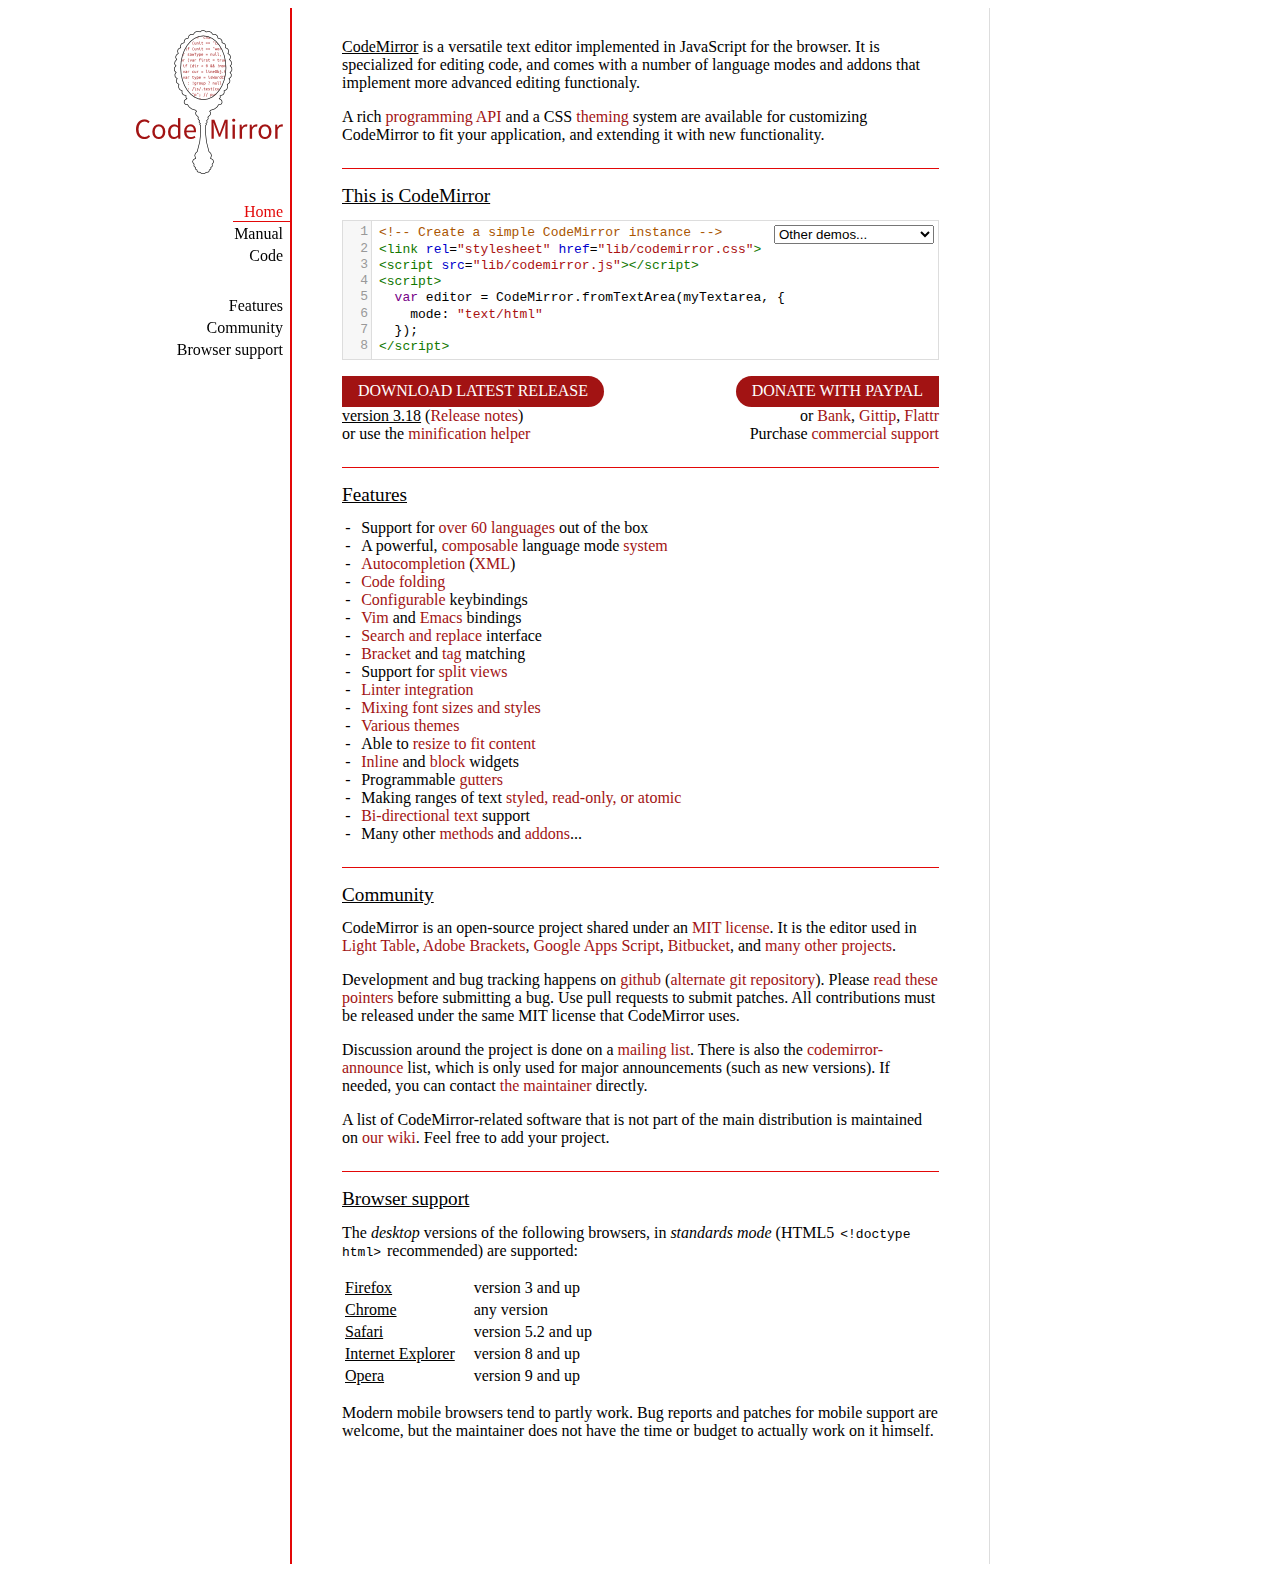
<file: assets/codemirror-3.18/index.html>
<!doctype html>

<title>CodeMirror</title>
<meta charset="utf-8"/>

<link rel=stylesheet href="lib/codemirror.css">
<link rel=stylesheet href="doc/docs.css">
<script src="lib/codemirror.js"></script>
<script src="mode/xml/xml.js"></script>
<script src="mode/javascript/javascript.js"></script>
<script src="mode/css/css.js"></script>
<script src="mode/htmlmixed/htmlmixed.js"></script>
<script src="addon/edit/matchbrackets.js"></script>

<script src="doc/activebookmark.js"></script>

<style>
  .CodeMirror { height: auto; border: 1px solid #ddd; }
  .CodeMirror-scroll { max-height: 200px; }
  .CodeMirror pre { padding-left: 7px; line-height: 1.25; }
</style>

<div id=nav>
  <a href="http://codemirror.net"><img id=logo src="doc/logo.png"></a>

  <ul>
    <li><a class=active data-default="true" href="#description">Home</a>
    <li><a href="doc/manual.html">Manual</a>
    <li><a href="https://github.com/marijnh/codemirror">Code</a>
  </ul>
  <ul>
    <li><a href="#features">Features</a>
    <li><a href="#community">Community</a>
    <li><a href="#browsersupport">Browser support</a>
  </ul>
</div>

<article>

<section id=description class=first>
  <p><strong>CodeMirror</strong> is a versatile text editor
  implemented in JavaScript for the browser. It is specialized for
  editing code, and comes with a number of language modes and addons
  that implement more advanced editing functionaly.</p>

  <p>A rich <a href="doc/manual.html#api">programming API</a> and a
  CSS <a href="doc/manual.html#styling">theming</a> system are
  available for customizing CodeMirror to fit your application, and
  extending it with new functionality.</p>
</section>

<section id=demo>
  <h2>This is CodeMirror</h2>
  <form style="position: relative; margin-top: .5em;"><textarea id=demotext>
<!-- Create a simple CodeMirror instance -->
<link rel="stylesheet" href="lib/codemirror.css">
<script src="lib/codemirror.js"></script>
<script>
  var editor = CodeMirror.fromTextArea(myTextarea, {
    mode: "text/html"
  });
</script></textarea>
  <select id="demolist" onchange="document.location = this.options[this.selectedIndex].value;">
    <option value="#">Other demos...</option>
    <option value="demo/complete.html">Autocompletion</option>
    <option value="demo/folding.html">Code folding</option>
    <option value="demo/theme.html">Themes</option>
    <option value="mode/htmlmixed/index.html">Mixed language modes</option>
    <option value="demo/bidi.html">Bi-directional text</option>
    <option value="demo/variableheight.html">Variable font sizes</option>
    <option value="demo/search.html">Search interface</option>
    <option value="demo/vim.html">Vim bindings</option>
    <option value="demo/emacs.html">Emacs bindings</option>
    <option value="demo/tern.html">Tern integration</option>
    <option value="demo/merge.html">Merge/diff interface</option>
    <option value="demo/fullscreen.html">Full-screen editor</option>
  </select></form>
  <script>
    var editor = CodeMirror.fromTextArea(document.getElementById("demotext"), {
      lineNumbers: true,
      mode: "text/html",
      matchBrackets: true
    });
  </script>
  <div style="position: relative; margin: 1em 0;">
    <a class="bigbutton left" href="http://codemirror.net/codemirror.zip">DOWNLOAD LATEST RELEASE</a>
    <div><strong>version 3.18</strong> (<a href="doc/releases.html">Release notes</a>)</div>
    <div>or use the <a href="doc/compress.html">minification helper</a></div>
    <div style="position: absolute; top: 0; right: 0; text-align: right">
      <span class="bigbutton right" onclick="document.getElementById('paypal').submit();">DONATE WITH PAYPAL</span>
      <div style="position: relative">
        or <span onclick="document.getElementById('bankinfo').style.display = 'block';" class=quasilink>Bank</span>,
        <a href="https://www.gittip.com/marijnh">Gittip</a>,
        <a href="https://flattr.com/profile/marijnh">Flattr</a><br>
        <div id=bankinfo>
          <span id=bankinfo_close onclick="document.getElementById('bankinfo').style.display = '';">×</span>
          Bank: <i>Rabobank</i><br/>
          Country: <i>Netherlands</i><br/>
          SWIFT: <i>RABONL2U</i><br/>
          Account: <i>147850770</i><br/>
          Name: <i>Marijn Haverbeke</i><br/>
          IBAN: <i>NL26 RABO 0147 8507 70</i>
        </div>
        <form action="https://www.paypal.com/cgi-bin/webscr" method="post" id="paypal">
          <input type="hidden" name="cmd" value="_s-xclick"/>
          <input type="hidden" name="hosted_button_id" value="3FVHS5FGUY7CC"/>
        </form>
      </div>
      <div>
        Purchase <a href="http://codemirror.com">commercial support</a>
      </div>
    </div>
  </div>
</section>

<section id=features>
  <h2>Features</h2>
  <ul>
    <li>Support for <a href="mode/index.html">over 60 languages</a> out of the box
    <li>A powerful, <a href="mode/htmlmixed/index.html">composable</a> language mode <a href="doc/manual.html#modeapi">system</a>
    <li><a href="doc/manual.html#addon_show-hint">Autocompletion</a> (<a href="demo/xmlcomplete.html">XML</a>)
    <li><a href="doc/manual.html#addon_foldcode">Code folding</a>
    <li><a href="doc/manual.html#option_extraKeys">Configurable</a> keybindings
    <li><a href="demo/vim.html">Vim</a> and <a href="demo/emacs.html">Emacs</a> bindings
    <li><a href="doc/manual.html#addon_search">Search and replace</a> interface
    <li><a href="doc/manual.html#addon_matchbrackets">Bracket</a> and <a href="doc/manual.html#addon_matchtags">tag</a> matching
    <li>Support for <a href="demo/buffers.html">split views</a>
    <li><a href="doc/manual.html#addon_lint">Linter integration</a>
    <li><a href="demo/variableheight.html">Mixing font sizes and styles</a>
    <li><a href="demo/theme.html">Various themes</a>
    <li>Able to <a href="demo/resize.html">resize to fit content</a>
    <li><a href="doc/manual.html#mark_replacedWith">Inline</a> and <a href="doc/manual.html#addLineWidget">block</a> widgets
    <li>Programmable <a href="demo/marker.html">gutters</a>
    <li>Making ranges of text <a href="doc/manual.html#markText">styled, read-only, or atomic</a>
    <li><a href="demo/bidi.html">Bi-directional text</a> support
    <li>Many other <a href="doc/manual.html#api">methods</a> and <a href="doc/manual.html#addons">addons</a>...</a>
  </ul>
</section>

<section id=community>
  <h2>Community</h2>

  <p>CodeMirror is an open-source project shared under
  an <a href="LICENSE">MIT license</a>. It is the editor used in
  <a href="http://www.chris-granger.com/2012/04/12/light-table---a-new-ide-concept/">Light
  Table</a>, <a href="http://brackets.io/">Adobe
  Brackets</a>, <a href="https://script.google.com/">Google Apps
  Script</a>, <a href="http://blog.bitbucket.org/2013/05/14/edit-your-code-in-the-cloud-with-bitbucket/">Bitbucket</a>,
  and <a href="doc/realworld.html">many other projects</a>.</p>

  <p>Development and bug tracking happens
  on <a href="https://github.com/marijnh/CodeMirror/">github</a>
  (<a href="http://marijnhaverbeke.nl/git/codemirror">alternate git
  repository</a>).
  Please <a href="http://codemirror.net/doc/reporting.html">read these
  pointers</a> before submitting a bug. Use pull requests to submit
  patches. All contributions must be released under the same MIT
  license that CodeMirror uses.</p>

  <p>Discussion around the project is done on
  a <a href="http://groups.google.com/group/codemirror">mailing list</a>.
  There is also
  the <a href="http://groups.google.com/group/codemirror-announce">codemirror-announce</a>
  list, which is only used for major announcements (such as new
  versions). If needed, you can
  contact <a href="mailto:marijnh@gmail.com">the maintainer</a>
  directly.</p>

  <p>A list of CodeMirror-related software that is not part of the
  main distribution is maintained
  on <a href="https://github.com/marijnh/CodeMirror/wiki/CodeMirror-addons">our
  wiki</a>. Feel free to add your project.</p>
</section>

<section id=browsersupport>
  <h2>Browser support</h2>
  <p>The <em>desktop</em> versions of the following browsers,
  in <em>standards mode</em> (HTML5 <code>&lt;!doctype html></code>
  recommended) are supported:</p>
  <table style="margin-bottom: 1em">
    <tr><th>Firefox</th><td>version 3 and up</td></tr>
    <tr><th>Chrome</th><td>any version</td></tr>
    <tr><th>Safari</th><td>version 5.2 and up</td></tr>
    <tr><th style="padding-right: 1em;">Internet Explorer</th><td>version 8 and up</td></tr>
    <tr><th>Opera</th><td>version 9 and up</td></tr>
  </table>
  <p>Modern mobile browsers tend to partly work. Bug reports and
  patches for mobile support are welcome, but the maintainer does not
  have the time or budget to actually work on it himself.</p>
</section>

</article>
</file>
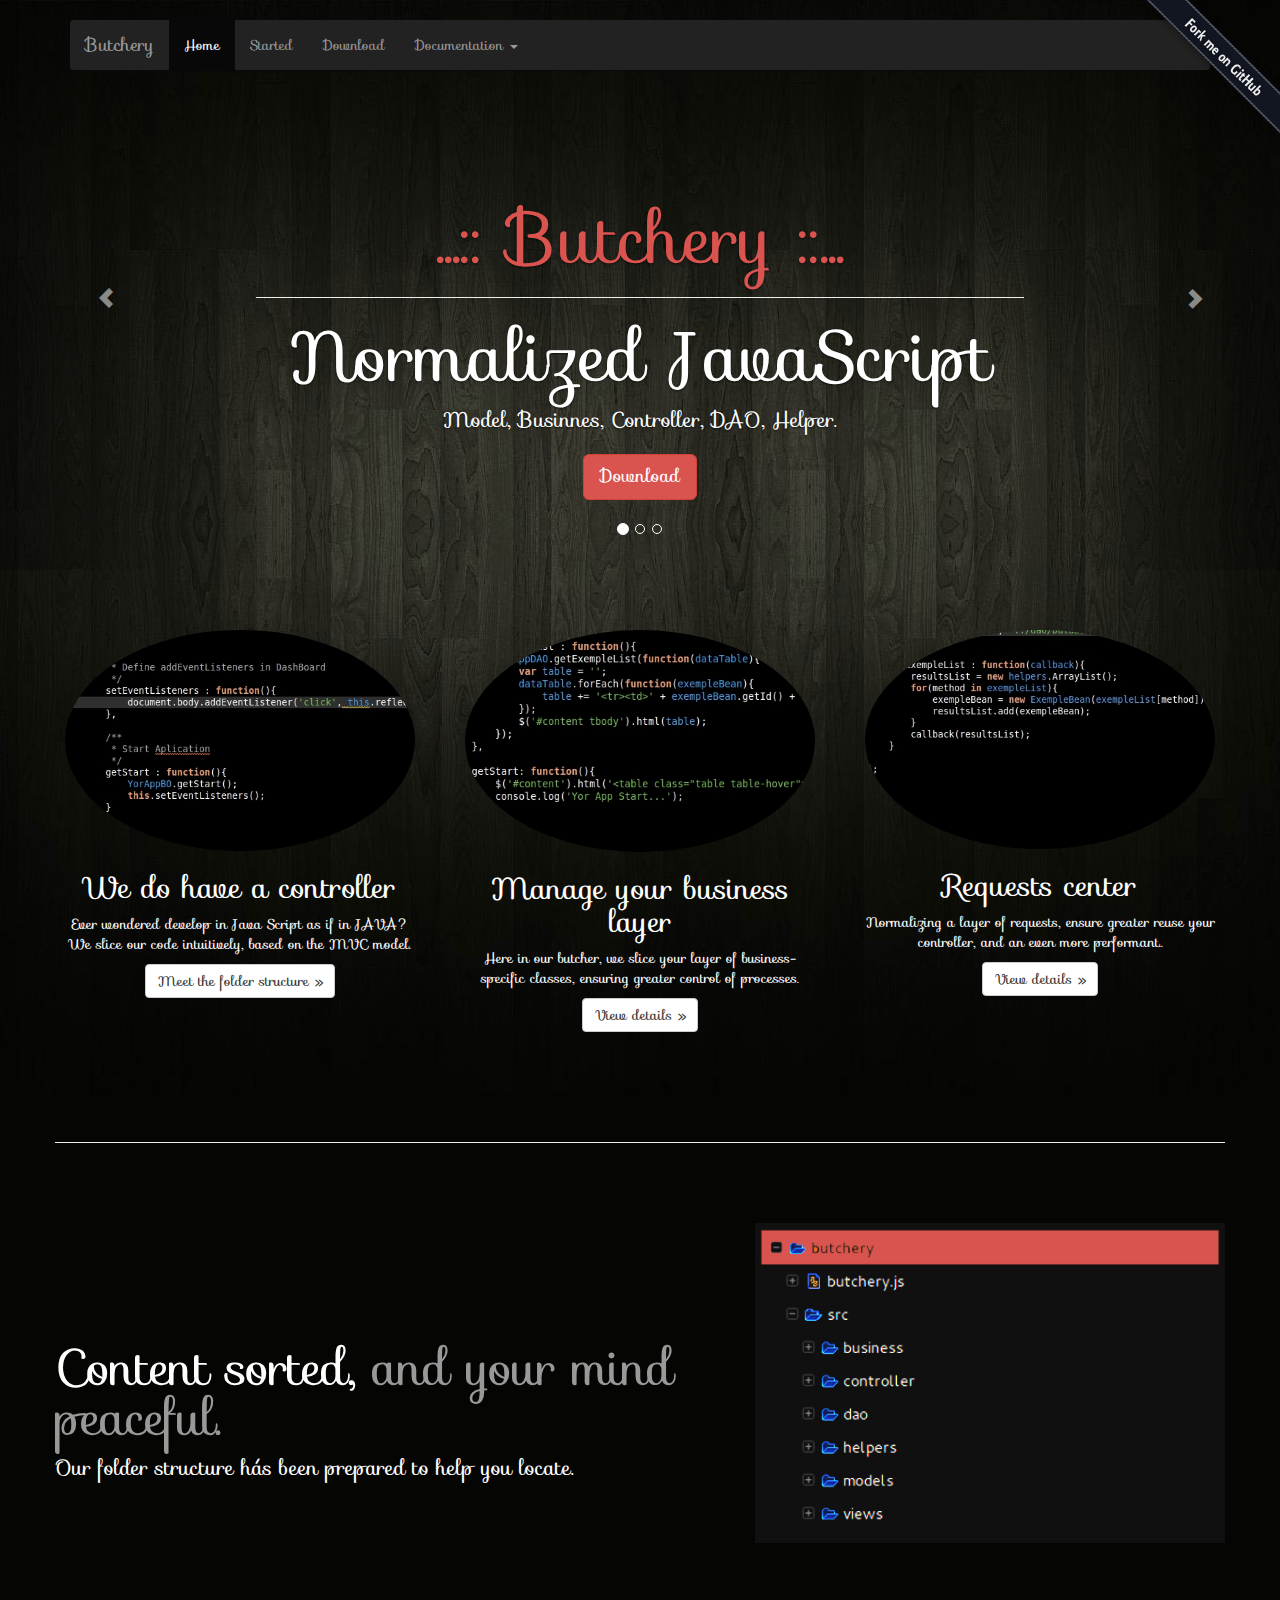
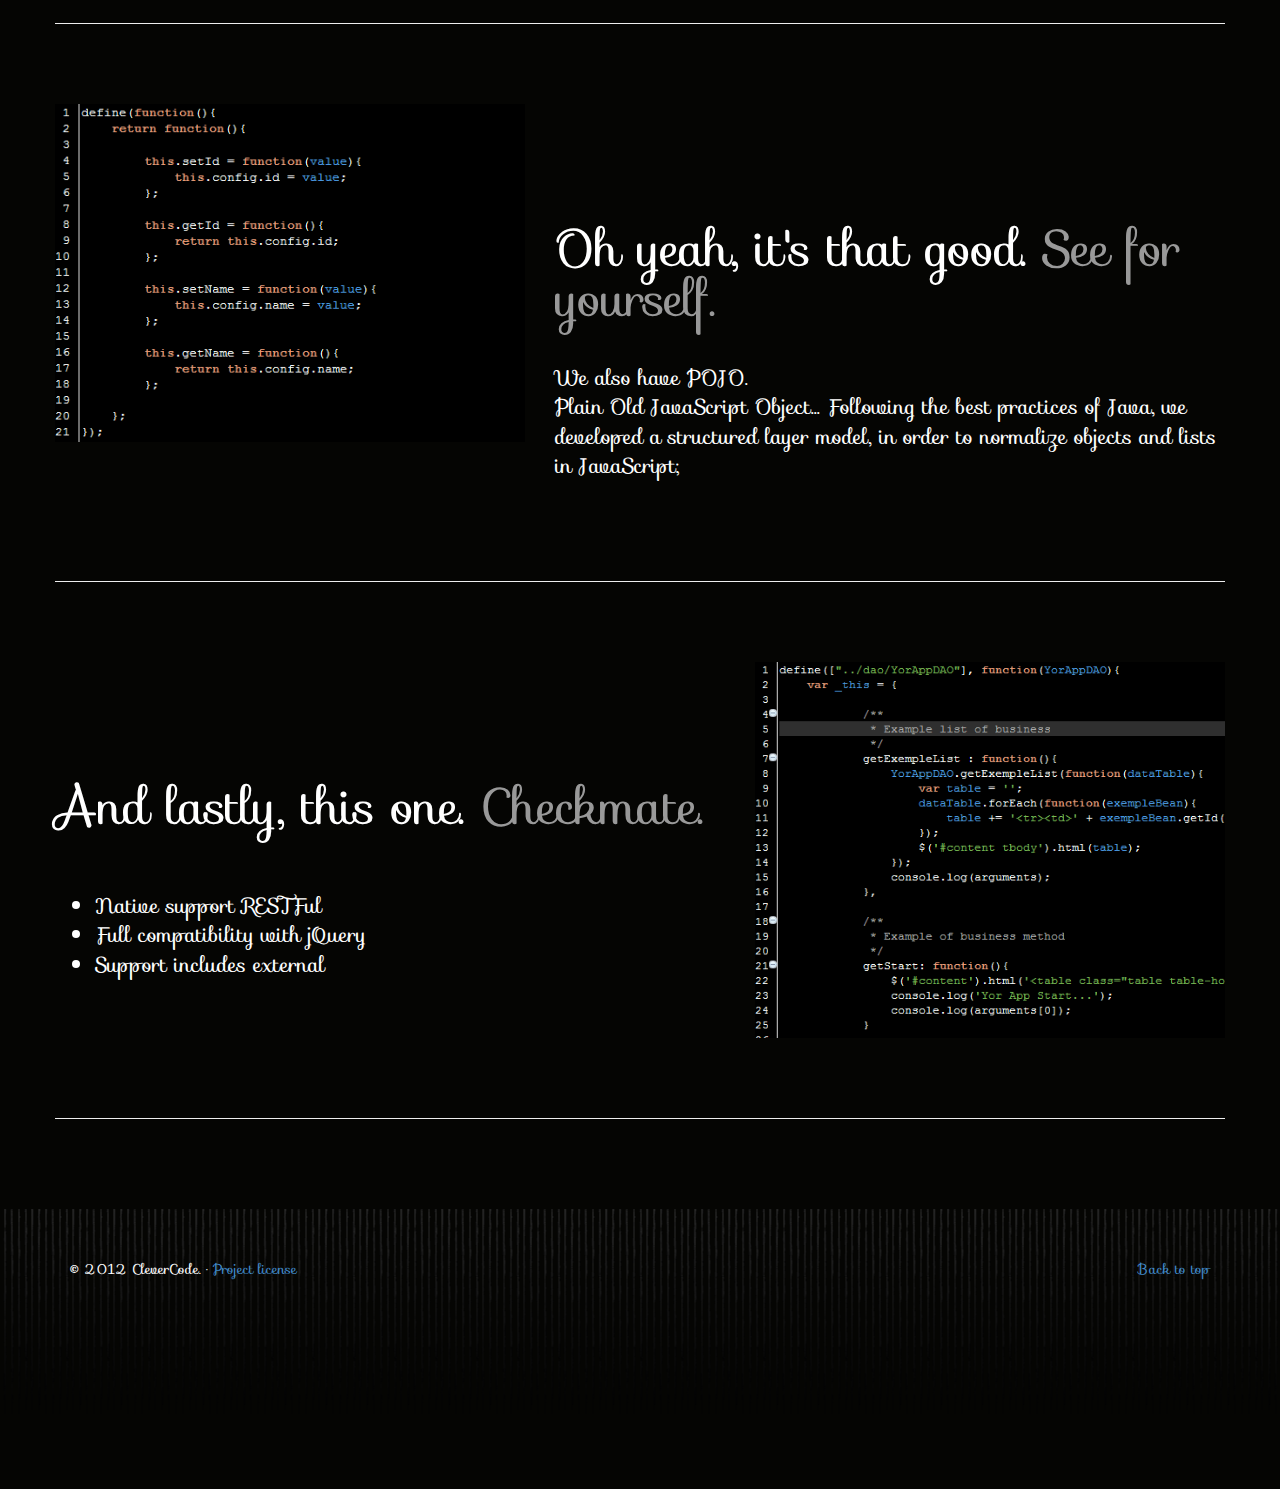
<file: Butchery/WebContent/index.html>
<!DOCTYPE html>
<html lang="en">
  <head>
    <meta charset="utf-8">
    <meta name="viewport" content="width=device-width, initial-scale=1.0">
    <meta name="description" content="">
    <meta name="author" content="">

    <title>Butchery</title>

    <link href="assets/bootstrap3/css/bootstrap.css" rel="stylesheet">

    <!-- HTML5 shim and Respond.js IE8 support of HTML5 elements and media queries -->
    <!--[if lt IE 9]>
      <script src="assets/bootstrap3/assets/js/html5shiv.js"></script>
      <script src="assets/bootstrap3/js/respond.min.js"></script>
    <![endif]-->

    <link href="assets/css/cc.css" rel="stylesheet">
  </head>
  
  <body>
    <div class="navbar-wrapper">
      <div class="container">

        <div class="navbar navbar-inverse navbar-static-top">
          <div class="container">
            <div class="navbar-header">
              <button type="button" class="navbar-toggle" data-toggle="collapse" data-target=".navbar-collapse">
                <span class="icon-bar"></span>
                <span class="icon-bar"></span>
                <span class="icon-bar"></span>
              </button>
              <a class="navbar-brand" href="#">Butchery</a>
            </div>
            <div class="navbar-collapse collapse">
              <ul class="nav navbar-nav">
                <li class="active"><a href="#">Home</a></li>
                <li><a href="started.html">Started</a></li>
                <li><a href="https://github.com/clever--code/butchery/archive/master.zip">Download</a></li>
                <li class="dropdown">
                  <a href="#" class="dropdown-toggle" data-toggle="dropdown">Documentation <b class="caret"></b></a>
                  <ul class="dropdown-menu">
                    <li><a href="structure.html">Structure</a></li>
                    <li><a href="namingStandards.html">Naming Standards</a></li>
                    <li><a href="helpers.html">Helpers</a></li>
                    <li class="divider"></li>
                    <li class="dropdown-header">Disliked code</li>
                    <li><a href="https://github.com/clever--code/butchery/issues/new">Send suggestion</a></li>
                    <li><a href="https://github.com/clever--code/butchery">Collaborate with the project</a></li>
                  </ul>
                </li>
              </ul>
            </div>
          </div>
        </div>

      </div>
    </div>


    <div id="myCarousel" class="carousel slide">
      <ol class="carousel-indicators">
        <li data-target="#myCarousel" data-slide-to="0" class="active"></li>
        <li data-target="#myCarousel" data-slide-to="1"></li>
        <li data-target="#myCarousel" data-slide-to="2"></li>
      </ol>
      <div class="carousel-inner">
        <div class="item active">
          <div class="container">
            <div class="carousel-caption">
              <h1><span>...:: Butchery ::...</span></h1> <hr/><h1>Normalized JavaScript</h1>
              <p>Model, Businnes, Controller, DAO, Helper.</p>
              <p><a class="btn btn-lg btn-danger" href="https://github.com/clever--code/butchery/archive/master.zip">Download</a></p>
            </div>
          </div>
        </div>
        <div class="item">
          <div class="container">
            <div class="carousel-caption">
              <h1>Small slices code</h1>
              <p>Here in our butcher, get your code more readable, and divided into small slices of code, which will allow for sustainability and security during development and maintenance</p>
              <p><a class="btn btn-large btn-primary" href="#">Learn more</a></p>
            </div>
          </div>
        </div>
        <div class="item">
          <div class="container">
            <div class="carousel-caption">
              <h1>Application managed by EventListeners</h1>
              <p>Have all the listeners of your application under control, avoiding overloads and breaks runtime</p>
              <p><a class="btn btn-large btn-primary" href="#">Learn more</a></p>
            </div>
          </div>
        </div>
      </div>
      <a class="left carousel-control" href="#myCarousel" data-slide="prev"><span class="glyphicon glyphicon-chevron-left"></span></a>
      <a class="right carousel-control" href="#myCarousel" data-slide="next"><span class="glyphicon glyphicon-chevron-right"></span></a>
    </div>

    <div class="container marketing">

      <div class="row">
        <div class="col-lg-4">
          <img class="img-circle" src="assets/img/butchery_cod01.jpeg" width="350">
          <h2>We do have a controller</h2>
          <p>Ever wondered develop in Java Script as if in JAVA? <br/> We slice our code intuitively, based on the MVC model.</p>
          <p><a class="btn btn-default" href="#">Meet the folder structure &raquo;</a></p>
        </div>
        <div class="col-lg-4">
          <img class="img-circle" src="assets/img/butchery_cod02.jpeg" width="350">
          <h2>Manage your business layer</h2>
          <p>Here in our butcher, we slice your layer of business-specific classes, ensuring greater control of processes.</p>
          <p><a class="btn btn-default" href="#">View details &raquo;</a></p>
        </div>
        <div class="col-lg-4">
          <img class="img-circle" src="assets/img/butchery_cod03.jpeg" width="350">
          <h2>Requests center</h2>
          <p>Normalizing a layer of requests, ensure greater reuse your controller, and an even more performant..</p>
          <p><a class="btn btn-default" href="#">View details &raquo;</a></p>
        </div>
      </div>

      <!-- START THE FEATURETTES -->

      <hr class="featurette-divider">

      <div class="row featurette">
        <div class="col-md-7">
          <h2 class="featurette-heading">Content sorted, <span class="text-muted">and your mind peaceful.</span></h2>
          <p class="lead">Our folder structure hás been prepared to help you locate.</p>
        </div>
        <div class="col-md-5">
          <img class="featurette-image img-responsive" src="assets/img/folders03.png">
        </div>
      </div>

      <hr class="featurette-divider">

      <div class="row featurette">
        <div class="col-md-5">
          <img class="featurette-image img-responsive" src="assets/img/butchery_cod05.PNG">
        </div>
        <div class="col-md-7">
          <h2 class="featurette-heading">Oh yeah, it's that good. <span class="text-muted">See for yourself.</span></h2>
          <p class="lead"><br/>We also have POJO.<br/>Plain Old JavaScript Object... Following the best practices of Java, we developed a structured layer model, in order to normalize objects and lists in JavaScript;</p>
        </div>
      </div>

      <hr class="featurette-divider">

      <div class="row featurette">
        <div class="col-md-7">
          <h2 class="featurette-heading">And lastly, this one. <span class="text-muted">Checkmate.</span></h2>
          <p class="lead"><br/></p>
          <div class="lead">
	          <ul>
	          	<li>Native support RESTFul</li>
	          	<li>Full compatibility with jQuery</li>
	          	<li>Support includes external</li>
	          </ul>
          </div>
        </div>
        <div class="col-md-5">
          <img class="featurette-image img-responsive" src="assets/img/butchery_cod07.png">
        </div>
      </div>
      
      <hr class="featurette-divider">

    </div>

      <footer>
      	<div class="container">
      		<br/><br/>
	        <p class="pull-right"><a href="#">Back to top</a></p>
	        <p>&copy; 2012 CleverCode. &middot; <a href="http://www.gnu.org/copyleft/gpl.html" target="_blank">Project license</a></p>
        </div>
      </footer>

	<div class="forkme"><a href="https://github.com/clever--code/butchery" target="_blank"><img src="assets/img/forkme_right_darkblue_121621.png" border="0"></div>
	
    <script src="assets/js/jquery.js"></script>
    <script src="assets/bootstrap3/js/bootstrap.min.js"></script>
    <script src="assets/js/holder.js"></script>
    
    <script type="text/javascript">
    	$.get('https://api.github.com/repos/clever--code/butchery/contributors', function(collaborators){
    		for(var i=0; i < collaborators.length; i++){
    			console.log(collaborators[i]);
    		}
    	});
    </script>
    
  </body>
</html>
</file>
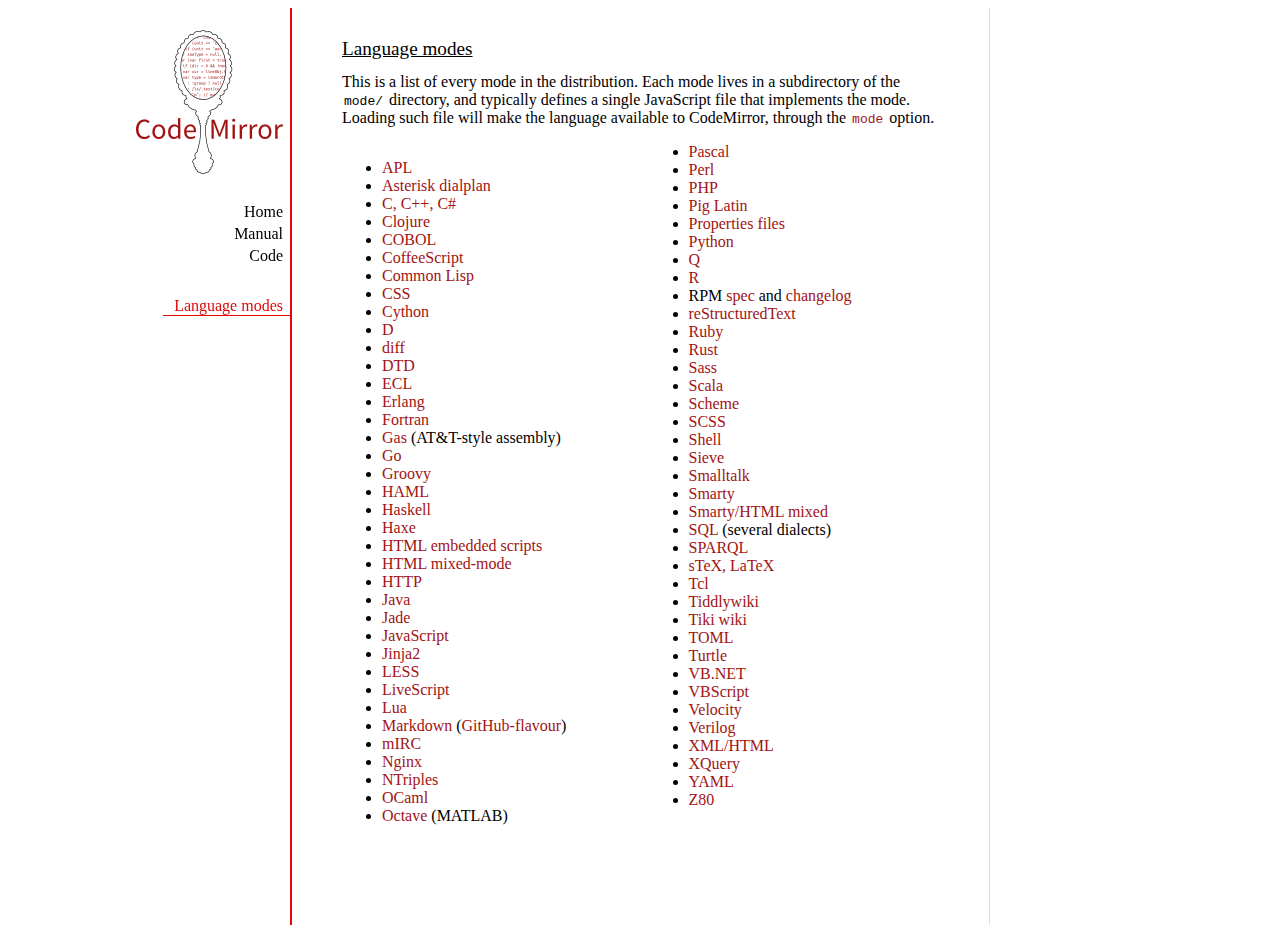
<file: assets/codemirror-3.18/mode/index.html>
<!doctype html>

<title>CodeMirror: Language Modes</title>
<meta charset="utf-8"/>
<link rel=stylesheet href="../doc/docs.css">

<div id=nav>
  <a href="http://codemirror.net"><img id=logo src="../doc/logo.png"></a>

  <ul>
    <li><a href="../index.html">Home</a>
    <li><a href="../doc/manual.html">Manual</a>
    <li><a href="https://github.com/marijnh/codemirror">Code</a>
  </ul>
  <ul>
    <li><a class=active href="#">Language modes</a>
  </ul>
</div>

<article>

<h2>Language modes</h2>

<p>This is a list of every mode in the distribution. Each mode lives
in a subdirectory of the <code>mode/</code> directory, and typically
defines a single JavaScript file that implements the mode. Loading
such file will make the language available to CodeMirror, through
the <a href="manual.html#option_mode"><code>mode</code></a>
option.</p>

<div style="-webkit-columns: 100px 2; -moz-columns: 100px 2; columns: 100px 2;">
    <ul>
      <li><a href="apl/index.html">APL</a></li>
      <li><a href="asterisk/index.html">Asterisk dialplan</a></li>
      <li><a href="clike/index.html">C, C++, C#</a></li>
      <li><a href="clojure/index.html">Clojure</a></li>
      <li><a href="cobol/index.html">COBOL</a></li>
      <li><a href="coffeescript/index.html">CoffeeScript</a></li>
      <li><a href="commonlisp/index.html">Common Lisp</a></li>
      <li><a href="css/index.html">CSS</a></li>
      <li><a href="python/index.html">Cython</a></li>
      <li><a href="d/index.html">D</a></li>
      <li><a href="diff/index.html">diff</a></li>
      <li><a href="dtd/index.html">DTD</a></li>
      <li><a href="ecl/index.html">ECL</a></li>
      <li><a href="erlang/index.html">Erlang</a></li>
      <li><a href="fortran/index.html">Fortran</a></li>
      <li><a href="gas/index.html">Gas</a> (AT&amp;T-style assembly)</li>
      <li><a href="go/index.html">Go</a></li>
      <li><a href="groovy/index.html">Groovy</a></li>
      <li><a href="haml/index.html">HAML</a></li>
      <li><a href="haskell/index.html">Haskell</a></li>
      <li><a href="haxe/index.html">Haxe</a></li>
      <li><a href="htmlembedded/index.html">HTML embedded scripts</a></li>
      <li><a href="htmlmixed/index.html">HTML mixed-mode</a></li>
      <li><a href="http/index.html">HTTP</a></li>
      <li><a href="clike/index.html">Java</a></li>
      <li><a href="jade/index.html">Jade</a></li>
      <li><a href="javascript/index.html">JavaScript</a></li>
      <li><a href="jinja2/index.html">Jinja2</a></li>
      <li><a href="less/index.html">LESS</a></li>
      <li><a href="livescript/index.html">LiveScript</a></li>
      <li><a href="lua/index.html">Lua</a></li>
      <li><a href="markdown/index.html">Markdown</a> (<a href="gfm/index.html">GitHub-flavour</a>)</li>
      <li><a href="mirc/index.html">mIRC</a></li>
      <li><a href="nginx/index.html">Nginx</a></li>
      <li><a href="ntriples/index.html">NTriples</a></li>
      <li><a href="ocaml/index.html">OCaml</a></li>
      <li><a href="octave/index.html">Octave</a> (MATLAB)</li>
      <li><a href="pascal/index.html">Pascal</a></li>
      <li><a href="perl/index.html">Perl</a></li>
      <li><a href="php/index.html">PHP</a></li>
      <li><a href="pig/index.html">Pig Latin</a></li>
      <li><a href="properties/index.html">Properties files</a></li>
      <li><a href="python/index.html">Python</a></li>
      <li><a href="q/index.html">Q</a></li>
      <li><a href="r/index.html">R</a></li>
      <li>RPM <a href="rpm/spec/index.html">spec</a> and <a href="rpm/changes/index.html">changelog</a></li>
      <li><a href="rst/index.html">reStructuredText</a></li>
      <li><a href="ruby/index.html">Ruby</a></li>
      <li><a href="rust/index.html">Rust</a></li>
      <li><a href="sass/index.html">Sass</a></li>
      <li><a href="clike/scala.html">Scala</a></li>
      <li><a href="scheme/index.html">Scheme</a></li>
      <li><a href="css/scss.html">SCSS</a></li>
      <li><a href="shell/index.html">Shell</a></li>
      <li><a href="sieve/index.html">Sieve</a></li>
      <li><a href="smalltalk/index.html">Smalltalk</a></li>
      <li><a href="smarty/index.html">Smarty</a></li>
      <li><a href="smartymixed/index.html">Smarty/HTML mixed</a></li>
      <li><a href="sql/index.html">SQL</a> (several dialects)</li>
      <li><a href="sparql/index.html">SPARQL</a></li>
      <li><a href="stex/index.html">sTeX, LaTeX</a></li>
      <li><a href="tcl/index.html">Tcl</a></li>
      <li><a href="tiddlywiki/index.html">Tiddlywiki</a></li>
      <li><a href="tiki/index.html">Tiki wiki</a></li>
      <li><a href="toml/index.html">TOML</a></li>
      <li><a href="turtle/index.html">Turtle</a></li>
      <li><a href="vb/index.html">VB.NET</a></li>
      <li><a href="vbscript/index.html">VBScript</a></li>
      <li><a href="velocity/index.html">Velocity</a></li>
      <li><a href="verilog/index.html">Verilog</a></li>
      <li><a href="xml/index.html">XML/HTML</a></li>
      <li><a href="xquery/index.html">XQuery</a></li>
      <li><a href="yaml/index.html">YAML</a></li>
      <li><a href="z80/index.html">Z80</a></li>
    </ul>
  </div>

</article>
</file>
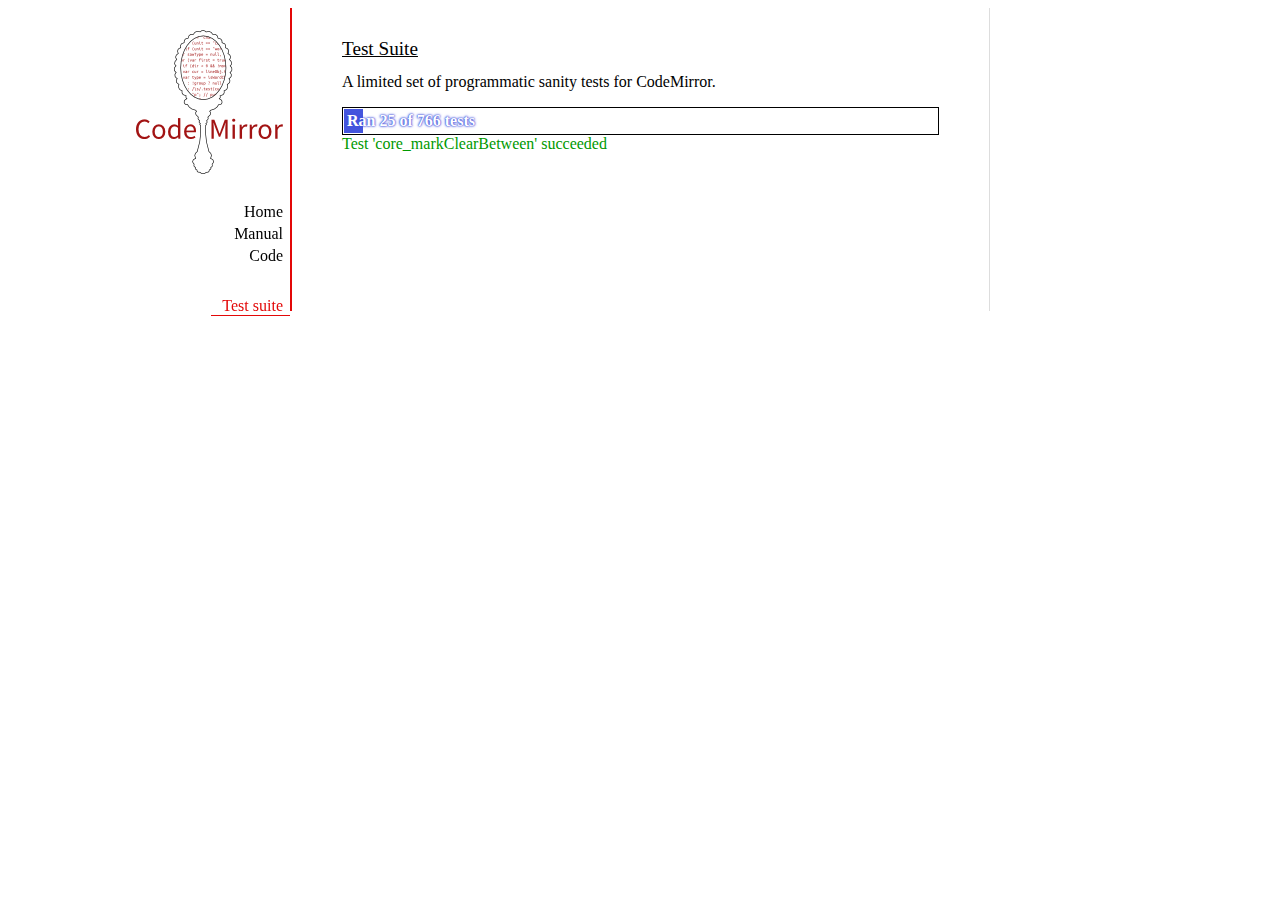
<file: assets/codemirror-3.18/test/index.html>
<!doctype html>

<title>CodeMirror: Test Suite</title>
<meta charset="utf-8"/>
<link rel=stylesheet href="../doc/docs.css">

<link rel="stylesheet" href="../lib/codemirror.css">
<link rel="stylesheet" href="mode_test.css">
<script src="../lib/codemirror.js"></script>
<script src="../addon/mode/overlay.js"></script>
<script src="../addon/mode/multiplex.js"></script>
<script src="../addon/search/searchcursor.js"></script>
<script src="../addon/dialog/dialog.js"></script>
<script src="../addon/edit/matchbrackets.js"></script>
<script src="../addon/comment/comment.js"></script>
<script src="../mode/javascript/javascript.js"></script>
<script src="../mode/xml/xml.js"></script>
<script src="../keymap/vim.js"></script>
<script src="../keymap/emacs.js"></script>

<style type="text/css">
  .ok {color: #090;}
  .fail {color: #e00;}
  .error {color: #c90;}
  .done {font-weight: bold;}
  #progress {
  background: #45d;
  color: white;
  text-shadow: 0 0 1px #45d, 0 0 2px #45d, 0 0 3px #45d;
  font-weight: bold;
  white-space: pre;
  }
  #testground {
  visibility: hidden;
  }
  #testground.offscreen {
  visibility: visible;
  position: absolute;
  left: -10000px;
  top: -10000px;
  }
  .CodeMirror { border: 1px solid black; }
</style>

<div id=nav>
  <a href="http://codemirror.net"><img id=logo src="../doc/logo.png"></a>

  <ul>
    <li><a href="../index.html">Home</a>
    <li><a href="../doc/manual.html">Manual</a>
    <li><a href="https://github.com/marijnh/codemirror">Code</a>
  </ul>
  <ul>
    <li><a class=active href="#">Test suite</a>
  </ul>
</div>

<article>
  <h2>Test Suite</h2>

    <p>A limited set of programmatic sanity tests for CodeMirror.</p>

    <div style="border: 1px solid black; padding: 1px; max-width: 700px;">
      <div style="width: 0px;" id=progress><div style="padding: 3px;">Ran <span id="progress_ran">0</span><span id="progress_total"> of 0</span> tests</div></div>
    </div>
    <p id=status>Please enable JavaScript...</p>
    <div id=output></div>

    <div id=testground></div>

    <script src="driver.js"></script>
    <script src="test.js"></script>
    <script src="doc_test.js"></script>
    <script src="comment_test.js"></script>
    <script src="mode_test.js"></script>
    <script src="../mode/javascript/test.js"></script>
    <script src="../mode/css/css.js"></script>
    <script src="../mode/css/test.js"></script>
    <script src="../mode/css/scss_test.js"></script>
    <script src="../mode/xml/xml.js"></script>
    <script src="../mode/htmlmixed/htmlmixed.js"></script>
    <script src="../mode/ruby/ruby.js"></script>
    <script src="../mode/haml/haml.js"></script>
    <script src="../mode/haml/test.js"></script>
    <script src="../mode/markdown/markdown.js"></script>
    <script src="../mode/markdown/test.js"></script>
    <script src="../mode/gfm/gfm.js"></script>
    <script src="../mode/gfm/test.js"></script>
    <script src="../mode/stex/stex.js"></script>
    <script src="../mode/stex/test.js"></script>
    <script src="../mode/xquery/xquery.js"></script>
    <script src="../mode/xquery/test.js"></script>
    <script src="../addon/mode/multiplex_test.js"></script>
    <script src="vim_test.js"></script>
    <script src="emacs_test.js"></script>
    <script>
      window.onload = runHarness;
      CodeMirror.on(window, 'hashchange', runHarness);

      function esc(str) {
        return str.replace(/[<&]/, function(ch) { return ch == "<" ? "&lt;" : "&amp;"; });
      }

      var output = document.getElementById("output"),
          progress = document.getElementById("progress"),
          progressRan = document.getElementById("progress_ran").childNodes[0],
          progressTotal = document.getElementById("progress_total").childNodes[0];
      var count = 0,
          failed = 0,
          bad = "",
          running = false, // Flag that states tests are running
         quit = false, // Flag to quit tests ASAP
         verbose = false; // Adds message for *every* test to output

      function runHarness(){
        if (running) {
          quit = true;
          setStatus("Restarting tests...", '', true);
          setTimeout(function(){runHarness();}, 500);
          return;
        }
        if (window.location.hash.substr(1)){
          debug = window.location.hash.substr(1).split(",");
        } else {
          debug = null;
        }
        quit = false;
        running = true;
        setStatus("Loading tests...");
        count = 0;
        failed = 0;
        bad = "";
        verbose = false;
        debugUsed = Array();
        totalTests = countTests();
        progressTotal.nodeValue = " of " + totalTests;
        progressRan.nodeValue = count;
        output.innerHTML = '';
        document.getElementById("testground").innerHTML = "<form>" +
          "<textarea id=\"code\" name=\"code\"></textarea>" +
          "<input type=submit value=ok name=submit>" +
          "</form>";
        runTests(displayTest);
      }

      function setStatus(message, className, force){
        if (quit && !force) return;
        if (!message) throw("must provide message");
        var status = document.getElementById("status").childNodes[0];
        status.nodeValue = message;
        status.parentNode.className = className;
      }
      function addOutput(name, className, code){
        var newOutput = document.createElement("dl");
        var newTitle = document.createElement("dt");
        newTitle.className = className;
        newTitle.appendChild(document.createTextNode(name));
        newOutput.appendChild(newTitle);
        var newMessage = document.createElement("dd");
        newMessage.innerHTML = code;
        newOutput.appendChild(newTitle);
        newOutput.appendChild(newMessage);
        output.appendChild(newOutput);
      }
      function displayTest(type, name, customMessage) {
        var message = "???";
        if (type != "done") ++count;
        progress.style.width = (count * (progress.parentNode.clientWidth - 2) / totalTests) + "px";
        progressRan.nodeValue = count;
        if (type == "ok") {
          message = "Test '" + name + "' succeeded";
          if (!verbose) customMessage = false;
        } else if (type == "expected") {
          message = "Test '" + name + "' failed as expected";
          if (!verbose) customMessage = false;
        } else if (type == "error" || type == "fail") {
          ++failed;
          message = "Test '" + name + "' failed";
        } else if (type == "done") {
          if (failed) {
            type += " fail";
            message = failed + " failure" + (failed > 1 ? "s" : "");
          } else if (count < totalTests) {
            failed = totalTests - count;
            type += " fail";
            message = failed + " failure" + (failed > 1 ? "s" : "");
          } else {
            type += " ok";
            message = "All passed";
          }
          if (debug && debug.length) {
            var bogusTests = totalTests - count;
            message += " — " + bogusTests + " nonexistent test" +
              (bogusTests > 1 ? "s" : "") + " requested by location.hash: " +
              "`" + debug.join("`, `") + "`";
          } else {
            progressTotal.nodeValue = '';
          }
          customMessage = true; // Hack to avoid adding to output
        }
        if (verbose && !customMessage)  customMessage = message;
        setStatus(message, type);
        if (customMessage && customMessage.length > 0) {
          addOutput(name, type, customMessage);
        }
      }
    </script>

</article>
</file>
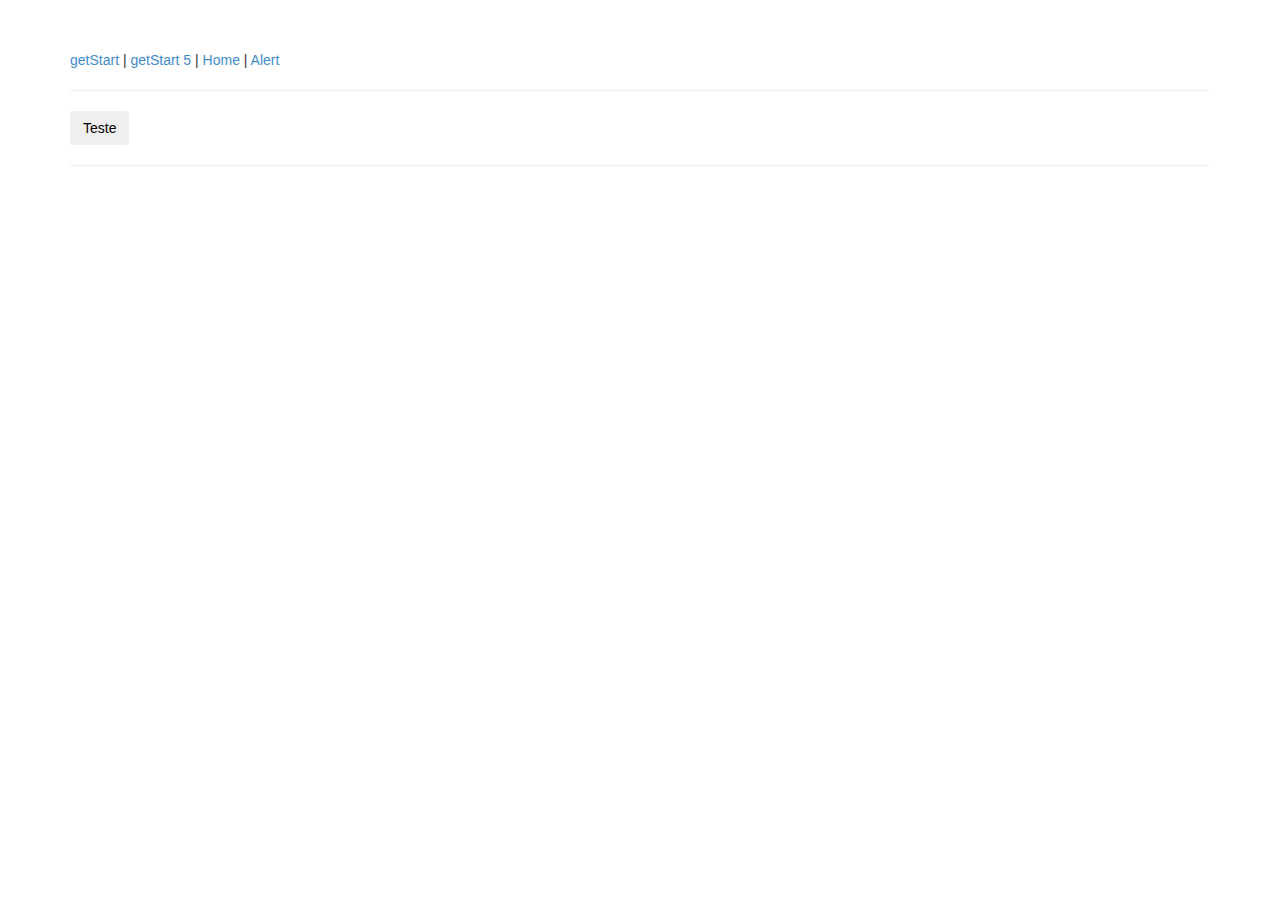
<file: Butchery/WebContent/butchery/index.html>
<!DOCTYPE html>
<html lang="en">
<head>
	<meta charset="utf-8">
	<meta name="viewport" content="width=device-width, initial-scale=1.0">
	<meta name="author" content="CleverCode">
	<meta name="description" content="Normalized JavaScript">
	<title>Butchery</title>
	<link href="../assets/bootstrap3/css/bootstrap.css" rel="stylesheet">
	<script data-main="src/controller/FrontController" src="butchery.js"></script>
</head>
<body>
	<div style="height: 50px;"></div>
	<div class="container">
		<a href="#YorAppController/getStart">getStart</a> | <a href="#YorAppController/getStart/5">getStart 5</a> | <a href="./index.html">Home</a> | <a href="javascript:alert('none');">Alert</a>
		<hr/>
		<button class="btn" data-controller="YorAppBO/getExempleList/1/5">Teste</button>
		<hr/>
		<div id="content"></div>
	</div>
</body>
</html>
</file>
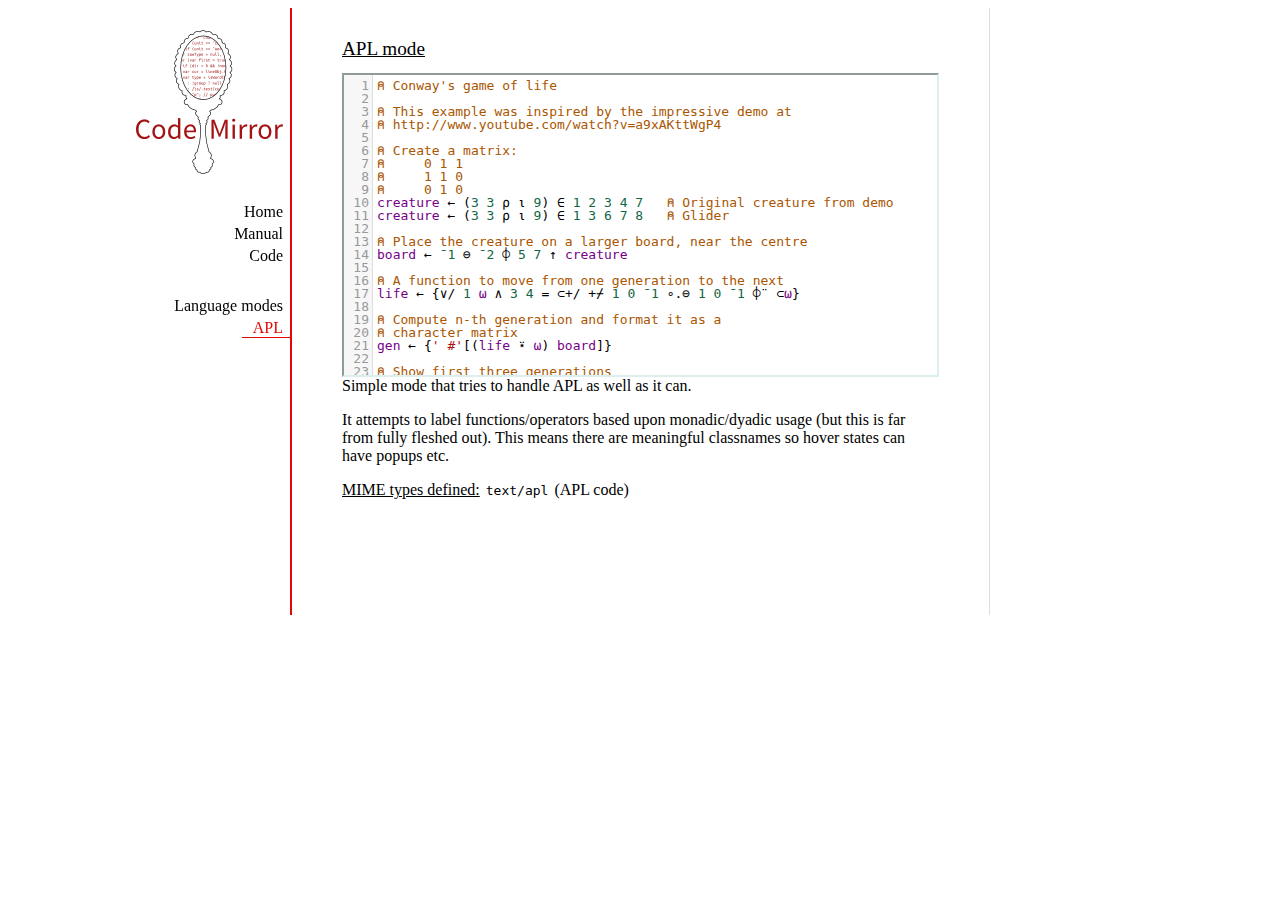
<file: assets/codemirror-3.18/mode/apl/index.html>
<!doctype html>

<title>CodeMirror: APL mode</title>
<meta charset="utf-8"/>
<link rel=stylesheet href="../../doc/docs.css">

<link rel="stylesheet" href="../../lib/codemirror.css">
<script src="../../lib/codemirror.js"></script>
<script src="../../addon/edit/matchbrackets.js"></script>
<script src="./apl.js"></script>
<style>
	.CodeMirror { border: 2px inset #dee; }
    </style>
<div id=nav>
  <a href="http://codemirror.net"><img id=logo src="../../doc/logo.png"></a>

  <ul>
    <li><a href="../../index.html">Home</a>
    <li><a href="../../doc/manual.html">Manual</a>
    <li><a href="https://github.com/marijnh/codemirror">Code</a>
  </ul>
  <ul>
    <li><a href="../index.html">Language modes</a>
    <li><a class=active href="#">APL</a>
  </ul>
</div>

<article>
<h2>APL mode</h2>
<form><textarea id="code" name="code">
⍝ Conway's game of life

⍝ This example was inspired by the impressive demo at
⍝ http://www.youtube.com/watch?v=a9xAKttWgP4

⍝ Create a matrix:
⍝     0 1 1
⍝     1 1 0
⍝     0 1 0
creature ← (3 3 ⍴ ⍳ 9) ∈ 1 2 3 4 7   ⍝ Original creature from demo
creature ← (3 3 ⍴ ⍳ 9) ∈ 1 3 6 7 8   ⍝ Glider

⍝ Place the creature on a larger board, near the centre
board ← ¯1 ⊖ ¯2 ⌽ 5 7 ↑ creature

⍝ A function to move from one generation to the next
life ← {∨/ 1 ⍵ ∧ 3 4 = ⊂+/ +⌿ 1 0 ¯1 ∘.⊖ 1 0 ¯1 ⌽¨ ⊂⍵}

⍝ Compute n-th generation and format it as a
⍝ character matrix
gen ← {' #'[(life ⍣ ⍵) board]}

⍝ Show first three generations
(gen 1) (gen 2) (gen 3)
</textarea></form>

    <script>
      var editor = CodeMirror.fromTextArea(document.getElementById("code"), {
        lineNumbers: true,
        matchBrackets: true,
        mode: "text/apl"
      });
    </script>

    <p>Simple mode that tries to handle APL as well as it can.</p>
    <p>It attempts to label functions/operators based upon
    monadic/dyadic usage (but this is far from fully fleshed out).
    This means there are meaningful classnames so hover states can
    have popups etc.</p>

    <p><strong>MIME types defined:</strong> <code>text/apl</code> (APL code)</p>
  </article>
</file>
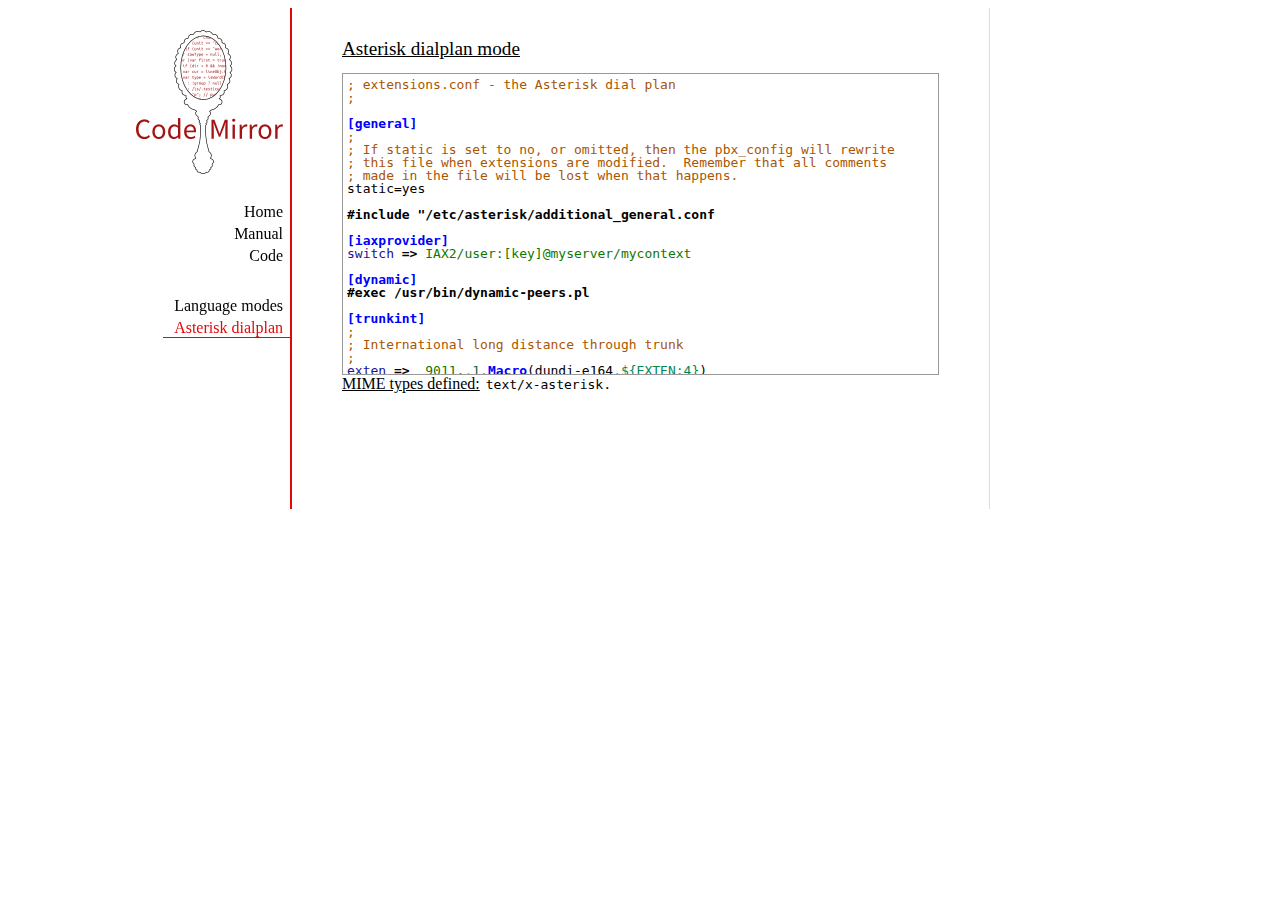
<file: assets/codemirror-3.18/mode/asterisk/index.html>
<!doctype html>

<title>CodeMirror: Asterisk dialplan mode</title>
<meta charset="utf-8"/>
<link rel=stylesheet href="../../doc/docs.css">

<link rel="stylesheet" href="../../lib/codemirror.css">
<script src="../../lib/codemirror.js"></script>
<script src="asterisk.js"></script>
<style>
      .CodeMirror {border: 1px solid #999;}
      .cm-s-default span.cm-arrow { color: red; }
    </style>
<div id=nav>
  <a href="http://codemirror.net"><img id=logo src="../../doc/logo.png"></a>

  <ul>
    <li><a href="../../index.html">Home</a>
    <li><a href="../../doc/manual.html">Manual</a>
    <li><a href="https://github.com/marijnh/codemirror">Code</a>
  </ul>
  <ul>
    <li><a href="../index.html">Language modes</a>
    <li><a class=active href="#">Asterisk dialplan</a>
  </ul>
</div>

<article>
<h2>Asterisk dialplan mode</h2>
<form><textarea id="code" name="code">
; extensions.conf - the Asterisk dial plan
;

[general]
;
; If static is set to no, or omitted, then the pbx_config will rewrite
; this file when extensions are modified.  Remember that all comments
; made in the file will be lost when that happens.
static=yes

#include "/etc/asterisk/additional_general.conf

[iaxprovider]
switch => IAX2/user:[key]@myserver/mycontext

[dynamic]
#exec /usr/bin/dynamic-peers.pl

[trunkint]
;
; International long distance through trunk
;
exten => _9011.,1,Macro(dundi-e164,${EXTEN:4})
exten => _9011.,n,Dial(${GLOBAL(TRUNK)}/${FILTER(0-9,${EXTEN:${GLOBAL(TRUNKMSD)}})})

[local]
;
; Master context for local, toll-free, and iaxtel calls only
;
ignorepat => 9
include => default

[demo]
include => stdexten
;
; We start with what to do when a call first comes in.
;
exten => s,1,Wait(1)			; Wait a second, just for fun
same  => n,Answer			; Answer the line
same  => n,Set(TIMEOUT(digit)=5)	; Set Digit Timeout to 5 seconds
same  => n,Set(TIMEOUT(response)=10)	; Set Response Timeout to 10 seconds
same  => n(restart),BackGround(demo-congrats)	; Play a congratulatory message
same  => n(instruct),BackGround(demo-instruct)	; Play some instructions
same  => n,WaitExten			; Wait for an extension to be dialed.

exten => 2,1,BackGround(demo-moreinfo)	; Give some more information.
exten => 2,n,Goto(s,instruct)

exten => 3,1,Set(LANGUAGE()=fr)		; Set language to french
exten => 3,n,Goto(s,restart)		; Start with the congratulations

exten => 1000,1,Goto(default,s,1)
;
; We also create an example user, 1234, who is on the console and has
; voicemail, etc.
;
exten => 1234,1,Playback(transfer,skip)		; "Please hold while..."
					; (but skip if channel is not up)
exten => 1234,n,Gosub(${EXTEN},stdexten(${GLOBAL(CONSOLE)}))
exten => 1234,n,Goto(default,s,1)		; exited Voicemail

exten => 1235,1,Voicemail(1234,u)		; Right to voicemail

exten => 1236,1,Dial(Console/dsp)		; Ring forever
exten => 1236,n,Voicemail(1234,b)		; Unless busy

;
; # for when they're done with the demo
;
exten => #,1,Playback(demo-thanks)	; "Thanks for trying the demo"
exten => #,n,Hangup			; Hang them up.

;
; A timeout and "invalid extension rule"
;
exten => t,1,Goto(#,1)			; If they take too long, give up
exten => i,1,Playback(invalid)		; "That's not valid, try again"

;
; Create an extension, 500, for dialing the
; Asterisk demo.
;
exten => 500,1,Playback(demo-abouttotry); Let them know what's going on
exten => 500,n,Dial(IAX2/guest@pbx.digium.com/s@default)	; Call the Asterisk demo
exten => 500,n,Playback(demo-nogo)	; Couldn't connect to the demo site
exten => 500,n,Goto(s,6)		; Return to the start over message.

;
; Create an extension, 600, for evaluating echo latency.
;
exten => 600,1,Playback(demo-echotest)	; Let them know what's going on
exten => 600,n,Echo			; Do the echo test
exten => 600,n,Playback(demo-echodone)	; Let them know it's over
exten => 600,n,Goto(s,6)		; Start over

;
;	You can use the Macro Page to intercom a individual user
exten => 76245,1,Macro(page,SIP/Grandstream1)
; or if your peernames are the same as extensions
exten => _7XXX,1,Macro(page,SIP/${EXTEN})
;
;
; System Wide Page at extension 7999
;
exten => 7999,1,Set(TIMEOUT(absolute)=60)
exten => 7999,2,Page(Local/Grandstream1@page&Local/Xlite1@page&Local/1234@page/n,d)

; Give voicemail at extension 8500
;
exten => 8500,1,VoicemailMain
exten => 8500,n,Goto(s,6)

    </textarea></form>
    <script>
      var editor = CodeMirror.fromTextArea(document.getElementById("code"), {
        mode: "text/x-asterisk",
        matchBrackets: true,
        lineNumber: true
      });
    </script>

    <p><strong>MIME types defined:</strong> <code>text/x-asterisk</code>.</p>

  </article>
</file>
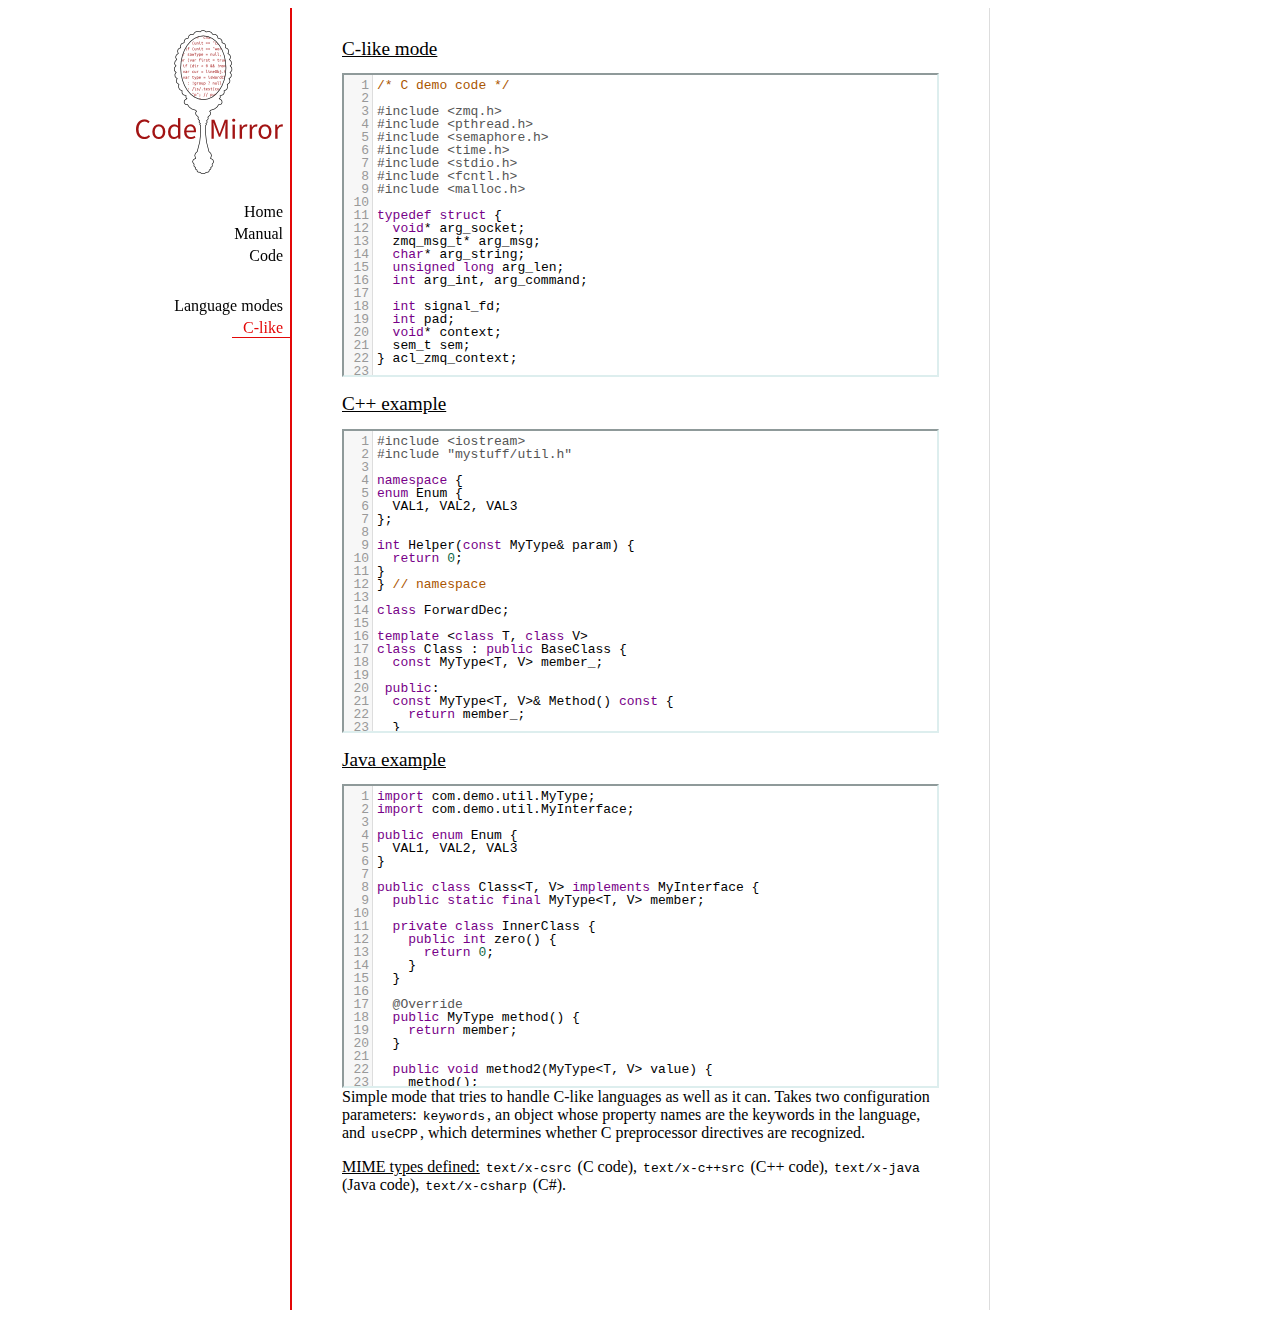
<file: assets/codemirror-3.18/mode/clike/index.html>
<!doctype html>

<title>CodeMirror: C-like mode</title>
<meta charset="utf-8"/>
<link rel=stylesheet href="../../doc/docs.css">

<link rel="stylesheet" href="../../lib/codemirror.css">
<script src="../../lib/codemirror.js"></script>
<script src="../../addon/edit/matchbrackets.js"></script>
<script src="clike.js"></script>
<style>.CodeMirror {border: 2px inset #dee;}</style>
<div id=nav>
  <a href="http://codemirror.net"><img id=logo src="../../doc/logo.png"></a>

  <ul>
    <li><a href="../../index.html">Home</a>
    <li><a href="../../doc/manual.html">Manual</a>
    <li><a href="https://github.com/marijnh/codemirror">Code</a>
  </ul>
  <ul>
    <li><a href="../index.html">Language modes</a>
    <li><a class=active href="#">C-like</a>
  </ul>
</div>

<article>
<h2>C-like mode</h2>

<div><textarea id="c-code">
/* C demo code */

#include <zmq.h>
#include <pthread.h>
#include <semaphore.h>
#include <time.h>
#include <stdio.h>
#include <fcntl.h>
#include <malloc.h>

typedef struct {
  void* arg_socket;
  zmq_msg_t* arg_msg;
  char* arg_string;
  unsigned long arg_len;
  int arg_int, arg_command;

  int signal_fd;
  int pad;
  void* context;
  sem_t sem;
} acl_zmq_context;

#define p(X) (context->arg_##X)

void* zmq_thread(void* context_pointer) {
  acl_zmq_context* context = (acl_zmq_context*)context_pointer;
  char ok = 'K', err = 'X';
  int res;

  while (1) {
    while ((res = sem_wait(&amp;context->sem)) == EINTR);
    if (res) {write(context->signal_fd, &amp;err, 1); goto cleanup;}
    switch(p(command)) {
    case 0: goto cleanup;
    case 1: p(socket) = zmq_socket(context->context, p(int)); break;
    case 2: p(int) = zmq_close(p(socket)); break;
    case 3: p(int) = zmq_bind(p(socket), p(string)); break;
    case 4: p(int) = zmq_connect(p(socket), p(string)); break;
    case 5: p(int) = zmq_getsockopt(p(socket), p(int), (void*)p(string), &amp;p(len)); break;
    case 6: p(int) = zmq_setsockopt(p(socket), p(int), (void*)p(string), p(len)); break;
    case 7: p(int) = zmq_send(p(socket), p(msg), p(int)); break;
    case 8: p(int) = zmq_recv(p(socket), p(msg), p(int)); break;
    case 9: p(int) = zmq_poll(p(socket), p(int), p(len)); break;
    }
    p(command) = errno;
    write(context->signal_fd, &amp;ok, 1);
  }
 cleanup:
  close(context->signal_fd);
  free(context_pointer);
  return 0;
}

void* zmq_thread_init(void* zmq_context, int signal_fd) {
  acl_zmq_context* context = malloc(sizeof(acl_zmq_context));
  pthread_t thread;

  context->context = zmq_context;
  context->signal_fd = signal_fd;
  sem_init(&amp;context->sem, 1, 0);
  pthread_create(&amp;thread, 0, &amp;zmq_thread, context);
  pthread_detach(thread);
  return context;
}
</textarea></div>

<h2>C++ example</h2>

<div><textarea id="cpp-code">
#include <iostream>
#include "mystuff/util.h"

namespace {
enum Enum {
  VAL1, VAL2, VAL3
};

int Helper(const MyType& param) {
  return 0;
}
} // namespace

class ForwardDec;

template <class T, class V>
class Class : public BaseClass {
  const MyType<T, V> member_;

 public:
  const MyType<T, V>& Method() const {
    return member_;
  }

  void Method2(MyType<T, V>* value);
}

template <class T, class V>
void Class::Method2(MyType<T, V>* value) {
  std::out << 1 >> method();
  value->Method3(member_);
  member_ = value;
}
</textarea></div>

<h2>Java example</h2>

<div><textarea id="java-code">
import com.demo.util.MyType;
import com.demo.util.MyInterface;

public enum Enum {
  VAL1, VAL2, VAL3
}

public class Class<T, V> implements MyInterface {
  public static final MyType<T, V> member;
  
  private class InnerClass {
    public int zero() {
      return 0;
    }
  }

  @Override
  public MyType method() {
    return member;
  }

  public void method2(MyType<T, V> value) {
    method();
    value.method3();
    member = value;
  }
}
</textarea></div>

    <script>
      var editor = CodeMirror.fromTextArea(document.getElementById("c-code"), {
        lineNumbers: true,
        matchBrackets: true,
        mode: "text/x-csrc"
      });
      var editor = CodeMirror.fromTextArea(document.getElementById("cpp-code"), {
        lineNumbers: true,
        matchBrackets: true,
        mode: "text/x-c++src"
      });
      var javaEditor = CodeMirror.fromTextArea(document.getElementById("java-code"), {
        lineNumbers: true,
        matchBrackets: true,
        mode: "text/x-java"
      });
    </script>

    <p>Simple mode that tries to handle C-like languages as well as it
    can. Takes two configuration parameters: <code>keywords</code>, an
    object whose property names are the keywords in the language,
    and <code>useCPP</code>, which determines whether C preprocessor
    directives are recognized.</p>

    <p><strong>MIME types defined:</strong> <code>text/x-csrc</code>
    (C code), <code>text/x-c++src</code> (C++
    code), <code>text/x-java</code> (Java
    code), <code>text/x-csharp</code> (C#).</p>
</article>
</file>
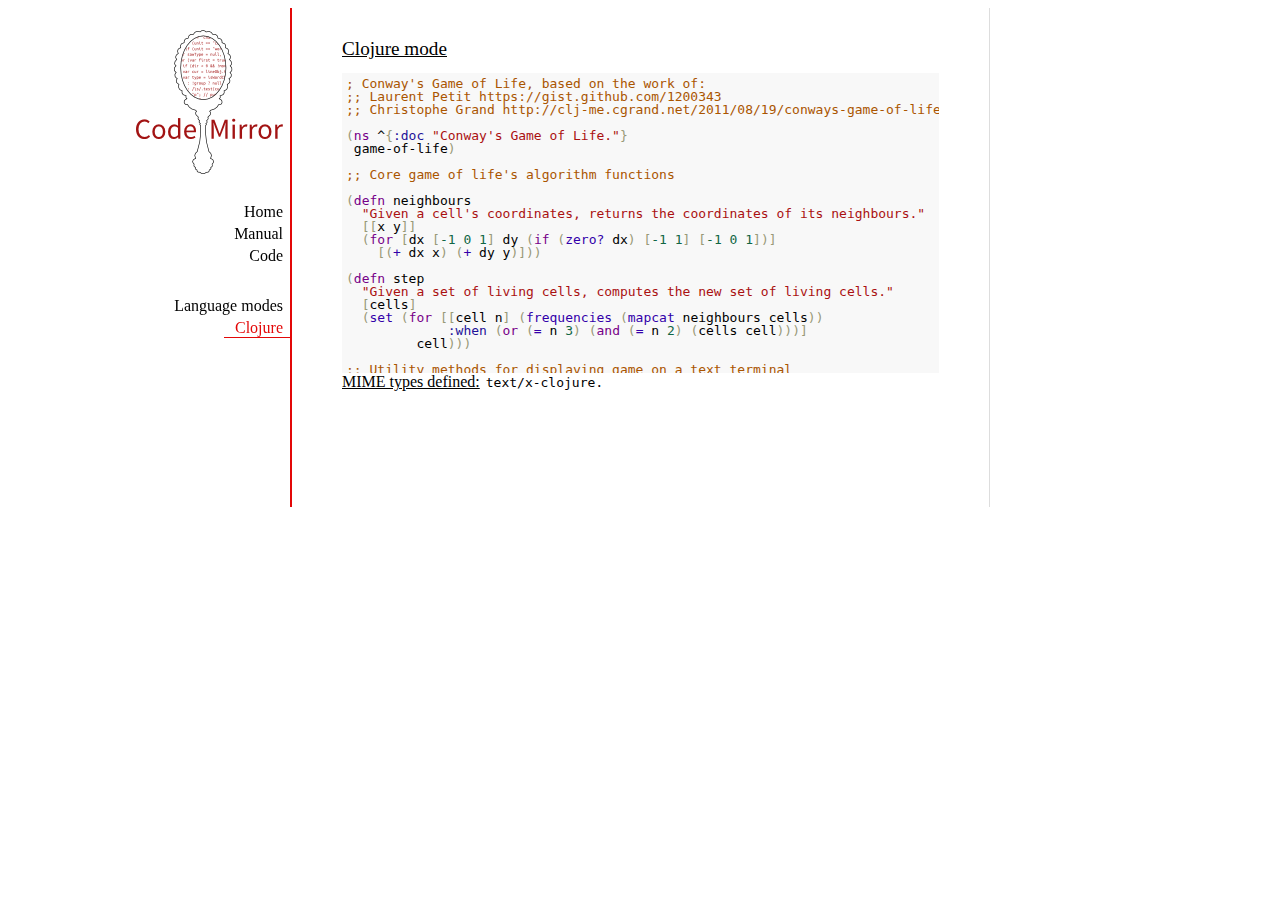
<file: assets/codemirror-3.18/mode/clojure/index.html>
<!doctype html>

<title>CodeMirror: Clojure mode</title>
<meta charset="utf-8"/>
<link rel=stylesheet href="../../doc/docs.css">

<link rel="stylesheet" href="../../lib/codemirror.css">
<script src="../../lib/codemirror.js"></script>
<script src="clojure.js"></script>
<style>.CodeMirror {background: #f8f8f8;}</style>
<div id=nav>
  <a href="http://codemirror.net"><img id=logo src="../../doc/logo.png"></a>

  <ul>
    <li><a href="../../index.html">Home</a>
    <li><a href="../../doc/manual.html">Manual</a>
    <li><a href="https://github.com/marijnh/codemirror">Code</a>
  </ul>
  <ul>
    <li><a href="../index.html">Language modes</a>
    <li><a class=active href="#">Clojure</a>
  </ul>
</div>

<article>
<h2>Clojure mode</h2>
<form><textarea id="code" name="code">
; Conway's Game of Life, based on the work of:
;; Laurent Petit https://gist.github.com/1200343
;; Christophe Grand http://clj-me.cgrand.net/2011/08/19/conways-game-of-life

(ns ^{:doc "Conway's Game of Life."}
 game-of-life)

;; Core game of life's algorithm functions

(defn neighbours
  "Given a cell's coordinates, returns the coordinates of its neighbours."
  [[x y]]
  (for [dx [-1 0 1] dy (if (zero? dx) [-1 1] [-1 0 1])]
    [(+ dx x) (+ dy y)]))

(defn step
  "Given a set of living cells, computes the new set of living cells."
  [cells]
  (set (for [[cell n] (frequencies (mapcat neighbours cells))
             :when (or (= n 3) (and (= n 2) (cells cell)))]
         cell)))

;; Utility methods for displaying game on a text terminal

(defn print-board
  "Prints a board on *out*, representing a step in the game."
  [board w h]
  (doseq [x (range (inc w)) y (range (inc h))]
    (if (= y 0) (print "\n"))
    (print (if (board [x y]) "[X]" " . "))))

(defn display-grids
  "Prints a squence of boards on *out*, representing several steps."
  [grids w h]
  (doseq [board grids]
    (print-board board w h)
    (print "\n")))

;; Launches an example board

(def
  ^{:doc "board represents the initial set of living cells"}
   board #{[2 1] [2 2] [2 3]})

(display-grids (take 3 (iterate step board)) 5 5)

;; Let's play with characters
(println \1 \a \# \\
         \" \( \newline
         \} \" \space
         \tab \return \backspace
         \u1000 \uAaAa \u9F9F)

</textarea></form>
    <script>
      var editor = CodeMirror.fromTextArea(document.getElementById("code"), {});
    </script>

    <p><strong>MIME types defined:</strong> <code>text/x-clojure</code>.</p>

  </article>
</file>
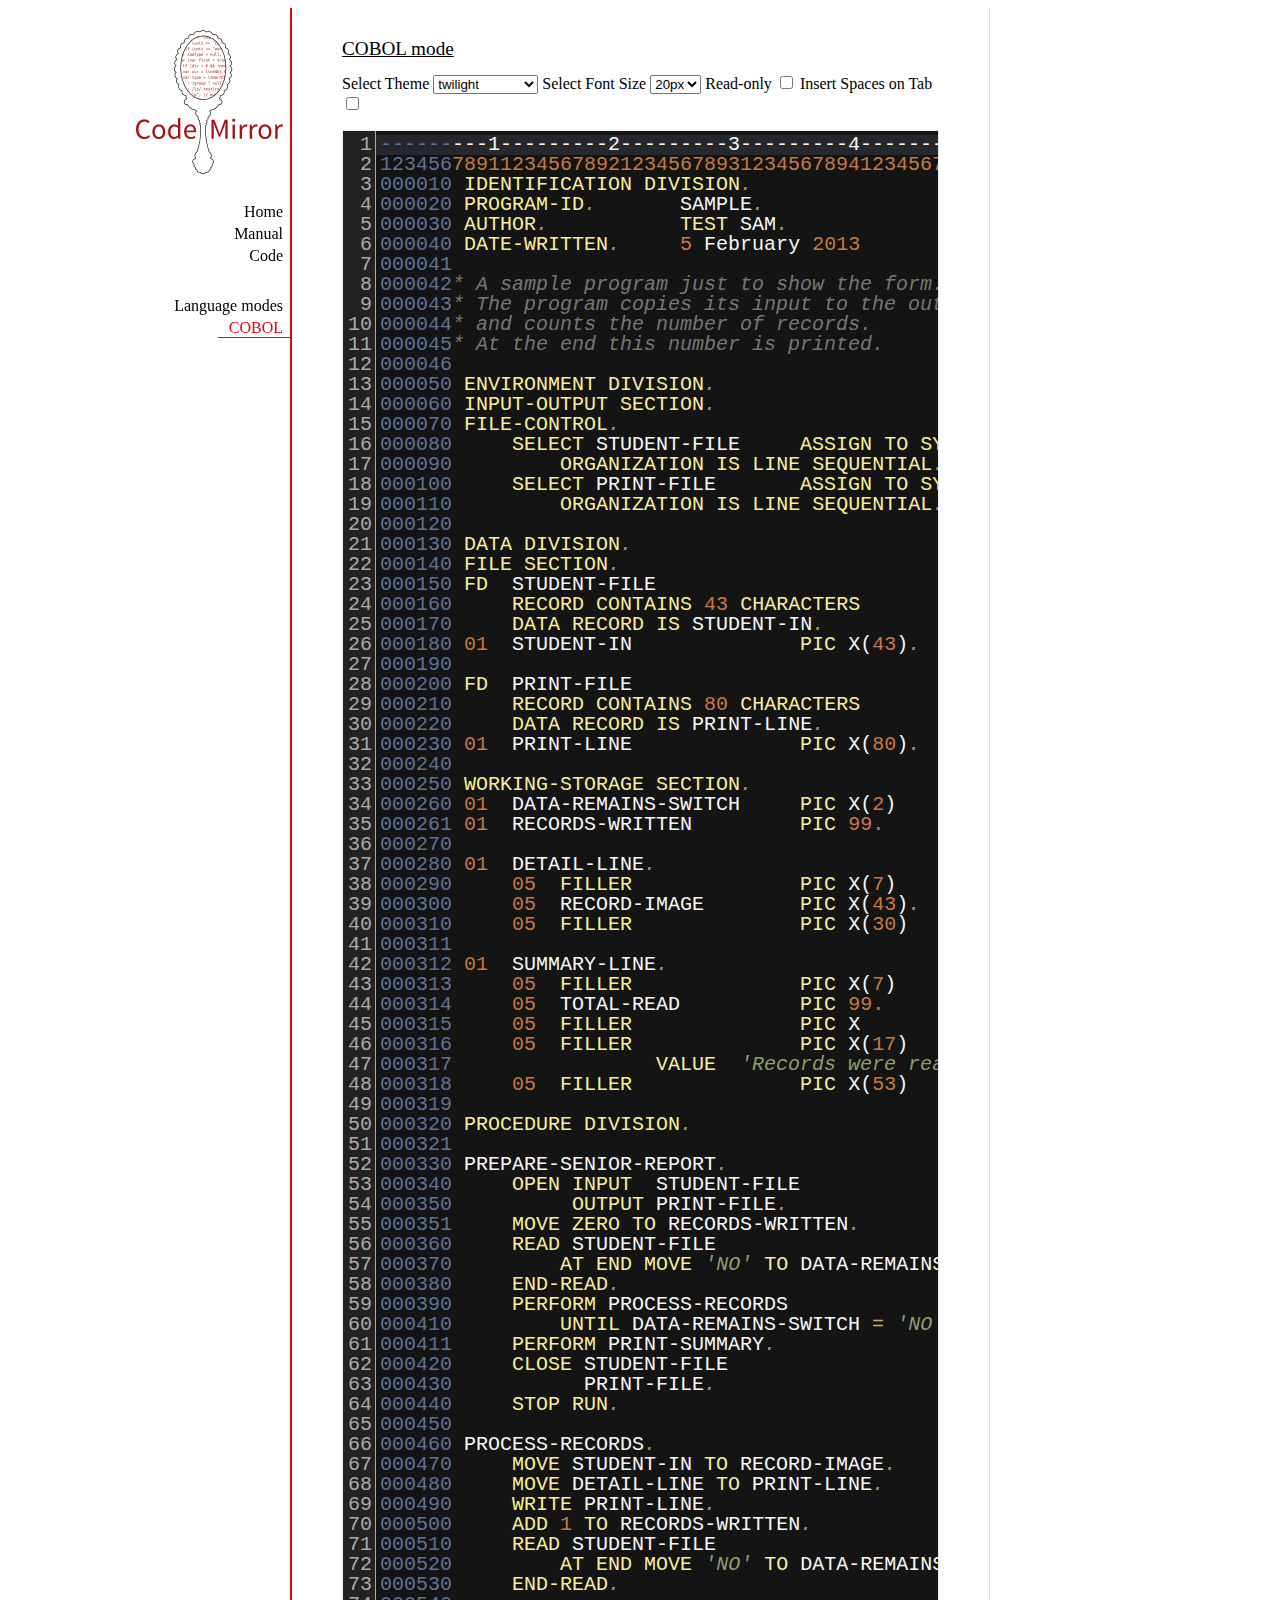
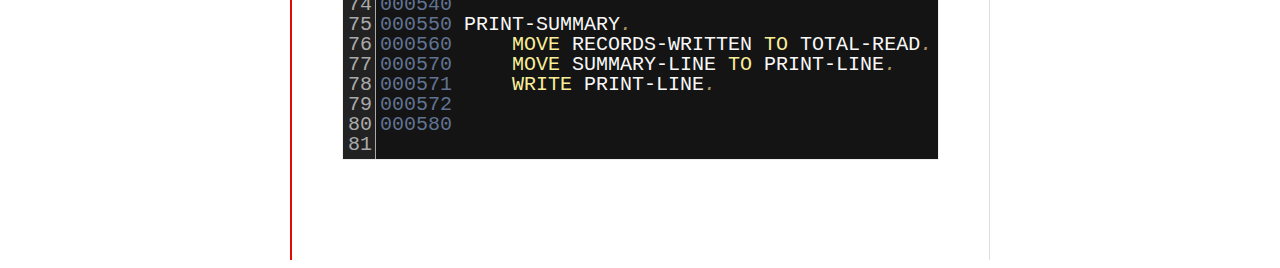
<file: assets/codemirror-3.18/mode/cobol/index.html>
<!doctype html>

<title>CodeMirror: COBOL mode</title>
<meta charset="utf-8"/>
<link rel=stylesheet href="../../doc/docs.css">

<link rel="stylesheet" href="../../lib/codemirror.css">
<link rel="stylesheet" href="../../theme/neat.css">
<link rel="stylesheet" href="../../theme/elegant.css">
<link rel="stylesheet" href="../../theme/erlang-dark.css">
<link rel="stylesheet" href="../../theme/night.css">
<link rel="stylesheet" href="../../theme/monokai.css">
<link rel="stylesheet" href="../../theme/cobalt.css">
<link rel="stylesheet" href="../../theme/eclipse.css">
<link rel="stylesheet" href="../../theme/rubyblue.css">
<link rel="stylesheet" href="../../theme/lesser-dark.css">
<link rel="stylesheet" href="../../theme/xq-dark.css">
<link rel="stylesheet" href="../../theme/xq-light.css">
<link rel="stylesheet" href="../../theme/ambiance.css">
<link rel="stylesheet" href="../../theme/blackboard.css">
<link rel="stylesheet" href="../../theme/vibrant-ink.css">
<link rel="stylesheet" href="../../theme/solarized.css">
<link rel="stylesheet" href="../../theme/twilight.css">
<link rel="stylesheet" href="../../theme/midnight.css">
<link rel="stylesheet" href="../../addon/dialog/dialog.css">
<script src="../../lib/codemirror.js"></script>
<script src="../../addon/edit/matchbrackets.js"></script>
<script src="cobol.js"></script>
<script src="../../addon/selection/active-line.js"></script>
<script src="../../addon/search/search.js"></script>
<script src="../../addon/dialog/dialog.js"></script>
<script src="../../addon/search/searchcursor.js"></script>
<style>
        .CodeMirror {
          border: 1px solid #eee;
          font-size : 20px;
          height : auto !important;
        }
        .CodeMirror-activeline-background {background: #555555 !important;}
    </style>
<div id=nav>
  <a href="http://codemirror.net"><img id=logo src="../../doc/logo.png"></a>

  <ul>
    <li><a href="../../index.html">Home</a>
    <li><a href="../../doc/manual.html">Manual</a>
    <li><a href="https://github.com/marijnh/codemirror">Code</a>
  </ul>
  <ul>
    <li><a href="../index.html">Language modes</a>
    <li><a class=active href="#">COBOL</a>
  </ul>
</div>

<article>
<h2>COBOL mode</h2>

    <p> Select Theme <select onchange="selectTheme()" id="selectTheme">
        <option>default</option>
        <option>ambiance</option>
        <option>blackboard</option>
        <option>cobalt</option>
        <option>eclipse</option>
        <option>elegant</option>
        <option>erlang-dark</option>
        <option>lesser-dark</option>
        <option>midnight</option>
        <option>monokai</option>
        <option>neat</option>
        <option>night</option>
        <option>rubyblue</option>
        <option>solarized dark</option>
        <option>solarized light</option>
        <option selected>twilight</option>
        <option>vibrant-ink</option>
        <option>xq-dark</option>
        <option>xq-light</option>
    </select>    Select Font Size <select onchange="selectFontsize()" id="selectFontSize">
          <option value="13px">13px</option>
          <option value="14px">14px</option>
          <option value="16px">16px</option>
          <option value="18px">18px</option>
          <option value="20px" selected="selected">20px</option>
          <option value="24px">24px</option>
          <option value="26px">26px</option>
          <option value="28px">28px</option>
          <option value="30px">30px</option>
          <option value="32px">32px</option>
          <option value="34px">34px</option>
          <option value="36px">36px</option>
        </select>
<label for="checkBoxReadOnly">Read-only</label>
<input type="checkbox" id="checkBoxReadOnly" onchange="selectReadOnly()">
<label for="id_tabToIndentSpace">Insert Spaces on Tab</label>
<input type="checkbox" id="id_tabToIndentSpace" onchange="tabToIndentSpace()">
</p>
<textarea id="code" name="code">
---------1---------2---------3---------4---------5---------6---------7---------8
12345678911234567892123456789312345678941234567895123456789612345678971234567898
000010 IDENTIFICATION DIVISION.                                        MODTGHERE
000020 PROGRAM-ID.       SAMPLE.
000030 AUTHOR.           TEST SAM. 
000040 DATE-WRITTEN.     5 February 2013
000041
000042* A sample program just to show the form.
000043* The program copies its input to the output,
000044* and counts the number of records.
000045* At the end this number is printed.
000046
000050 ENVIRONMENT DIVISION.
000060 INPUT-OUTPUT SECTION.
000070 FILE-CONTROL.
000080     SELECT STUDENT-FILE     ASSIGN TO SYSIN
000090         ORGANIZATION IS LINE SEQUENTIAL.
000100     SELECT PRINT-FILE       ASSIGN TO SYSOUT
000110         ORGANIZATION IS LINE SEQUENTIAL.
000120
000130 DATA DIVISION.
000140 FILE SECTION.
000150 FD  STUDENT-FILE
000160     RECORD CONTAINS 43 CHARACTERS
000170     DATA RECORD IS STUDENT-IN.
000180 01  STUDENT-IN              PIC X(43).
000190
000200 FD  PRINT-FILE
000210     RECORD CONTAINS 80 CHARACTERS
000220     DATA RECORD IS PRINT-LINE.
000230 01  PRINT-LINE              PIC X(80).
000240
000250 WORKING-STORAGE SECTION.
000260 01  DATA-REMAINS-SWITCH     PIC X(2)      VALUE SPACES.
000261 01  RECORDS-WRITTEN         PIC 99.
000270
000280 01  DETAIL-LINE.
000290     05  FILLER              PIC X(7)      VALUE SPACES.
000300     05  RECORD-IMAGE        PIC X(43).
000310     05  FILLER              PIC X(30)     VALUE SPACES.
000311 
000312 01  SUMMARY-LINE.
000313     05  FILLER              PIC X(7)      VALUE SPACES.
000314     05  TOTAL-READ          PIC 99.
000315     05  FILLER              PIC X         VALUE SPACE.
000316     05  FILLER              PIC X(17)     
000317                 VALUE  'Records were read'.
000318     05  FILLER              PIC X(53)     VALUE SPACES.
000319
000320 PROCEDURE DIVISION.
000321
000330 PREPARE-SENIOR-REPORT.
000340     OPEN INPUT  STUDENT-FILE
000350          OUTPUT PRINT-FILE.
000351     MOVE ZERO TO RECORDS-WRITTEN.
000360     READ STUDENT-FILE
000370         AT END MOVE 'NO' TO DATA-REMAINS-SWITCH
000380     END-READ.
000390     PERFORM PROCESS-RECORDS
000410         UNTIL DATA-REMAINS-SWITCH = 'NO'.
000411     PERFORM PRINT-SUMMARY.
000420     CLOSE STUDENT-FILE
000430           PRINT-FILE.
000440     STOP RUN.
000450
000460 PROCESS-RECORDS.
000470     MOVE STUDENT-IN TO RECORD-IMAGE.
000480     MOVE DETAIL-LINE TO PRINT-LINE.
000490     WRITE PRINT-LINE.
000500     ADD 1 TO RECORDS-WRITTEN.
000510     READ STUDENT-FILE
000520         AT END MOVE 'NO' TO DATA-REMAINS-SWITCH
000530     END-READ. 
000540
000550 PRINT-SUMMARY.
000560     MOVE RECORDS-WRITTEN TO TOTAL-READ.
000570     MOVE SUMMARY-LINE TO PRINT-LINE.
000571     WRITE PRINT-LINE. 
000572
000580
</textarea>
    <script>
      var editor = CodeMirror.fromTextArea(document.getElementById("code"), {
        lineNumbers: true,
        matchBrackets: true,
        mode: "text/x-cobol",
        theme : "twilight",
        styleActiveLine: true,
        showCursorWhenSelecting : true,  
      });
      function selectTheme() {
        var themeInput = document.getElementById("selectTheme");
        var theme = themeInput.options[themeInput.selectedIndex].innerHTML;
        editor.setOption("theme", theme);
      }
      function selectFontsize() {
        var fontSizeInput = document.getElementById("selectFontSize");
        var fontSize = fontSizeInput.options[fontSizeInput.selectedIndex].innerHTML;
        editor.getWrapperElement().style["font-size"] = fontSize;
        editor.refresh();
      }
      function selectReadOnly() {
        editor.setOption("readOnly", document.getElementById("checkBoxReadOnly").checked);
      }
      function tabToIndentSpace() {
        if (document.getElementById("id_tabToIndentSpace").checked) {
            editor.setOption("extraKeys", {Tab: function(cm) { cm.replaceSelection("    ", "end"); }});
        } else {
            editor.setOption("extraKeys", {Tab: function(cm) { cm.replaceSelection("    ", "end"); }});
        }
      }
    </script>
  </article>
</file>
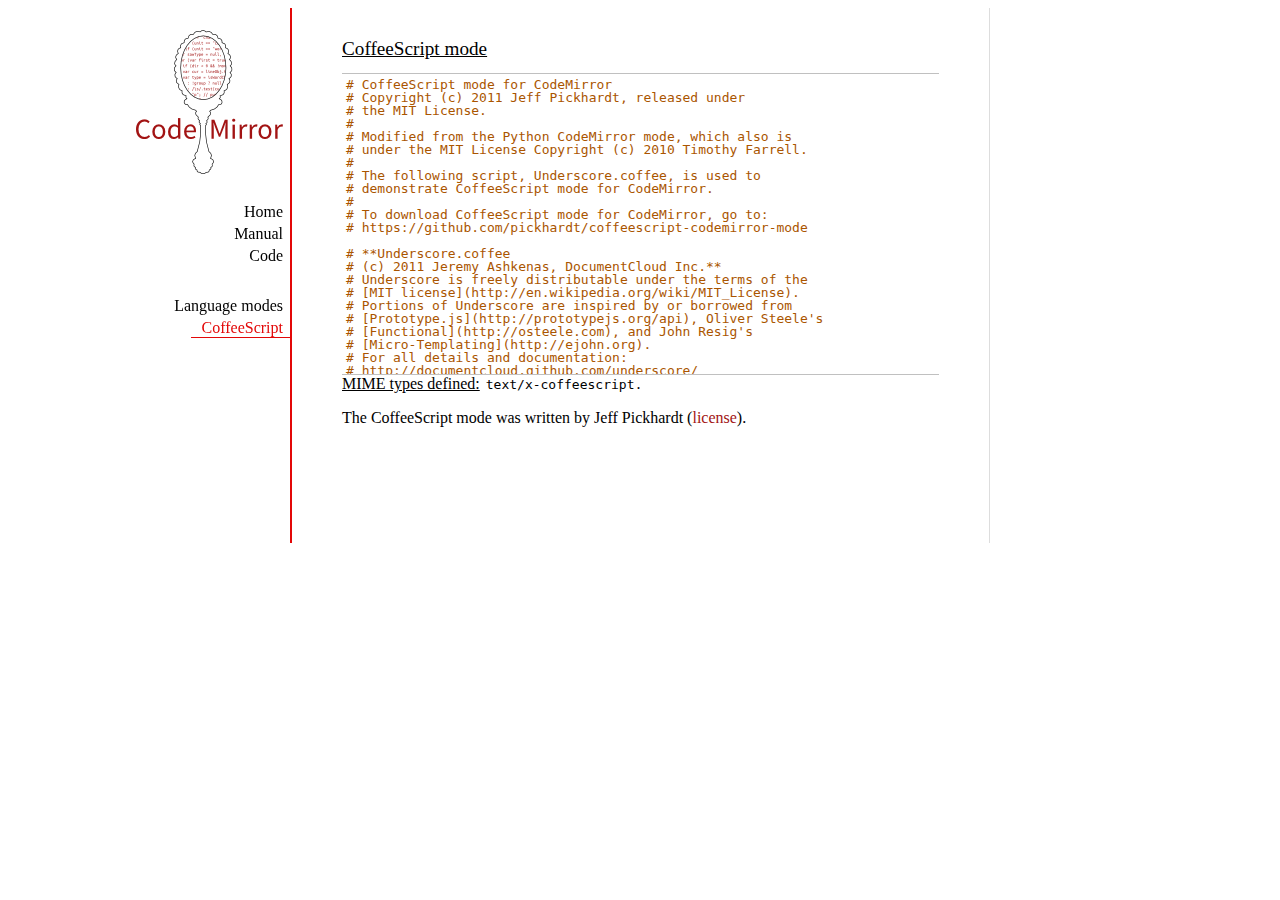
<file: assets/codemirror-3.18/mode/coffeescript/index.html>
<!doctype html>

<title>CodeMirror: CoffeeScript mode</title>
<meta charset="utf-8"/>
<link rel=stylesheet href="../../doc/docs.css">

<link rel="stylesheet" href="../../lib/codemirror.css">
<script src="../../lib/codemirror.js"></script>
<script src="coffeescript.js"></script>
<style>.CodeMirror {border-top: 1px solid silver; border-bottom: 1px solid silver;}</style>
<div id=nav>
  <a href="http://codemirror.net"><img id=logo src="../../doc/logo.png"></a>

  <ul>
    <li><a href="../../index.html">Home</a>
    <li><a href="../../doc/manual.html">Manual</a>
    <li><a href="https://github.com/marijnh/codemirror">Code</a>
  </ul>
  <ul>
    <li><a href="../index.html">Language modes</a>
    <li><a class=active href="#">CoffeeScript</a>
  </ul>
</div>

<article>
<h2>CoffeeScript mode</h2>
<form><textarea id="code" name="code">
# CoffeeScript mode for CodeMirror
# Copyright (c) 2011 Jeff Pickhardt, released under
# the MIT License.
#
# Modified from the Python CodeMirror mode, which also is 
# under the MIT License Copyright (c) 2010 Timothy Farrell.
#
# The following script, Underscore.coffee, is used to 
# demonstrate CoffeeScript mode for CodeMirror.
#
# To download CoffeeScript mode for CodeMirror, go to:
# https://github.com/pickhardt/coffeescript-codemirror-mode

# **Underscore.coffee
# (c) 2011 Jeremy Ashkenas, DocumentCloud Inc.**
# Underscore is freely distributable under the terms of the
# [MIT license](http://en.wikipedia.org/wiki/MIT_License).
# Portions of Underscore are inspired by or borrowed from
# [Prototype.js](http://prototypejs.org/api), Oliver Steele's
# [Functional](http://osteele.com), and John Resig's
# [Micro-Templating](http://ejohn.org).
# For all details and documentation:
# http://documentcloud.github.com/underscore/


# Baseline setup
# --------------

# Establish the root object, `window` in the browser, or `global` on the server.
root = this


# Save the previous value of the `_` variable.
previousUnderscore = root._

### Multiline
    comment
###

# Establish the object that gets thrown to break out of a loop iteration.
# `StopIteration` is SOP on Mozilla.
breaker = if typeof(StopIteration) is 'undefined' then '__break__' else StopIteration


#### Docco style single line comment (title)


# Helper function to escape **RegExp** contents, because JS doesn't have one.
escapeRegExp = (string) -> string.replace(/([.*+?^${}()|[\]\/\\])/g, '\\$1')


# Save bytes in the minified (but not gzipped) version:
ArrayProto = Array.prototype
ObjProto = Object.prototype


# Create quick reference variables for speed access to core prototypes.
slice = ArrayProto.slice
unshift = ArrayProto.unshift
toString = ObjProto.toString
hasOwnProperty = ObjProto.hasOwnProperty
propertyIsEnumerable = ObjProto.propertyIsEnumerable


# All **ECMA5** native implementations we hope to use are declared here.
nativeForEach = ArrayProto.forEach
nativeMap = ArrayProto.map
nativeReduce = ArrayProto.reduce
nativeReduceRight = ArrayProto.reduceRight
nativeFilter = ArrayProto.filter
nativeEvery = ArrayProto.every
nativeSome = ArrayProto.some
nativeIndexOf = ArrayProto.indexOf
nativeLastIndexOf = ArrayProto.lastIndexOf
nativeIsArray = Array.isArray
nativeKeys = Object.keys


# Create a safe reference to the Underscore object for use below.
_ = (obj) -> new wrapper(obj)


# Export the Underscore object for **CommonJS**.
if typeof(exports) != 'undefined' then exports._ = _


# Export Underscore to global scope.
root._ = _


# Current version.
_.VERSION = '1.1.0'


# Collection Functions
# --------------------

# The cornerstone, an **each** implementation.
# Handles objects implementing **forEach**, arrays, and raw objects.
_.each = (obj, iterator, context) ->
  try
    if nativeForEach and obj.forEach is nativeForEach
      obj.forEach iterator, context
    else if _.isNumber obj.length
      iterator.call context, obj[i], i, obj for i in [0...obj.length]
    else
      iterator.call context, val, key, obj for own key, val of obj
  catch e
    throw e if e isnt breaker
  obj


# Return the results of applying the iterator to each element. Use JavaScript
# 1.6's version of **map**, if possible.
_.map = (obj, iterator, context) ->
  return obj.map(iterator, context) if nativeMap and obj.map is nativeMap
  results = []
  _.each obj, (value, index, list) ->
    results.push iterator.call context, value, index, list
  results


# **Reduce** builds up a single result from a list of values. Also known as
# **inject**, or **foldl**. Uses JavaScript 1.8's version of **reduce**, if possible.
_.reduce = (obj, iterator, memo, context) ->
  if nativeReduce and obj.reduce is nativeReduce
    iterator = _.bind iterator, context if context
    return obj.reduce iterator, memo
  _.each obj, (value, index, list) ->
    memo = iterator.call context, memo, value, index, list
  memo


# The right-associative version of **reduce**, also known as **foldr**. Uses
# JavaScript 1.8's version of **reduceRight**, if available.
_.reduceRight = (obj, iterator, memo, context) ->
  if nativeReduceRight and obj.reduceRight is nativeReduceRight
    iterator = _.bind iterator, context if context
    return obj.reduceRight iterator, memo
  reversed = _.clone(_.toArray(obj)).reverse()
  _.reduce reversed, iterator, memo, context


# Return the first value which passes a truth test.
_.detect = (obj, iterator, context) ->
  result = null
  _.each obj, (value, index, list) ->
    if iterator.call context, value, index, list
      result = value
      _.breakLoop()
  result


# Return all the elements that pass a truth test. Use JavaScript 1.6's
# **filter**, if it exists.
_.filter = (obj, iterator, context) ->
  return obj.filter iterator, context if nativeFilter and obj.filter is nativeFilter
  results = []
  _.each obj, (value, index, list) ->
    results.push value if iterator.call context, value, index, list
  results


# Return all the elements for which a truth test fails.
_.reject = (obj, iterator, context) ->
  results = []
  _.each obj, (value, index, list) ->
    results.push value if not iterator.call context, value, index, list
  results


# Determine whether all of the elements match a truth test. Delegate to
# JavaScript 1.6's **every**, if it is present.
_.every = (obj, iterator, context) ->
  iterator ||= _.identity
  return obj.every iterator, context if nativeEvery and obj.every is nativeEvery
  result = true
  _.each obj, (value, index, list) ->
    _.breakLoop() unless (result = result and iterator.call(context, value, index, list))
  result


# Determine if at least one element in the object matches a truth test. Use
# JavaScript 1.6's **some**, if it exists.
_.some = (obj, iterator, context) ->
  iterator ||= _.identity
  return obj.some iterator, context if nativeSome and obj.some is nativeSome
  result = false
  _.each obj, (value, index, list) ->
    _.breakLoop() if (result = iterator.call(context, value, index, list))
  result


# Determine if a given value is included in the array or object,
# based on `===`.
_.include = (obj, target) ->
  return _.indexOf(obj, target) isnt -1 if nativeIndexOf and obj.indexOf is nativeIndexOf
  return true for own key, val of obj when val is target
  false


# Invoke a method with arguments on every item in a collection.
_.invoke = (obj, method) ->
  args = _.rest arguments, 2
  (if method then val[method] else val).apply(val, args) for val in obj


# Convenience version of a common use case of **map**: fetching a property.
_.pluck = (obj, key) ->
  _.map(obj, (val) -> val[key])


# Return the maximum item or (item-based computation).
_.max = (obj, iterator, context) ->
  return Math.max.apply(Math, obj) if not iterator and _.isArray(obj)
  result = computed: -Infinity
  _.each obj, (value, index, list) ->
    computed = if iterator then iterator.call(context, value, index, list) else value
    computed >= result.computed and (result = {value: value, computed: computed})
  result.value


# Return the minimum element (or element-based computation).
_.min = (obj, iterator, context) ->
  return Math.min.apply(Math, obj) if not iterator and _.isArray(obj)
  result = computed: Infinity
  _.each obj, (value, index, list) ->
    computed = if iterator then iterator.call(context, value, index, list) else value
    computed < result.computed and (result = {value: value, computed: computed})
  result.value


# Sort the object's values by a criterion produced by an iterator.
_.sortBy = (obj, iterator, context) ->
  _.pluck(((_.map obj, (value, index, list) ->
    {value: value, criteria: iterator.call(context, value, index, list)}
  ).sort((left, right) ->
    a = left.criteria; b = right.criteria
    if a < b then -1 else if a > b then 1 else 0
  )), 'value')


# Use a comparator function to figure out at what index an object should
# be inserted so as to maintain order. Uses binary search.
_.sortedIndex = (array, obj, iterator) ->
  iterator ||= _.identity
  low = 0
  high = array.length
  while low < high
    mid = (low + high) >> 1
    if iterator(array[mid]) < iterator(obj) then low = mid + 1 else high = mid
  low


# Convert anything iterable into a real, live array.
_.toArray = (iterable) ->
  return [] if (!iterable)
  return iterable.toArray() if (iterable.toArray)
  return iterable if (_.isArray(iterable))
  return slice.call(iterable) if (_.isArguments(iterable))
  _.values(iterable)


# Return the number of elements in an object.
_.size = (obj) -> _.toArray(obj).length


# Array Functions
# ---------------

# Get the first element of an array. Passing `n` will return the first N
# values in the array. Aliased as **head**. The `guard` check allows it to work
# with **map**.
_.first = (array, n, guard) ->
  if n and not guard then slice.call(array, 0, n) else array[0]


# Returns everything but the first entry of the array. Aliased as **tail**.
# Especially useful on the arguments object. Passing an `index` will return
# the rest of the values in the array from that index onward. The `guard`
# check allows it to work with **map**.
_.rest = (array, index, guard) ->
  slice.call(array, if _.isUndefined(index) or guard then 1 else index)


# Get the last element of an array.
_.last = (array) -> array[array.length - 1]


# Trim out all falsy values from an array.
_.compact = (array) -> item for item in array when item


# Return a completely flattened version of an array.
_.flatten = (array) ->
  _.reduce array, (memo, value) ->
    return memo.concat(_.flatten(value)) if _.isArray value
    memo.push value
    memo
  , []


# Return a version of the array that does not contain the specified value(s).
_.without = (array) ->
  values = _.rest arguments
  val for val in _.toArray(array) when not _.include values, val


# Produce a duplicate-free version of the array. If the array has already
# been sorted, you have the option of using a faster algorithm.
_.uniq = (array, isSorted) ->
  memo = []
  for el, i in _.toArray array
    memo.push el if i is 0 || (if isSorted is true then _.last(memo) isnt el else not _.include(memo, el))
  memo


# Produce an array that contains every item shared between all the
# passed-in arrays.
_.intersect = (array) ->
  rest = _.rest arguments
  _.select _.uniq(array), (item) ->
    _.all rest, (other) ->
      _.indexOf(other, item) >= 0


# Zip together multiple lists into a single array -- elements that share
# an index go together.
_.zip = ->
  length = _.max _.pluck arguments, 'length'
  results = new Array length
  for i in [0...length]
    results[i] = _.pluck arguments, String i
  results


# If the browser doesn't supply us with **indexOf** (I'm looking at you, MSIE),
# we need this function. Return the position of the first occurrence of an
# item in an array, or -1 if the item is not included in the array.
_.indexOf = (array, item) ->
  return array.indexOf item if nativeIndexOf and array.indexOf is nativeIndexOf
  i = 0; l = array.length
  while l - i
    if array[i] is item then return i else i++
  -1


# Provide JavaScript 1.6's **lastIndexOf**, delegating to the native function,
# if possible.
_.lastIndexOf = (array, item) ->
  return array.lastIndexOf(item) if nativeLastIndexOf and array.lastIndexOf is nativeLastIndexOf
  i = array.length
  while i
    if array[i] is item then return i else i--
  -1


# Generate an integer Array containing an arithmetic progression. A port of
# [the native Python **range** function](http://docs.python.org/library/functions.html#range).
_.range = (start, stop, step) ->
  a = arguments
  solo = a.length <= 1
  i = start = if solo then 0 else a[0]
  stop = if solo then a[0] else a[1]
  step = a[2] or 1
  len = Math.ceil((stop - start) / step)
  return [] if len <= 0
  range = new Array len
  idx = 0
  loop
    return range if (if step > 0 then i - stop else stop - i) >= 0
    range[idx] = i
    idx++
    i+= step


# Function Functions
# ------------------

# Create a function bound to a given object (assigning `this`, and arguments,
# optionally). Binding with arguments is also known as **curry**.
_.bind = (func, obj) ->
  args = _.rest arguments, 2
  -> func.apply obj or root, args.concat arguments


# Bind all of an object's methods to that object. Useful for ensuring that
# all callbacks defined on an object belong to it.
_.bindAll = (obj) ->
  funcs = if arguments.length > 1 then _.rest(arguments) else _.functions(obj)
  _.each funcs, (f) -> obj[f] = _.bind obj[f], obj
  obj


# Delays a function for the given number of milliseconds, and then calls
# it with the arguments supplied.
_.delay = (func, wait) ->
  args = _.rest arguments, 2
  setTimeout((-> func.apply(func, args)), wait)


# Memoize an expensive function by storing its results.
_.memoize = (func, hasher) ->
  memo = {}
  hasher or= _.identity
  ->
    key = hasher.apply this, arguments
    return memo[key] if key of memo
    memo[key] = func.apply this, arguments


# Defers a function, scheduling it to run after the current call stack has
# cleared.
_.defer = (func) ->
  _.delay.apply _, [func, 1].concat _.rest arguments


# Returns the first function passed as an argument to the second,
# allowing you to adjust arguments, run code before and after, and
# conditionally execute the original function.
_.wrap = (func, wrapper) ->
  -> wrapper.apply wrapper, [func].concat arguments


# Returns a function that is the composition of a list of functions, each
# consuming the return value of the function that follows.
_.compose = ->
  funcs = arguments
  ->
    args = arguments
    for i in [funcs.length - 1..0] by -1
      args = [funcs[i].apply(this, args)]
    args[0]


# Object Functions
# ----------------

# Retrieve the names of an object's properties.
_.keys = nativeKeys or (obj) ->
  return _.range 0, obj.length if _.isArray(obj)
  key for key, val of obj


# Retrieve the values of an object's properties.
_.values = (obj) ->
  _.map obj, _.identity


# Return a sorted list of the function names available in Underscore.
_.functions = (obj) ->
  _.filter(_.keys(obj), (key) -> _.isFunction(obj[key])).sort()


# Extend a given object with all of the properties in a source object.
_.extend = (obj) ->
  for source in _.rest(arguments)
    obj[key] = val for key, val of source
  obj


# Create a (shallow-cloned) duplicate of an object.
_.clone = (obj) ->
  return obj.slice 0 if _.isArray obj
  _.extend {}, obj


# Invokes interceptor with the obj, and then returns obj.
# The primary purpose of this method is to "tap into" a method chain,
# in order to perform operations on intermediate results within
 the chain.
_.tap = (obj, interceptor) ->
  interceptor obj
  obj


# Perform a deep comparison to check if two objects are equal.
_.isEqual = (a, b) ->
  # Check object identity.
  return true if a is b
  # Different types?
  atype = typeof(a); btype = typeof(b)
  return false if atype isnt btype
  # Basic equality test (watch out for coercions).
  return true if `a == b`
  # One is falsy and the other truthy.
  return false if (!a and b) or (a and !b)
  # One of them implements an `isEqual()`?
  return a.isEqual(b) if a.isEqual
  # Check dates' integer values.
  return a.getTime() is b.getTime() if _.isDate(a) and _.isDate(b)
  # Both are NaN?
  return false if _.isNaN(a) and _.isNaN(b)
  # Compare regular expressions.
  if _.isRegExp(a) and _.isRegExp(b)
    return a.source is b.source and
           a.global is b.global and
           a.ignoreCase is b.ignoreCase and
           a.multiline is b.multiline
  # If a is not an object by this point, we can't handle it.
  return false if atype isnt 'object'
  # Check for different array lengths before comparing contents.
  return false if a.length and (a.length isnt b.length)
  # Nothing else worked, deep compare the contents.
  aKeys = _.keys(a); bKeys = _.keys(b)
  # Different object sizes?
  return false if aKeys.length isnt bKeys.length
  # Recursive comparison of contents.
  return false for key, val of a when !(key of b) or !_.isEqual(val, b[key])
  true


# Is a given array or object empty?
_.isEmpty = (obj) ->
  return obj.length is 0 if _.isArray(obj) or _.isString(obj)
  return false for own key of obj
  true


# Is a given value a DOM element?
_.isElement = (obj) -> obj and obj.nodeType is 1


# Is a given value an array?
_.isArray = nativeIsArray or (obj) -> !!(obj and obj.concat and obj.unshift and not obj.callee)


# Is a given variable an arguments object?
_.isArguments = (obj) -> obj and obj.callee


# Is the given value a function?
_.isFunction = (obj) -> !!(obj and obj.constructor and obj.call and obj.apply)


# Is the given value a string?
_.isString = (obj) -> !!(obj is '' or (obj and obj.charCodeAt and obj.substr))


# Is a given value a number?
_.isNumber = (obj) -> (obj is +obj) or toString.call(obj) is '[object Number]'


# Is a given value a boolean?
_.isBoolean = (obj) -> obj is true or obj is false


# Is a given value a Date?
_.isDate = (obj) -> !!(obj and obj.getTimezoneOffset and obj.setUTCFullYear)


# Is the given value a regular expression?
_.isRegExp = (obj) -> !!(obj and obj.exec and (obj.ignoreCase or obj.ignoreCase is false))


# Is the given value NaN -- this one is interesting. `NaN != NaN`, and
# `isNaN(undefined) == true`, so we make sure it's a number first.
_.isNaN = (obj) -> _.isNumber(obj) and window.isNaN(obj)


# Is a given value equal to null?
_.isNull = (obj) -> obj is null


# Is a given variable undefined?
_.isUndefined = (obj) -> typeof obj is 'undefined'


# Utility Functions
# -----------------

# Run Underscore.js in noConflict mode, returning the `_` variable to its
# previous owner. Returns a reference to the Underscore object.
_.noConflict = ->
  root._ = previousUnderscore
  this


# Keep the identity function around for default iterators.
_.identity = (value) -> value


# Run a function `n` times.
_.times = (n, iterator, context) ->
  iterator.call context, i for i in [0...n]


# Break out of the middle of an iteration.
_.breakLoop = -> throw breaker


# Add your own custom functions to the Underscore object, ensuring that
# they're correctly added to the OOP wrapper as well.
_.mixin = (obj) ->
  for name in _.functions(obj)
    addToWrapper name, _[name] = obj[name]


# Generate a unique integer id (unique within the entire client session).
# Useful for temporary DOM ids.
idCounter = 0
_.uniqueId = (prefix) ->
  (prefix or '') + idCounter++


# By default, Underscore uses **ERB**-style template delimiters, change the
# following template settings to use alternative delimiters.
_.templateSettings = {
  start: '<%'
  end: '%>'
  interpolate: /<%=(.+?)%>/g
}


# JavaScript templating a-la **ERB**, pilfered from John Resig's
# *Secrets of the JavaScript Ninja*, page 83.
# Single-quote fix from Rick Strahl.
# With alterations for arbitrary delimiters, and to preserve whitespace.
_.template = (str, data) ->
  c = _.templateSettings
  endMatch = new RegExp("'(?=[^"+c.end.substr(0, 1)+"]*"+escapeRegExp(c.end)+")","g")
  fn = new Function 'obj',
    'var p=[],print=function(){p.push.apply(p,arguments);};' +
    'with(obj||{}){p.push(\'' +
    str.replace(/\r/g, '\\r')
       .replace(/\n/g, '\\n')
       .replace(/\t/g, '\\t')
       .replace(endMatch,"���")
       .split("'").join("\\'")
       .split("���").join("'")
       .replace(c.interpolate, "',$1,'")
       .split(c.start).join("');")
       .split(c.end).join("p.push('") +
       "');}return p.join('');"
  if data then fn(data) else fn


# Aliases
# -------

_.forEach = _.each
_.foldl = _.inject = _.reduce
_.foldr = _.reduceRight
_.select = _.filter
_.all = _.every
_.any = _.some
_.contains = _.include
_.head = _.first
_.tail = _.rest
_.methods = _.functions


# Setup the OOP Wrapper
# ---------------------

# If Underscore is called as a function, it returns a wrapped object that
# can be used OO-style. This wrapper holds altered versions of all the
# underscore functions. Wrapped objects may be chained.
wrapper = (obj) ->
  this._wrapped = obj
  this


# Helper function to continue chaining intermediate results.
result = (obj, chain) ->
  if chain then _(obj).chain() else obj


# A method to easily add functions to the OOP wrapper.
addToWrapper = (name, func) ->
  wrapper.prototype[name] = ->
    args = _.toArray arguments
    unshift.call args, this._wrapped
    result func.apply(_, args), this._chain


# Add all ofthe Underscore functions to the wrapper object.
_.mixin _


# Add all mutator Array functions to the wrapper.
_.each ['pop', 'push', 'reverse', 'shift', 'sort', 'splice', 'unshift'], (name) ->
  method = Array.prototype[name]
  wrapper.prototype[name] = ->
    method.apply(this._wrapped, arguments)
    result(this._wrapped, this._chain)


# Add all accessor Array functions to the wrapper.
_.each ['concat', 'join', 'slice'], (name) ->
  method = Array.prototype[name]
  wrapper.prototype[name] = ->
    result(method.apply(this._wrapped, arguments), this._chain)


# Start chaining a wrapped Underscore object.
wrapper::chain = ->
  this._chain = true
  this


# Extracts the result from a wrapped and chained object.
wrapper::value = -> this._wrapped
</textarea></form>
    <script>
      var editor = CodeMirror.fromTextArea(document.getElementById("code"), {});
    </script>

    <p><strong>MIME types defined:</strong> <code>text/x-coffeescript</code>.</p>

    <p>The CoffeeScript mode was written by Jeff Pickhardt (<a href="LICENSE">license</a>).</p>

  </article>
</file>
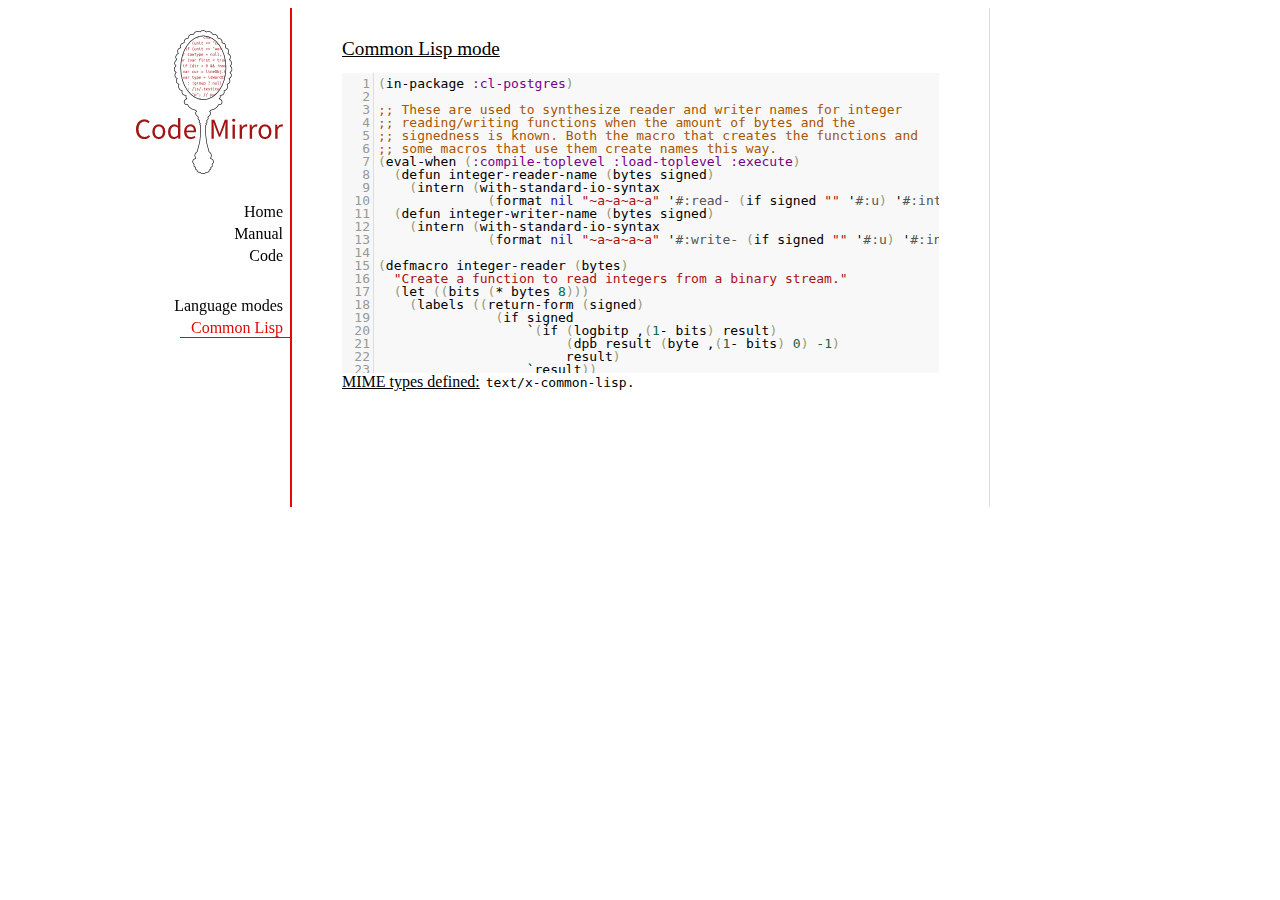
<file: assets/codemirror-3.18/mode/commonlisp/index.html>
<!doctype html>

<title>CodeMirror: Common Lisp mode</title>
<meta charset="utf-8"/>
<link rel=stylesheet href="../../doc/docs.css">

<link rel="stylesheet" href="../../lib/codemirror.css">
<script src="../../lib/codemirror.js"></script>
<script src="commonlisp.js"></script>
<style>.CodeMirror {background: #f8f8f8;}</style>
<div id=nav>
  <a href="http://codemirror.net"><img id=logo src="../../doc/logo.png"></a>

  <ul>
    <li><a href="../../index.html">Home</a>
    <li><a href="../../doc/manual.html">Manual</a>
    <li><a href="https://github.com/marijnh/codemirror">Code</a>
  </ul>
  <ul>
    <li><a href="../index.html">Language modes</a>
    <li><a class=active href="#">Common Lisp</a>
  </ul>
</div>

<article>
<h2>Common Lisp mode</h2>
<form><textarea id="code" name="code">(in-package :cl-postgres)

;; These are used to synthesize reader and writer names for integer
;; reading/writing functions when the amount of bytes and the
;; signedness is known. Both the macro that creates the functions and
;; some macros that use them create names this way.
(eval-when (:compile-toplevel :load-toplevel :execute)
  (defun integer-reader-name (bytes signed)
    (intern (with-standard-io-syntax
              (format nil "~a~a~a~a" '#:read- (if signed "" '#:u) '#:int bytes))))
  (defun integer-writer-name (bytes signed)
    (intern (with-standard-io-syntax
              (format nil "~a~a~a~a" '#:write- (if signed "" '#:u) '#:int bytes)))))

(defmacro integer-reader (bytes)
  "Create a function to read integers from a binary stream."
  (let ((bits (* bytes 8)))
    (labels ((return-form (signed)
               (if signed
                   `(if (logbitp ,(1- bits) result)
                        (dpb result (byte ,(1- bits) 0) -1)
                        result)
                   `result))
             (generate-reader (signed)
               `(defun ,(integer-reader-name bytes signed) (socket)
                  (declare (type stream socket)
                           #.*optimize*)
                  ,(if (= bytes 1)
                       `(let ((result (the (unsigned-byte 8) (read-byte socket))))
                          (declare (type (unsigned-byte 8) result))
                          ,(return-form signed))
                       `(let ((result 0))
                          (declare (type (unsigned-byte ,bits) result))
                          ,@(loop :for byte :from (1- bytes) :downto 0
                                   :collect `(setf (ldb (byte 8 ,(* 8 byte)) result)
                                                   (the (unsigned-byte 8) (read-byte socket))))
                          ,(return-form signed))))))
      `(progn
;; This causes weird errors on SBCL in some circumstances. Disabled for now.
;;         (declaim (inline ,(integer-reader-name bytes t)
;;                          ,(integer-reader-name bytes nil)))
         (declaim (ftype (function (t) (signed-byte ,bits))
                         ,(integer-reader-name bytes t)))
         ,(generate-reader t)
         (declaim (ftype (function (t) (unsigned-byte ,bits))
                         ,(integer-reader-name bytes nil)))
         ,(generate-reader nil)))))

(defmacro integer-writer (bytes)
  "Create a function to write integers to a binary stream."
  (let ((bits (* 8 bytes)))
    `(progn
      (declaim (inline ,(integer-writer-name bytes t)
                       ,(integer-writer-name bytes nil)))
      (defun ,(integer-writer-name bytes nil) (socket value)
        (declare (type stream socket)
                 (type (unsigned-byte ,bits) value)
                 #.*optimize*)
        ,@(if (= bytes 1)
              `((write-byte value socket))
              (loop :for byte :from (1- bytes) :downto 0
                    :collect `(write-byte (ldb (byte 8 ,(* byte 8)) value)
                               socket)))
        (values))
      (defun ,(integer-writer-name bytes t) (socket value)
        (declare (type stream socket)
                 (type (signed-byte ,bits) value)
                 #.*optimize*)
        ,@(if (= bytes 1)
              `((write-byte (ldb (byte 8 0) value) socket))
              (loop :for byte :from (1- bytes) :downto 0
                    :collect `(write-byte (ldb (byte 8 ,(* byte 8)) value)
                               socket)))
        (values)))))

;; All the instances of the above that we need.

(integer-reader 1)
(integer-reader 2)
(integer-reader 4)
(integer-reader 8)

(integer-writer 1)
(integer-writer 2)
(integer-writer 4)

(defun write-bytes (socket bytes)
  "Write a byte-array to a stream."
  (declare (type stream socket)
           (type (simple-array (unsigned-byte 8)) bytes)
           #.*optimize*)
  (write-sequence bytes socket))

(defun write-str (socket string)
  "Write a null-terminated string to a stream \(encoding it when UTF-8
support is enabled.)."
  (declare (type stream socket)
           (type string string)
           #.*optimize*)
  (enc-write-string string socket)
  (write-uint1 socket 0))

(declaim (ftype (function (t unsigned-byte)
                          (simple-array (unsigned-byte 8) (*)))
                read-bytes))
(defun read-bytes (socket length)
  "Read a byte array of the given length from a stream."
  (declare (type stream socket)
           (type fixnum length)
           #.*optimize*)
  (let ((result (make-array length :element-type '(unsigned-byte 8))))
    (read-sequence result socket)
    result))

(declaim (ftype (function (t) string) read-str))
(defun read-str (socket)
  "Read a null-terminated string from a stream. Takes care of encoding
when UTF-8 support is enabled."
  (declare (type stream socket)
           #.*optimize*)
  (enc-read-string socket :null-terminated t))

(defun skip-bytes (socket length)
  "Skip a given number of bytes in a binary stream."
  (declare (type stream socket)
           (type (unsigned-byte 32) length)
           #.*optimize*)
  (dotimes (i length)
    (read-byte socket)))

(defun skip-str (socket)
  "Skip a null-terminated string."
  (declare (type stream socket)
           #.*optimize*)
  (loop :for char :of-type fixnum = (read-byte socket)
        :until (zerop char)))

(defun ensure-socket-is-closed (socket &amp;key abort)
  (when (open-stream-p socket)
    (handler-case
        (close socket :abort abort)
      (error (error)
        (warn "Ignoring the error which happened while trying to close PostgreSQL socket: ~A" error)))))
</textarea></form>
    <script>
      var editor = CodeMirror.fromTextArea(document.getElementById("code"), {lineNumbers: true});
    </script>

    <p><strong>MIME types defined:</strong> <code>text/x-common-lisp</code>.</p>

  </article>
</file>
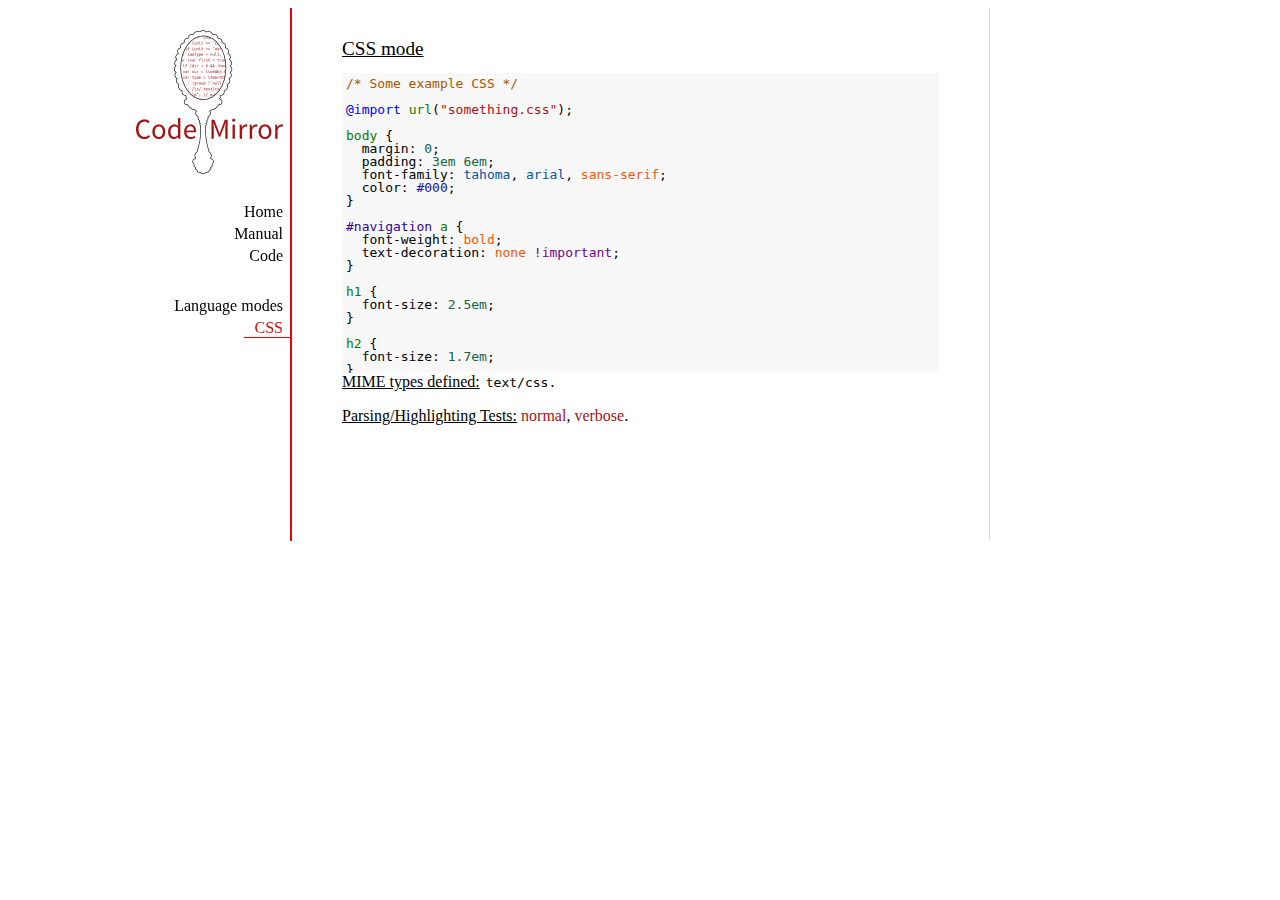
<file: assets/codemirror-3.18/mode/css/index.html>
<!doctype html>

<title>CodeMirror: CSS mode</title>
<meta charset="utf-8"/>
<link rel=stylesheet href="../../doc/docs.css">

<link rel="stylesheet" href="../../lib/codemirror.css">
<script src="../../lib/codemirror.js"></script>
<script src="css.js"></script>
<style>.CodeMirror {background: #f8f8f8;}</style>
<div id=nav>
  <a href="http://codemirror.net"><img id=logo src="../../doc/logo.png"></a>

  <ul>
    <li><a href="../../index.html">Home</a>
    <li><a href="../../doc/manual.html">Manual</a>
    <li><a href="https://github.com/marijnh/codemirror">Code</a>
  </ul>
  <ul>
    <li><a href="../index.html">Language modes</a>
    <li><a class=active href="#">CSS</a>
  </ul>
</div>

<article>
<h2>CSS mode</h2>
<form><textarea id="code" name="code">
/* Some example CSS */

@import url("something.css");

body {
  margin: 0;
  padding: 3em 6em;
  font-family: tahoma, arial, sans-serif;
  color: #000;
}

#navigation a {
  font-weight: bold;
  text-decoration: none !important;
}

h1 {
  font-size: 2.5em;
}

h2 {
  font-size: 1.7em;
}

h1:before, h2:before {
  content: "::";
}

code {
  font-family: courier, monospace;
  font-size: 80%;
  color: #418A8A;
}
</textarea></form>
    <script>
      var editor = CodeMirror.fromTextArea(document.getElementById("code"), {});
    </script>

    <p><strong>MIME types defined:</strong> <code>text/css</code>.</p>

    <p><strong>Parsing/Highlighting Tests:</strong> <a href="../../test/index.html#css_*">normal</a>,  <a href="../../test/index.html#verbose,css_*">verbose</a>.</p>

  </article>
</file>
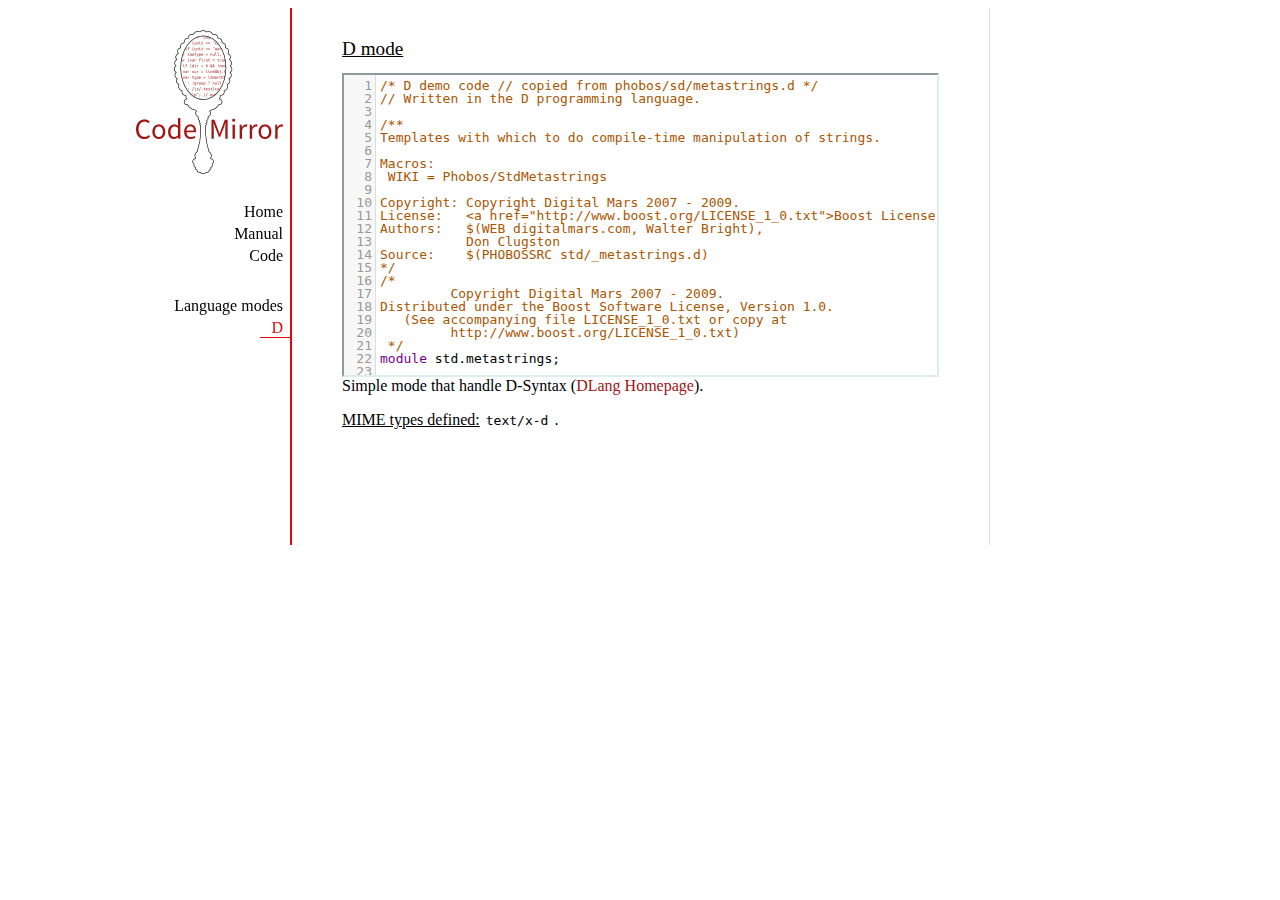
<file: assets/codemirror-3.18/mode/d/index.html>
<!doctype html>

<title>CodeMirror: D mode</title>
<meta charset="utf-8"/>
<link rel=stylesheet href="../../doc/docs.css">

<link rel="stylesheet" href="../../lib/codemirror.css">
<script src="../../lib/codemirror.js"></script>
<script src="../../addon/edit/matchbrackets.js"></script>
<script src="d.js"></script>
<style>.CodeMirror {border: 2px inset #dee;}</style>
<div id=nav>
  <a href="http://codemirror.net"><img id=logo src="../../doc/logo.png"></a>

  <ul>
    <li><a href="../../index.html">Home</a>
    <li><a href="../../doc/manual.html">Manual</a>
    <li><a href="https://github.com/marijnh/codemirror">Code</a>
  </ul>
  <ul>
    <li><a href="../index.html">Language modes</a>
    <li><a class=active href="#">D</a>
  </ul>
</div>

<article>
<h2>D mode</h2>
<form><textarea id="code" name="code">
/* D demo code // copied from phobos/sd/metastrings.d */
// Written in the D programming language.

/**
Templates with which to do compile-time manipulation of strings.

Macros:
 WIKI = Phobos/StdMetastrings

Copyright: Copyright Digital Mars 2007 - 2009.
License:   <a href="http://www.boost.org/LICENSE_1_0.txt">Boost License 1.0</a>.
Authors:   $(WEB digitalmars.com, Walter Bright),
           Don Clugston
Source:    $(PHOBOSSRC std/_metastrings.d)
*/
/*
         Copyright Digital Mars 2007 - 2009.
Distributed under the Boost Software License, Version 1.0.
   (See accompanying file LICENSE_1_0.txt or copy at
         http://www.boost.org/LICENSE_1_0.txt)
 */
module std.metastrings;

/**
Formats constants into a string at compile time.  Analogous to $(XREF
string,format).

Parameters:

A = tuple of constants, which can be strings, characters, or integral
    values.

Formats:
 *    The formats supported are %s for strings, and %%
 *    for the % character.
Example:
---
import std.metastrings;
import std.stdio;

void main()
{
  string s = Format!("Arg %s = %s", "foo", 27);
  writefln(s); // "Arg foo = 27"
}
 * ---
 */

template Format(A...)
{
    static if (A.length == 0)
        enum Format = "";
    else static if (is(typeof(A[0]) : const(char)[]))
        enum Format = FormatString!(A[0], A[1..$]);
    else
        enum Format = toStringNow!(A[0]) ~ Format!(A[1..$]);
}

template FormatString(const(char)[] F, A...)
{
    static if (F.length == 0)
        enum FormatString = Format!(A);
    else static if (F.length == 1)
        enum FormatString = F[0] ~ Format!(A);
    else static if (F[0..2] == "%s")
        enum FormatString
            = toStringNow!(A[0]) ~ FormatString!(F[2..$],A[1..$]);
    else static if (F[0..2] == "%%")
        enum FormatString = "%" ~ FormatString!(F[2..$],A);
    else
    {
        static assert(F[0] != '%', "unrecognized format %" ~ F[1]);
        enum FormatString = F[0] ~ FormatString!(F[1..$],A);
    }
}

unittest
{
    auto s = Format!("hel%slo", "world", -138, 'c', true);
    assert(s == "helworldlo-138ctrue", "[" ~ s ~ "]");
}

/**
 * Convert constant argument to a string.
 */

template toStringNow(ulong v)
{
    static if (v < 10)
        enum toStringNow = "" ~ cast(char)(v + '0');
    else
        enum toStringNow = toStringNow!(v / 10) ~ toStringNow!(v % 10);
}

unittest
{
    static assert(toStringNow!(1uL << 62) == "4611686018427387904");
}

/// ditto
template toStringNow(long v)
{
    static if (v < 0)
        enum toStringNow = "-" ~ toStringNow!(cast(ulong) -v);
    else
        enum toStringNow = toStringNow!(cast(ulong) v);
}

unittest
{
    static assert(toStringNow!(0x100000000) == "4294967296");
    static assert(toStringNow!(-138L) == "-138");
}

/// ditto
template toStringNow(uint U)
{
    enum toStringNow = toStringNow!(cast(ulong)U);
}

/// ditto
template toStringNow(int I)
{
    enum toStringNow = toStringNow!(cast(long)I);
}

/// ditto
template toStringNow(bool B)
{
    enum toStringNow = B ? "true" : "false";
}

/// ditto
template toStringNow(string S)
{
    enum toStringNow = S;
}

/// ditto
template toStringNow(char C)
{
    enum toStringNow = "" ~ C;
}


/********
 * Parse unsigned integer literal from the start of string s.
 * returns:
 *    .value = the integer literal as a string,
 *    .rest = the string following the integer literal
 * Otherwise:
 *    .value = null,
 *    .rest = s
 */

template parseUinteger(const(char)[] s)
{
    static if (s.length == 0)
    {
        enum value = "";
        enum rest = "";
    }
    else static if (s[0] >= '0' && s[0] <= '9')
    {
        enum value = s[0] ~ parseUinteger!(s[1..$]).value;
        enum rest = parseUinteger!(s[1..$]).rest;
    }
    else
    {
        enum value = "";
        enum rest = s;
    }
}

/********
Parse integer literal optionally preceded by $(D '-') from the start
of string $(D s).

Returns:
   .value = the integer literal as a string,
   .rest = the string following the integer literal

Otherwise:
   .value = null,
   .rest = s
*/

template parseInteger(const(char)[] s)
{
    static if (s.length == 0)
    {
        enum value = "";
        enum rest = "";
    }
    else static if (s[0] >= '0' && s[0] <= '9')
    {
        enum value = s[0] ~ parseUinteger!(s[1..$]).value;
        enum rest = parseUinteger!(s[1..$]).rest;
    }
    else static if (s.length >= 2 &&
            s[0] == '-' && s[1] >= '0' && s[1] <= '9')
    {
        enum value = s[0..2] ~ parseUinteger!(s[2..$]).value;
        enum rest = parseUinteger!(s[2..$]).rest;
    }
    else
    {
        enum value = "";
        enum rest = s;
    }
}

unittest
{
    assert(parseUinteger!("1234abc").value == "1234");
    assert(parseUinteger!("1234abc").rest == "abc");
    assert(parseInteger!("-1234abc").value == "-1234");
    assert(parseInteger!("-1234abc").rest == "abc");
}

/**
Deprecated aliases held for backward compatibility.
*/
deprecated alias toStringNow ToString;
/// Ditto
deprecated alias parseUinteger ParseUinteger;
/// Ditto
deprecated alias parseUinteger ParseInteger;

</textarea></form>

    <script>
      var editor = CodeMirror.fromTextArea(document.getElementById("code"), {
        lineNumbers: true,
        matchBrackets: true,
        indentUnit: 4,
        mode: "text/x-d"
      });
    </script>

    <p>Simple mode that handle D-Syntax (<a href="http://www.dlang.org">DLang Homepage</a>).</p>

    <p><strong>MIME types defined:</strong> <code>text/x-d</code>
    .</p>
  </article>
</file>
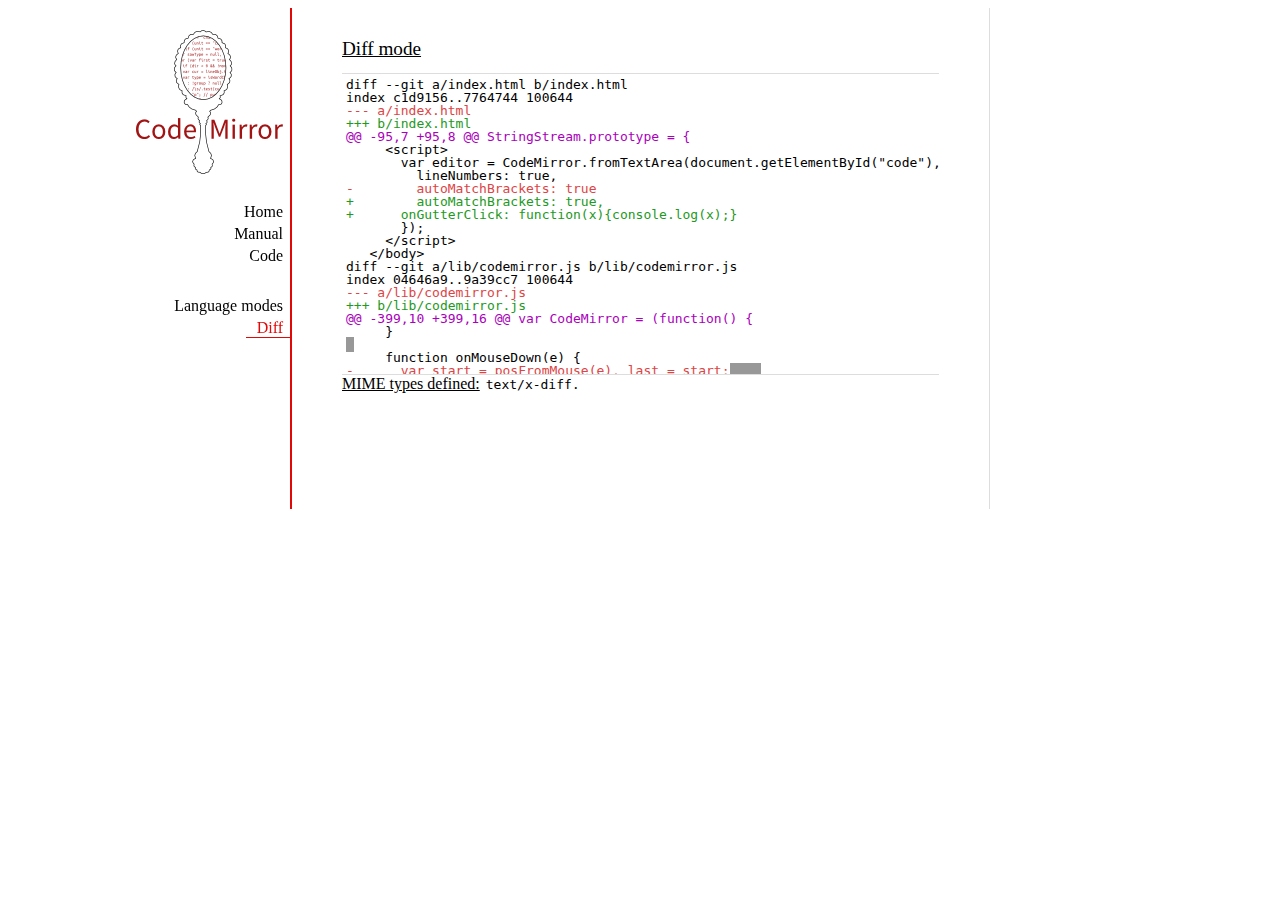
<file: assets/codemirror-3.18/mode/diff/index.html>
<!doctype html>

<title>CodeMirror: Diff mode</title>
<meta charset="utf-8"/>
<link rel=stylesheet href="../../doc/docs.css">

<link rel="stylesheet" href="../../lib/codemirror.css">
<script src="../../lib/codemirror.js"></script>
<script src="diff.js"></script>
<style>
      .CodeMirror {border-top: 1px solid #ddd; border-bottom: 1px solid #ddd;}
      span.cm-meta {color: #a0b !important;}
      span.cm-error { background-color: black; opacity: 0.4;}
      span.cm-error.cm-string { background-color: red; }
      span.cm-error.cm-tag { background-color: #2b2; }
    </style>
<div id=nav>
  <a href="http://codemirror.net"><img id=logo src="../../doc/logo.png"></a>

  <ul>
    <li><a href="../../index.html">Home</a>
    <li><a href="../../doc/manual.html">Manual</a>
    <li><a href="https://github.com/marijnh/codemirror">Code</a>
  </ul>
  <ul>
    <li><a href="../index.html">Language modes</a>
    <li><a class=active href="#">Diff</a>
  </ul>
</div>

<article>
<h2>Diff mode</h2>
<form><textarea id="code" name="code">
diff --git a/index.html b/index.html
index c1d9156..7764744 100644
--- a/index.html
+++ b/index.html
@@ -95,7 +95,8 @@ StringStream.prototype = {
     <script>
       var editor = CodeMirror.fromTextArea(document.getElementById("code"), {
         lineNumbers: true,
-        autoMatchBrackets: true
+        autoMatchBrackets: true,
+      onGutterClick: function(x){console.log(x);}
       });
     </script>
   </body>
diff --git a/lib/codemirror.js b/lib/codemirror.js
index 04646a9..9a39cc7 100644
--- a/lib/codemirror.js
+++ b/lib/codemirror.js
@@ -399,10 +399,16 @@ var CodeMirror = (function() {
     }
 
     function onMouseDown(e) {
-      var start = posFromMouse(e), last = start;    
+      var start = posFromMouse(e), last = start, target = e.target();
       if (!start) return;
       setCursor(start.line, start.ch, false);
       if (e.button() != 1) return;
+      if (target.parentNode == gutter) {    
+        if (options.onGutterClick)
+          options.onGutterClick(indexOf(gutter.childNodes, target) + showingFrom);
+        return;
+      }
+
       if (!focused) onFocus();
 
       e.stop();
@@ -808,7 +814,7 @@ var CodeMirror = (function() {
       for (var i = showingFrom; i < showingTo; ++i) {
         var marker = lines[i].gutterMarker;
         if (marker) html.push('<div class="' + marker.style + '">' + htmlEscape(marker.text) + '</div>');
-        else html.push("<div>" + (options.lineNumbers ? i + 1 : "\u00a0") + "</div>");
+        else html.push("<div>" + (options.lineNumbers ? i + options.firstLineNumber : "\u00a0") + "</div>");
       }
       gutter.style.display = "none"; // TODO test whether this actually helps
       gutter.innerHTML = html.join("");
@@ -1371,10 +1377,8 @@ var CodeMirror = (function() {
         if (option == "parser") setParser(value);
         else if (option === "lineNumbers") setLineNumbers(value);
         else if (option === "gutter") setGutter(value);
-        else if (option === "readOnly") options.readOnly = value;
-        else if (option === "indentUnit") {options.indentUnit = indentUnit = value; setParser(options.parser);}
-        else if (/^(?:enterMode|tabMode|indentWithTabs|readOnly|autoMatchBrackets|undoDepth)$/.test(option)) options[option] = value;
-        else throw new Error("Can't set option " + option);
+        else if (option === "indentUnit") {options.indentUnit = value; setParser(options.parser);}
+        else options[option] = value;
       },
       cursorCoords: cursorCoords,
       undo: operation(undo),
@@ -1402,7 +1406,8 @@ var CodeMirror = (function() {
       replaceRange: operation(replaceRange),
 
       operation: function(f){return operation(f)();},
-      refresh: function(){updateDisplay([{from: 0, to: lines.length}]);}
+      refresh: function(){updateDisplay([{from: 0, to: lines.length}]);},
+      getInputField: function(){return input;}
     };
     return instance;
   }
@@ -1420,6 +1425,7 @@ var CodeMirror = (function() {
     readOnly: false,
     onChange: null,
     onCursorActivity: null,
+    onGutterClick: null,
     autoMatchBrackets: false,
     workTime: 200,
     workDelay: 300,
</textarea></form>
    <script>
      var editor = CodeMirror.fromTextArea(document.getElementById("code"), {});
    </script>

    <p><strong>MIME types defined:</strong> <code>text/x-diff</code>.</p>

  </article>
</file>
<file: assets/codemirror-3.18/lib/codemirror.css>
/* BASICS */

.CodeMirror {
  /* Set height, width, borders, and global font properties here */
  font-family: monospace;
  height: 300px;
}
.CodeMirror-scroll {
  /* Set scrolling behaviour here */
  overflow: auto;
}

/* PADDING */

.CodeMirror-lines {
  padding: 4px 0; /* Vertical padding around content */
}
.CodeMirror pre {
  padding: 0 4px; /* Horizontal padding of content */
}

.CodeMirror-scrollbar-filler, .CodeMirror-gutter-filler {
  background-color: white; /* The little square between H and V scrollbars */
}

/* GUTTER */

.CodeMirror-gutters {
  border-right: 1px solid #ddd;
  background-color: #f7f7f7;
  white-space: nowrap;
}
.CodeMirror-linenumbers {}
.CodeMirror-linenumber {
  padding: 0 3px 0 5px;
  min-width: 20px;
  text-align: right;
  color: #999;
}

/* CURSOR */

.CodeMirror div.CodeMirror-cursor {
  border-left: 1px solid black;
  z-index: 3;
}
/* Shown when moving in bi-directional text */
.CodeMirror div.CodeMirror-secondarycursor {
  border-left: 1px solid silver;
}
.CodeMirror.cm-keymap-fat-cursor div.CodeMirror-cursor {
  width: auto;
  border: 0;
  background: #7e7;
  z-index: 1;
}
/* Can style cursor different in overwrite (non-insert) mode */
.CodeMirror div.CodeMirror-cursor.CodeMirror-overwrite {}

.cm-tab { display: inline-block; }

/* DEFAULT THEME */

.cm-s-default .cm-keyword {color: #708;}
.cm-s-default .cm-atom {color: #219;}
.cm-s-default .cm-number {color: #164;}
.cm-s-default .cm-def {color: #00f;}
.cm-s-default .cm-variable {color: black;}
.cm-s-default .cm-variable-2 {color: #05a;}
.cm-s-default .cm-variable-3 {color: #085;}
.cm-s-default .cm-property {color: black;}
.cm-s-default .cm-operator {color: black;}
.cm-s-default .cm-comment {color: #a50;}
.cm-s-default .cm-string {color: #a11;}
.cm-s-default .cm-string-2 {color: #f50;}
.cm-s-default .cm-meta {color: #555;}
.cm-s-default .cm-error {color: #f00;}
.cm-s-default .cm-qualifier {color: #555;}
.cm-s-default .cm-builtin {color: #30a;}
.cm-s-default .cm-bracket {color: #997;}
.cm-s-default .cm-tag {color: #170;}
.cm-s-default .cm-attribute {color: #00c;}
.cm-s-default .cm-header {color: blue;}
.cm-s-default .cm-quote {color: #090;}
.cm-s-default .cm-hr {color: #999;}
.cm-s-default .cm-link {color: #00c;}

.cm-negative {color: #d44;}
.cm-positive {color: #292;}
.cm-header, .cm-strong {font-weight: bold;}
.cm-em {font-style: italic;}
.cm-link {text-decoration: underline;}

.cm-invalidchar {color: #f00;}

div.CodeMirror span.CodeMirror-matchingbracket {color: #0f0;}
div.CodeMirror span.CodeMirror-nonmatchingbracket {color: #f22;}
.CodeMirror-activeline-background {background: #e8f2ff;}

/* STOP */

/* The rest of this file contains styles related to the mechanics of
   the editor. You probably shouldn't touch them. */

.CodeMirror {
  line-height: 1;
  position: relative;
  overflow: hidden;
  background: white;
  color: black;
}

.CodeMirror-scroll {
  /* 30px is the magic margin used to hide the element's real scrollbars */
  /* See overflow: hidden in .CodeMirror */
  margin-bottom: -30px; margin-right: -30px;
  padding-bottom: 30px; padding-right: 30px;
  height: 100%;
  outline: none; /* Prevent dragging from highlighting the element */
  position: relative;
  -moz-box-sizing: content-box;
  box-sizing: content-box;
}
.CodeMirror-sizer {
  position: relative;
}

/* The fake, visible scrollbars. Used to force redraw during scrolling
   before actuall scrolling happens, thus preventing shaking and
   flickering artifacts. */
.CodeMirror-vscrollbar, .CodeMirror-hscrollbar, .CodeMirror-scrollbar-filler, .CodeMirror-gutter-filler {
  position: absolute;
  z-index: 6;
  display: none;
}
.CodeMirror-vscrollbar {
  right: 0; top: 0;
  overflow-x: hidden;
  overflow-y: scroll;
}
.CodeMirror-hscrollbar {
  bottom: 0; left: 0;
  overflow-y: hidden;
  overflow-x: scroll;
}
.CodeMirror-scrollbar-filler {
  right: 0; bottom: 0;
}
.CodeMirror-gutter-filler {
  left: 0; bottom: 0;
}

.CodeMirror-gutters {
  position: absolute; left: 0; top: 0;
  padding-bottom: 30px;
  z-index: 3;
}
.CodeMirror-gutter {
  white-space: normal;
  height: 100%;
  -moz-box-sizing: content-box;
  box-sizing: content-box;
  padding-bottom: 30px;
  margin-bottom: -32px;
  display: inline-block;
  /* Hack to make IE7 behave */
  *zoom:1;
  *display:inline;
}
.CodeMirror-gutter-elt {
  position: absolute;
  cursor: default;
  z-index: 4;
}

.CodeMirror-lines {
  cursor: text;
}
.CodeMirror pre {
  /* Reset some styles that the rest of the page might have set */
  -moz-border-radius: 0; -webkit-border-radius: 0; border-radius: 0;
  border-width: 0;
  background: transparent;
  font-family: inherit;
  font-size: inherit;
  margin: 0;
  white-space: pre;
  word-wrap: normal;
  line-height: inherit;
  color: inherit;
  z-index: 2;
  position: relative;
  overflow: visible;
}
.CodeMirror-wrap pre {
  word-wrap: break-word;
  white-space: pre-wrap;
  word-break: normal;
}
.CodeMirror-code pre {
  border-right: 30px solid transparent;
  width: -webkit-fit-content;
  width: -moz-fit-content;
  width: fit-content;
}
.CodeMirror-wrap .CodeMirror-code pre {
  border-right: none;
  width: auto;
}
.CodeMirror-linebackground {
  position: absolute;
  left: 0; right: 0; top: 0; bottom: 0;
  z-index: 0;
}

.CodeMirror-linewidget {
  position: relative;
  z-index: 2;
  overflow: auto;
}

.CodeMirror-widget {}

.CodeMirror-wrap .CodeMirror-scroll {
  overflow-x: hidden;
}

.CodeMirror-measure {
  position: absolute;
  width: 100%;
  height: 0;
  overflow: hidden;
  visibility: hidden;
}
.CodeMirror-measure pre { position: static; }

.CodeMirror div.CodeMirror-cursor {
  position: absolute;
  visibility: hidden;
  border-right: none;
  width: 0;
}
.CodeMirror-focused div.CodeMirror-cursor {
  visibility: visible;
}

.CodeMirror-selected { background: #d9d9d9; }
.CodeMirror-focused .CodeMirror-selected { background: #d7d4f0; }

.cm-searching {
  background: #ffa;
  background: rgba(255, 255, 0, .4);
}

/* IE7 hack to prevent it from returning funny offsetTops on the spans */
.CodeMirror span { *vertical-align: text-bottom; }

@media print {
  /* Hide the cursor when printing */
  .CodeMirror div.CodeMirror-cursor {
    visibility: hidden;
  }
}
</file>
<file: assets/codemirror-3.18/doc/docs.css>
@font-face {
  font-family: 'Source Sans Pro';
  font-style: normal;
  font-weight: 400;
  src: local('Source Sans Pro'), local('SourceSansPro-Regular'), url(http://themes.googleusercontent.com/static/fonts/sourcesanspro/v5/ODelI1aHBYDBqgeIAH2zlBM0YzuT7MdOe03otPbuUS0.woff) format('woff');
}

p { margin-top: 0; }

h2, h3 {
  font-weight: normal;
  text-decoration: underline;
  margin-bottom: .7em;
}
h2 { font-size: 120%; }
h3 { font-size: 110%; }
article > h2:first-child, section:first-child > h2 { margin-top: 0; }

a, a:visited, a:link, .quasilink {
  color: #A21313;
  text-decoration: none;
}

.quasilink {
  cursor: pointer;
}

article {
  max-width: 700px;
  margin: 0 auto;
  border-left: 2px solid #E30808;
  border-right: 1px solid #ddd;
  padding: 30px 50px 100px 50px;
  background: white;
  z-index: 2;
  position: relative;
  min-height: 100%;
  box-sizing: border-box;
  -moz-box-sizing: border-box;
}

#nav {
  position: fixed;
  top: 30px;
  right: 50%;
  padding-right: 350px;
  text-align: right;
  z-index: 1;
}

@media screen and (max-width: 1000px) {
  article {
    margin: 0 0 0 160px;
  }
  #nav {
    left: 0; right: none;
    width: 160px;
  }
}

#nav ul {
  display: block;
  margin: 0; padding: 0;
  margin-bottom: 32px;
}

#nav li {
  display: block;
  margin-bottom: 4px;
}

#nav li ul {
  font-size: 80%;
  margin-bottom: 0;
  display: none;
}

#nav li.active ul {
  display: block;
}

#nav li li a {
  padding-right: 20px;
}

#nav ul a {
  color: black;
  padding: 0 7px 1px 11px;
}

#nav ul a.active, #nav ul a:hover {
  border-bottom: 1px solid #E30808;
  color: #E30808;
}

#logo {
  border: 0;
  margin-right: 7px;
  margin-bottom: 25px;
}

section {
  border-top: 1px solid #E30808;
  margin: 1.5em 0;
}

section.first {
  border: none;
  margin-top: 0;
}

#demo {
  position: relative;
}

#demolist {
  position: absolute;
  right: 5px;
  top: 5px;
  z-index: 25;
}

#bankinfo {
  text-align: left;
  display: none;
  padding: 0 .5em;
  position: absolute;
  border: 2px solid #aaa;
  border-radius: 5px;
  background: #eee;
  top: 10px;
  left: 30px;
}

#bankinfo_close {
  position: absolute;
  top: 0; right: 6px;
  font-weight: bold;
  cursor: pointer;
}

.bigbutton {
  cursor: pointer;
  text-align: center;
  padding: 0 1em;
  display: inline-block;
  color: white;
  position: relative;
  line-height: 1.9;
  color: white !important;
  background: #A21313;
}

.bigbutton.right {
  border-bottom-left-radius: 100px;
  border-top-left-radius: 100px;
}

.bigbutton.left {
  border-bottom-right-radius: 100px;
  border-top-right-radius: 100px;
}

.bigbutton:hover {
  background: #E30808;
}

th {
  text-decoration: underline;
  font-weight: normal;
  text-align: left;
}

#features ul {
  list-style: none;
  margin: 0 0 1em;
  padding: 0 0 0 1.2em;
}

#features li:before {
  content: "-";
  width: 1em;
  display: inline-block;
  padding: 0;
  margin: 0;
  margin-left: -1em;
}

.rel {
  margin-bottom: 0;
}
.rel-note {
  margin-top: 0;
  color: #555;
}

pre {
  padding-left: 15px;
  border-left: 2px solid #ddd;
}

code {
  padding: 0 2px;
}

strong {
  text-decoration: underline;
  font-weight: normal;
}

.field {
  border: 1px solid #A21313;
}
</file>
<file: Butchery/WebContent/assets/css/cc.css>
@import url(http://fonts.googleapis.com/css?family=Sofia|Sancreek|Rye|Six+Caps|Ewert);

body {
  	padding-bottom: 40px;
  	color: #FFF;
	background-color: #050503;
	background-image: url("../img/bg09.jpg");
	background-position: center top;
	background-repeat: no-repeat;
/* 	background-attachment: fixed; */
/* 	-webkit-background-size: cover; */
/* 	-moz-background-size: cover; */
/* 	-o-background-size: cover; */
/* 	background-size: cover; */
  
font-family: 'Sofia', cursive;
/* font-family: 'Sancreek', cursive; */
/* font-family: 'Rye', cursive; */
/* font-family: 'Six Caps', sans-serif; */
/* font-family: 'Ewert', cursive; */
  
}

h2{
	font-family: 'Sofia', cursive;
}

footer {
	position: relative;
	left: 0px;
	bottom: 0px;
	height: 250px;
/* 	background-color: #000; */
	background-image: url("../img/bg-pinstripe.png");
	background-position: bottom;
	background-repeat: repeat-x;
	width: 100%;
	padding: 20px;
	margin-bottom: 0px;
}

.navbar-wrapper {
  position: relative;
  z-index: 15;
}


/* CUSTOMIZE THE CAROUSEL
-------------------------------------------------- */

.carousel {
  margin-bottom: 60px;

  margin-top: -90px;
}

.carousel-caption {
  z-index: 10;
}

.carousel-caption h1{
	font-family: 'Sofia', cursive;
	font-size: 5em;
}

.carousel-caption h1 span{
	color: #D9534F;
}

.carousel .item {
  	height: 500px;
	background-color: transparent;
}
.carousel-inner > .item > img {
  position: absolute;
  top: 0;
  left: 0;
  min-width: 100%;
  height: 500px;
}



/* MARKETING CONTENT
-------------------------------------------------- */

/* Pad the edges of the mobile views a bit */
.marketing {
  padding-left: 15px;
  padding-right: 15px;
}

/* Center align the text within the three columns below the carousel */
.marketing .col-lg-4 {
  text-align: center;
  margin-bottom: 20px;
}
.marketing h2 {
  font-weight: normal;
}
.marketing .col-lg-4 p {
  margin-left: 10px;
  margin-right: 10px;
}


/* Featurettes
------------------------- */

.featurette-divider {
  margin: 80px 0; /* Space out the Bootstrap <hr> more */
}

/* Thin out the marketing headings */
.featurette-heading {
  font-weight: 300;
  line-height: 1;
  letter-spacing: -1px;
}

.forkme{
	display: none;
}


/* RESPONSIVE CSS
-------------------------------------------------- */

@media (min-width: 768px) {

  /* Remove the edge padding needed for mobile */
  .marketing {
    padding-left: 0;
    padding-right: 0;
  }

  /* Navbar positioning foo */
  .navbar-wrapper {
    margin-top: 20px;
  }
  /* The navbar becomes detached from the top, so we round the corners */
  .navbar-wrapper .navbar {
    border-radius: 4px;
  }

  /* Bump up size of carousel content */
  .carousel-caption p {
    margin-bottom: 20px;
    font-size: 21px;
    line-height: 1.4;
  }

  .featurette-heading {
    font-size: 50px;
  }
  
	.forkme{
		position: fixed;
		top: 0px;
		right: 0px;
		z-index: 9999;
		display: inline-block;
	}

}

@media (min-width: 992px) {
  .featurette-heading {
    margin-top: 120px;
  }
}
</file>
<file: assets/codemirror-3.18/test/mode_test.css>
.mt-output .mt-token {
  border: 1px solid #ddd;
  white-space: pre;
  font-family: "Consolas", monospace;
  text-align: center;
}

.mt-output .mt-style {
  font-size: x-small;
}
</file>
<file: assets/codemirror-3.18/theme/neat.css>
.cm-s-neat span.cm-comment { color: #a86; }
.cm-s-neat span.cm-keyword { line-height: 1em; font-weight: bold; color: blue; }
.cm-s-neat span.cm-string { color: #a22; }
.cm-s-neat span.cm-builtin { line-height: 1em; font-weight: bold; color: #077; }
.cm-s-neat span.cm-special { line-height: 1em; font-weight: bold; color: #0aa; }
.cm-s-neat span.cm-variable { color: black; }
.cm-s-neat span.cm-number, .cm-s-neat span.cm-atom { color: #3a3; }
.cm-s-neat span.cm-meta {color: #555;}
.cm-s-neat span.cm-link { color: #3a3; }

.cm-s-neat .CodeMirror-activeline-background {background: #e8f2ff !important;}
.cm-s-neat .CodeMirror-matchingbracket {outline:1px solid grey; color:black !important;}
</file>
<file: assets/codemirror-3.18/theme/elegant.css>
.cm-s-elegant span.cm-number, .cm-s-elegant span.cm-string, .cm-s-elegant span.cm-atom {color: #762;}
.cm-s-elegant span.cm-comment {color: #262; font-style: italic; line-height: 1em;}
.cm-s-elegant span.cm-meta {color: #555; font-style: italic; line-height: 1em;}
.cm-s-elegant span.cm-variable {color: black;}
.cm-s-elegant span.cm-variable-2 {color: #b11;}
.cm-s-elegant span.cm-qualifier {color: #555;}
.cm-s-elegant span.cm-keyword {color: #730;}
.cm-s-elegant span.cm-builtin {color: #30a;}
.cm-s-elegant span.cm-error {background-color: #fdd;}
.cm-s-elegant span.cm-link {color: #762;}

.cm-s-elegant .CodeMirror-activeline-background {background: #e8f2ff !important;}
.cm-s-elegant .CodeMirror-matchingbracket {outline:1px solid grey; color:black !important;}
</file>
<file: assets/codemirror-3.18/theme/erlang-dark.css>
.cm-s-erlang-dark.CodeMirror { background: #002240; color: white; }
.cm-s-erlang-dark div.CodeMirror-selected { background: #b36539 !important; }
.cm-s-erlang-dark .CodeMirror-gutters { background: #002240; border-right: 1px solid #aaa; }
.cm-s-erlang-dark .CodeMirror-linenumber { color: #d0d0d0; }
.cm-s-erlang-dark .CodeMirror-cursor { border-left: 1px solid white !important; }

.cm-s-erlang-dark span.cm-atom       { color: #f133f1; }
.cm-s-erlang-dark span.cm-attribute  { color: #ff80e1; }
.cm-s-erlang-dark span.cm-bracket    { color: #ff9d00; }
.cm-s-erlang-dark span.cm-builtin    { color: #eaa; }
.cm-s-erlang-dark span.cm-comment    { color: #77f; }
.cm-s-erlang-dark span.cm-def        { color: #e7a; }
.cm-s-erlang-dark span.cm-error      { color: #9d1e15; }
.cm-s-erlang-dark span.cm-keyword    { color: #ffee80; }
.cm-s-erlang-dark span.cm-meta       { color: #50fefe; }
.cm-s-erlang-dark span.cm-number     { color: #ffd0d0; }
.cm-s-erlang-dark span.cm-operator   { color: #d55; }
.cm-s-erlang-dark span.cm-property   { color: #ccc; }
.cm-s-erlang-dark span.cm-qualifier  { color: #ccc; }
.cm-s-erlang-dark span.cm-quote      { color: #ccc; }
.cm-s-erlang-dark span.cm-special    { color: #ffbbbb; }
.cm-s-erlang-dark span.cm-string     { color: #3ad900; }
.cm-s-erlang-dark span.cm-string-2   { color: #ccc; }
.cm-s-erlang-dark span.cm-tag        { color: #9effff; }
.cm-s-erlang-dark span.cm-variable   { color: #50fe50; }
.cm-s-erlang-dark span.cm-variable-2 { color: #e0e; }
.cm-s-erlang-dark span.cm-variable-3 { color: #ccc; }

.cm-s-erlang-dark .CodeMirror-activeline-background {background: #013461 !important;}
.cm-s-erlang-dark .CodeMirror-matchingbracket {outline:1px solid grey; color:white !important;}
</file>
<file: assets/codemirror-3.18/theme/night.css>
/* Loosely based on the Midnight Textmate theme */

.cm-s-night.CodeMirror { background: #0a001f; color: #f8f8f8; }
.cm-s-night div.CodeMirror-selected { background: #447 !important; }
.cm-s-night .CodeMirror-gutters { background: #0a001f; border-right: 1px solid #aaa; }
.cm-s-night .CodeMirror-linenumber { color: #f8f8f8; }
.cm-s-night .CodeMirror-cursor { border-left: 1px solid white !important; }

.cm-s-night span.cm-comment { color: #6900a1; }
.cm-s-night span.cm-atom { color: #845dc4; }
.cm-s-night span.cm-number, .cm-s-night span.cm-attribute { color: #ffd500; }
.cm-s-night span.cm-keyword { color: #599eff; }
.cm-s-night span.cm-string { color: #37f14a; }
.cm-s-night span.cm-meta { color: #7678e2; }
.cm-s-night span.cm-variable-2, .cm-s-night span.cm-tag { color: #99b2ff; }
.cm-s-night span.cm-variable-3, .cm-s-night span.cm-def { color: white; }
.cm-s-night span.cm-error { color: #9d1e15; }
.cm-s-night span.cm-bracket { color: #8da6ce; }
.cm-s-night span.cm-comment { color: #6900a1; }
.cm-s-night span.cm-builtin, .cm-s-night span.cm-special { color: #ff9e59; }
.cm-s-night span.cm-link { color: #845dc4; }

.cm-s-night .CodeMirror-activeline-background {background: #1C005A !important;}
.cm-s-night .CodeMirror-matchingbracket {outline:1px solid grey; color:white !important;}
</file>
<file: assets/codemirror-3.18/theme/monokai.css>
/* Based on Sublime Text's Monokai theme */

.cm-s-monokai.CodeMirror {background: #272822; color: #f8f8f2;}
.cm-s-monokai div.CodeMirror-selected {background: #49483E !important;}
.cm-s-monokai .CodeMirror-gutters {background: #272822; border-right: 0px;}
.cm-s-monokai .CodeMirror-linenumber {color: #d0d0d0;}
.cm-s-monokai .CodeMirror-cursor {border-left: 1px solid #f8f8f0 !important;}

.cm-s-monokai span.cm-comment {color: #75715e;}
.cm-s-monokai span.cm-atom {color: #ae81ff;}
.cm-s-monokai span.cm-number {color: #ae81ff;}

.cm-s-monokai span.cm-property, .cm-s-monokai span.cm-attribute {color: #a6e22e;}
.cm-s-monokai span.cm-keyword {color: #f92672;}
.cm-s-monokai span.cm-string {color: #e6db74;}

.cm-s-monokai span.cm-variable {color: #a6e22e;}
.cm-s-monokai span.cm-variable-2 {color: #9effff;}
.cm-s-monokai span.cm-def {color: #fd971f;}
.cm-s-monokai span.cm-error {background: #f92672; color: #f8f8f0;}
.cm-s-monokai span.cm-bracket {color: #f8f8f2;}
.cm-s-monokai span.cm-tag {color: #f92672;}
.cm-s-monokai span.cm-link {color: #ae81ff;}

.cm-s-monokai .CodeMirror-activeline-background {background: #373831 !important;}
.cm-s-monokai .CodeMirror-matchingbracket {
  text-decoration: underline;
  color: white !important;
}
</file>
<file: assets/codemirror-3.18/theme/cobalt.css>
.cm-s-cobalt.CodeMirror { background: #002240; color: white; }
.cm-s-cobalt div.CodeMirror-selected { background: #b36539 !important; }
.cm-s-cobalt .CodeMirror-gutters { background: #002240; border-right: 1px solid #aaa; }
.cm-s-cobalt .CodeMirror-linenumber { color: #d0d0d0; }
.cm-s-cobalt .CodeMirror-cursor { border-left: 1px solid white !important; }

.cm-s-cobalt span.cm-comment { color: #08f; }
.cm-s-cobalt span.cm-atom { color: #845dc4; }
.cm-s-cobalt span.cm-number, .cm-s-cobalt span.cm-attribute { color: #ff80e1; }
.cm-s-cobalt span.cm-keyword { color: #ffee80; }
.cm-s-cobalt span.cm-string { color: #3ad900; }
.cm-s-cobalt span.cm-meta { color: #ff9d00; }
.cm-s-cobalt span.cm-variable-2, .cm-s-cobalt span.cm-tag { color: #9effff; }
.cm-s-cobalt span.cm-variable-3, .cm-s-cobalt span.cm-def { color: white; }
.cm-s-cobalt span.cm-error { color: #9d1e15; }
.cm-s-cobalt span.cm-bracket { color: #d8d8d8; }
.cm-s-cobalt span.cm-builtin, .cm-s-cobalt span.cm-special { color: #ff9e59; }
.cm-s-cobalt span.cm-link { color: #845dc4; }

.cm-s-cobalt .CodeMirror-activeline-background {background: #002D57 !important;}
.cm-s-cobalt .CodeMirror-matchingbracket {outline:1px solid grey;color:white !important}
</file>
<file: assets/codemirror-3.18/theme/eclipse.css>
.cm-s-eclipse span.cm-meta {color: #FF1717;}
.cm-s-eclipse span.cm-keyword { line-height: 1em; font-weight: bold; color: #7F0055; }
.cm-s-eclipse span.cm-atom {color: #219;}
.cm-s-eclipse span.cm-number {color: #164;}
.cm-s-eclipse span.cm-def {color: #00f;}
.cm-s-eclipse span.cm-variable {color: black;}
.cm-s-eclipse span.cm-variable-2 {color: #0000C0;}
.cm-s-eclipse span.cm-variable-3 {color: #0000C0;}
.cm-s-eclipse span.cm-property {color: black;}
.cm-s-eclipse span.cm-operator {color: black;}
.cm-s-eclipse span.cm-comment {color: #3F7F5F;}
.cm-s-eclipse span.cm-string {color: #2A00FF;}
.cm-s-eclipse span.cm-string-2 {color: #f50;}
.cm-s-eclipse span.cm-error {color: #f00;}
.cm-s-eclipse span.cm-qualifier {color: #555;}
.cm-s-eclipse span.cm-builtin {color: #30a;}
.cm-s-eclipse span.cm-bracket {color: #cc7;}
.cm-s-eclipse span.cm-tag {color: #170;}
.cm-s-eclipse span.cm-attribute {color: #00c;}
.cm-s-eclipse span.cm-link {color: #219;}

.cm-s-eclipse .CodeMirror-activeline-background {background: #e8f2ff !important;}
.cm-s-eclipse .CodeMirror-matchingbracket {outline:1px solid grey; color:black !important;}
</file>
<file: assets/codemirror-3.18/theme/rubyblue.css>
.cm-s-rubyblue { font-family: Trebuchet, Verdana, sans-serif; }	/* - customized editor font - */

.cm-s-rubyblue.CodeMirror { background: #112435; color: white; }
.cm-s-rubyblue div.CodeMirror-selected { background: #38566F !important; }
.cm-s-rubyblue .CodeMirror-gutters { background: #1F4661; border-right: 7px solid #3E7087; }
.cm-s-rubyblue .CodeMirror-linenumber { color: white; }
.cm-s-rubyblue .CodeMirror-cursor { border-left: 1px solid white !important; }

.cm-s-rubyblue span.cm-comment { color: #999; font-style:italic; line-height: 1em; }
.cm-s-rubyblue span.cm-atom { color: #F4C20B; }
.cm-s-rubyblue span.cm-number, .cm-s-rubyblue span.cm-attribute { color: #82C6E0; }
.cm-s-rubyblue span.cm-keyword { color: #F0F; }
.cm-s-rubyblue span.cm-string { color: #F08047; }
.cm-s-rubyblue span.cm-meta { color: #F0F; }
.cm-s-rubyblue span.cm-variable-2, .cm-s-rubyblue span.cm-tag { color: #7BD827; }
.cm-s-rubyblue span.cm-variable-3, .cm-s-rubyblue span.cm-def { color: white; }
.cm-s-rubyblue span.cm-error { color: #AF2018; }
.cm-s-rubyblue span.cm-bracket { color: #F0F; }
.cm-s-rubyblue span.cm-link { color: #F4C20B; }
.cm-s-rubyblue span.CodeMirror-matchingbracket { color:#F0F !important; }
.cm-s-rubyblue span.cm-builtin, .cm-s-rubyblue span.cm-special { color: #FF9D00; }

.cm-s-rubyblue .CodeMirror-activeline-background {background: #173047 !important;}
</file>
<file: assets/codemirror-3.18/theme/lesser-dark.css>
/*
http://lesscss.org/ dark theme
Ported to CodeMirror by Peter Kroon
*/
.cm-s-lesser-dark {
  line-height: 1.3em;
}
.cm-s-lesser-dark {
  font-family: 'Bitstream Vera Sans Mono', 'DejaVu Sans Mono', 'Monaco', Courier, monospace !important;
}

.cm-s-lesser-dark.CodeMirror { background: #262626; color: #EBEFE7; text-shadow: 0 -1px 1px #262626; }
.cm-s-lesser-dark div.CodeMirror-selected {background: #45443B !important;} /* 33322B*/
.cm-s-lesser-dark .CodeMirror-cursor { border-left: 1px solid white !important; }
.cm-s-lesser-dark pre { padding: 0 8px; }/*editable code holder*/

.cm-s-lesser-dark.CodeMirror span.CodeMirror-matchingbracket { color: #7EFC7E; }/*65FC65*/

.cm-s-lesser-dark .CodeMirror-gutters { background: #262626; border-right:1px solid #aaa; }
.cm-s-lesser-dark .CodeMirror-linenumber { color: #777; }

.cm-s-lesser-dark span.cm-keyword { color: #599eff; }
.cm-s-lesser-dark span.cm-atom { color: #C2B470; }
.cm-s-lesser-dark span.cm-number { color: #B35E4D; }
.cm-s-lesser-dark span.cm-def {color: white;}
.cm-s-lesser-dark span.cm-variable { color:#D9BF8C; }
.cm-s-lesser-dark span.cm-variable-2 { color: #669199; }
.cm-s-lesser-dark span.cm-variable-3 { color: white; }
.cm-s-lesser-dark span.cm-property {color: #92A75C;}
.cm-s-lesser-dark span.cm-operator {color: #92A75C;}
.cm-s-lesser-dark span.cm-comment { color: #666; }
.cm-s-lesser-dark span.cm-string { color: #BCD279; }
.cm-s-lesser-dark span.cm-string-2 {color: #f50;}
.cm-s-lesser-dark span.cm-meta { color: #738C73; }
.cm-s-lesser-dark span.cm-error { color: #9d1e15; }
.cm-s-lesser-dark span.cm-qualifier {color: #555;}
.cm-s-lesser-dark span.cm-builtin { color: #ff9e59; }
.cm-s-lesser-dark span.cm-bracket { color: #EBEFE7; }
.cm-s-lesser-dark span.cm-tag { color: #669199; }
.cm-s-lesser-dark span.cm-attribute {color: #00c;}
.cm-s-lesser-dark span.cm-header {color: #a0a;}
.cm-s-lesser-dark span.cm-quote {color: #090;}
.cm-s-lesser-dark span.cm-hr {color: #999;}
.cm-s-lesser-dark span.cm-link {color: #00c;}

.cm-s-lesser-dark .CodeMirror-activeline-background {background: #3C3A3A !important;}
.cm-s-lesser-dark .CodeMirror-matchingbracket {outline:1px solid grey; color:white !important;}
</file>
<file: assets/codemirror-3.18/theme/xq-dark.css>
/*
Copyright (C) 2011 by MarkLogic Corporation
Author: Mike Brevoort <mike@brevoort.com>

Permission is hereby granted, free of charge, to any person obtaining a copy
of this software and associated documentation files (the "Software"), to deal
in the Software without restriction, including without limitation the rights
to use, copy, modify, merge, publish, distribute, sublicense, and/or sell
copies of the Software, and to permit persons to whom the Software is
furnished to do so, subject to the following conditions:

The above copyright notice and this permission notice shall be included in
all copies or substantial portions of the Software.

THE SOFTWARE IS PROVIDED "AS IS", WITHOUT WARRANTY OF ANY KIND, EXPRESS OR
IMPLIED, INCLUDING BUT NOT LIMITED TO THE WARRANTIES OF MERCHANTABILITY,
FITNESS FOR A PARTICULAR PURPOSE AND NONINFRINGEMENT. IN NO EVENT SHALL THE
AUTHORS OR COPYRIGHT HOLDERS BE LIABLE FOR ANY CLAIM, DAMAGES OR OTHER
LIABILITY, WHETHER IN AN ACTION OF CONTRACT, TORT OR OTHERWISE, ARISING FROM,
OUT OF OR IN CONNECTION WITH THE SOFTWARE OR THE USE OR OTHER DEALINGS IN
THE SOFTWARE.
*/
.cm-s-xq-dark.CodeMirror { background: #0a001f; color: #f8f8f8; }
.cm-s-xq-dark .CodeMirror-selected { background: #27007A !important; }
.cm-s-xq-dark .CodeMirror-gutters { background: #0a001f; border-right: 1px solid #aaa; }
.cm-s-xq-dark .CodeMirror-linenumber { color: #f8f8f8; }
.cm-s-xq-dark .CodeMirror-cursor { border-left: 1px solid white !important; }

.cm-s-xq-dark span.cm-keyword {color: #FFBD40;}
.cm-s-xq-dark span.cm-atom {color: #6C8CD5;}
.cm-s-xq-dark span.cm-number {color: #164;}
.cm-s-xq-dark span.cm-def {color: #FFF; text-decoration:underline;}
.cm-s-xq-dark span.cm-variable {color: #FFF;}
.cm-s-xq-dark span.cm-variable-2 {color: #EEE;}
.cm-s-xq-dark span.cm-variable-3 {color: #DDD;}
.cm-s-xq-dark span.cm-property {}
.cm-s-xq-dark span.cm-operator {}
.cm-s-xq-dark span.cm-comment {color: gray;}
.cm-s-xq-dark span.cm-string {color: #9FEE00;}
.cm-s-xq-dark span.cm-meta {color: yellow;}
.cm-s-xq-dark span.cm-error {color: #f00;}
.cm-s-xq-dark span.cm-qualifier {color: #FFF700;}
.cm-s-xq-dark span.cm-builtin {color: #30a;}
.cm-s-xq-dark span.cm-bracket {color: #cc7;}
.cm-s-xq-dark span.cm-tag {color: #FFBD40;}
.cm-s-xq-dark span.cm-attribute {color: #FFF700;}

.cm-s-xq-dark .CodeMirror-activeline-background {background: #27282E !important;}
.cm-s-xq-dark .CodeMirror-matchingbracket {outline:1px solid grey; color:white !important;}
</file>
<file: assets/codemirror-3.18/theme/xq-light.css>
/*
Copyright (C) 2011 by MarkLogic Corporation
Author: Mike Brevoort <mike@brevoort.com>

Permission is hereby granted, free of charge, to any person obtaining a copy
of this software and associated documentation files (the "Software"), to deal
in the Software without restriction, including without limitation the rights
to use, copy, modify, merge, publish, distribute, sublicense, and/or sell
copies of the Software, and to permit persons to whom the Software is
furnished to do so, subject to the following conditions:

The above copyright notice and this permission notice shall be included in
all copies or substantial portions of the Software.

THE SOFTWARE IS PROVIDED "AS IS", WITHOUT WARRANTY OF ANY KIND, EXPRESS OR
IMPLIED, INCLUDING BUT NOT LIMITED TO THE WARRANTIES OF MERCHANTABILITY,
FITNESS FOR A PARTICULAR PURPOSE AND NONINFRINGEMENT. IN NO EVENT SHALL THE
AUTHORS OR COPYRIGHT HOLDERS BE LIABLE FOR ANY CLAIM, DAMAGES OR OTHER
LIABILITY, WHETHER IN AN ACTION OF CONTRACT, TORT OR OTHERWISE, ARISING FROM,
OUT OF OR IN CONNECTION WITH THE SOFTWARE OR THE USE OR OTHER DEALINGS IN
THE SOFTWARE.
*/
.cm-s-xq-light span.cm-keyword {line-height: 1em; font-weight: bold; color: #5A5CAD; }
.cm-s-xq-light span.cm-atom {color: #6C8CD5;}
.cm-s-xq-light span.cm-number {color: #164;}
.cm-s-xq-light span.cm-def {text-decoration:underline;}
.cm-s-xq-light span.cm-variable {color: black; }
.cm-s-xq-light span.cm-variable-2 {color:black;}
.cm-s-xq-light span.cm-variable-3 {color: black; }
.cm-s-xq-light span.cm-property {}
.cm-s-xq-light span.cm-operator {}
.cm-s-xq-light span.cm-comment {color: #0080FF; font-style: italic;}
.cm-s-xq-light span.cm-string {color: red;}
.cm-s-xq-light span.cm-meta {color: yellow;}
.cm-s-xq-light span.cm-error {color: #f00;}
.cm-s-xq-light span.cm-qualifier {color: grey}
.cm-s-xq-light span.cm-builtin {color: #7EA656;}
.cm-s-xq-light span.cm-bracket {color: #cc7;}
.cm-s-xq-light span.cm-tag {color: #3F7F7F;}
.cm-s-xq-light span.cm-attribute {color: #7F007F;}

.cm-s-xq-light .CodeMirror-activeline-background {background: #e8f2ff !important;}
.cm-s-xq-light .CodeMirror-matchingbracket {outline:1px solid grey;color:black !important;background:yellow;}
</file>
<file: assets/codemirror-3.18/theme/ambiance.css>
/* ambiance theme for codemirror */

/* Color scheme */

.cm-s-ambiance .cm-keyword { color: #cda869; }
.cm-s-ambiance .cm-atom { color: #CF7EA9; }
.cm-s-ambiance .cm-number { color: #78CF8A; }
.cm-s-ambiance .cm-def { color: #aac6e3; }
.cm-s-ambiance .cm-variable { color: #ffb795; }
.cm-s-ambiance .cm-variable-2 { color: #eed1b3; }
.cm-s-ambiance .cm-variable-3 { color: #faded3; }
.cm-s-ambiance .cm-property { color: #eed1b3; }
.cm-s-ambiance .cm-operator {color: #fa8d6a;}
.cm-s-ambiance .cm-comment { color: #555; font-style:italic; }
.cm-s-ambiance .cm-string { color: #8f9d6a; }
.cm-s-ambiance .cm-string-2 { color: #9d937c; }
.cm-s-ambiance .cm-meta { color: #D2A8A1; }
.cm-s-ambiance .cm-error { color: #AF2018; }
.cm-s-ambiance .cm-qualifier { color: yellow; }
.cm-s-ambiance .cm-builtin { color: #9999cc; }
.cm-s-ambiance .cm-bracket { color: #24C2C7; }
.cm-s-ambiance .cm-tag { color: #fee4ff }
.cm-s-ambiance .cm-attribute {  color: #9B859D; }
.cm-s-ambiance .cm-header {color: blue;}
.cm-s-ambiance .cm-quote { color: #24C2C7; }
.cm-s-ambiance .cm-hr { color: pink; }
.cm-s-ambiance .cm-link { color: #F4C20B; }
.cm-s-ambiance .cm-special { color: #FF9D00; }

.cm-s-ambiance .CodeMirror-matchingbracket { color: #0f0; }
.cm-s-ambiance .CodeMirror-nonmatchingbracket { color: #f22; }

.cm-s-ambiance .CodeMirror-selected {
  background: rgba(255, 255, 255, 0.15);
}
.cm-s-ambiance .CodeMirror-focused .CodeMirror-selected {
  background: rgba(255, 255, 255, 0.10);
}

/* Editor styling */

.cm-s-ambiance.CodeMirror {
  line-height: 1.40em;
  font-family: Monaco, Menlo,"Andale Mono","lucida console","Courier New",monospace !important;
  color: #E6E1DC;
  background-color: #202020;
  -webkit-box-shadow: inset 0 0 10px black;
  -moz-box-shadow: inset 0 0 10px black;
  box-shadow: inset 0 0 10px black;
}

.cm-s-ambiance .CodeMirror-gutters {
  background: #3D3D3D;
  border-right: 1px solid #4D4D4D;
  box-shadow: 0 10px 20px black;
}

.cm-s-ambiance .CodeMirror-linenumber {
  text-shadow: 0px 1px 1px #4d4d4d;
  color: #222;
  padding: 0 5px;
}

.cm-s-ambiance .CodeMirror-lines .CodeMirror-cursor {
  border-left: 1px solid #7991E8;
}

.cm-s-ambiance .CodeMirror-activeline-background {
  background: none repeat scroll 0% 0% rgba(255, 255, 255, 0.031);
}

.cm-s-ambiance.CodeMirror,
.cm-s-ambiance .CodeMirror-gutters {
  background-image: url("[data-uri]");
}
</file>
<file: assets/codemirror-3.18/theme/blackboard.css>
/* Port of TextMate's Blackboard theme */

.cm-s-blackboard.CodeMirror { background: #0C1021; color: #F8F8F8; }
.cm-s-blackboard .CodeMirror-selected { background: #253B76 !important; }
.cm-s-blackboard .CodeMirror-gutters { background: #0C1021; border-right: 0; }
.cm-s-blackboard .CodeMirror-linenumber { color: #888; }
.cm-s-blackboard .CodeMirror-cursor { border-left: 1px solid #A7A7A7 !important; }

.cm-s-blackboard .cm-keyword { color: #FBDE2D; }
.cm-s-blackboard .cm-atom { color: #D8FA3C; }
.cm-s-blackboard .cm-number { color: #D8FA3C; }
.cm-s-blackboard .cm-def { color: #8DA6CE; }
.cm-s-blackboard .cm-variable { color: #FF6400; }
.cm-s-blackboard .cm-operator { color: #FBDE2D;}
.cm-s-blackboard .cm-comment { color: #AEAEAE; }
.cm-s-blackboard .cm-string { color: #61CE3C; }
.cm-s-blackboard .cm-string-2 { color: #61CE3C; }
.cm-s-blackboard .cm-meta { color: #D8FA3C; }
.cm-s-blackboard .cm-error { background: #9D1E15; color: #F8F8F8; }
.cm-s-blackboard .cm-builtin { color: #8DA6CE; }
.cm-s-blackboard .cm-tag { color: #8DA6CE; }
.cm-s-blackboard .cm-attribute { color: #8DA6CE; }
.cm-s-blackboard .cm-header { color: #FF6400; }
.cm-s-blackboard .cm-hr { color: #AEAEAE; }
.cm-s-blackboard .cm-link { color: #8DA6CE; }

.cm-s-blackboard .CodeMirror-activeline-background {background: #3C3636 !important;}
.cm-s-blackboard .CodeMirror-matchingbracket {outline:1px solid grey;color:white !important}
</file>
<file: assets/codemirror-3.18/theme/vibrant-ink.css>
/* Taken from the popular Visual Studio Vibrant Ink Schema */

.cm-s-vibrant-ink.CodeMirror { background: black; color: white; }
.cm-s-vibrant-ink .CodeMirror-selected { background: #35493c !important; }

.cm-s-vibrant-ink .CodeMirror-gutters { background: #002240; border-right: 1px solid #aaa; }
.cm-s-vibrant-ink .CodeMirror-linenumber { color: #d0d0d0; }
.cm-s-vibrant-ink .CodeMirror-cursor { border-left: 1px solid white !important; }

.cm-s-vibrant-ink .cm-keyword {  color: #CC7832; }
.cm-s-vibrant-ink .cm-atom { color: #FC0; }
.cm-s-vibrant-ink .cm-number { color:  #FFEE98; }
.cm-s-vibrant-ink .cm-def { color: #8DA6CE; }
.cm-s-vibrant-ink span.cm-variable-2, .cm-s-vibrant span.cm-tag { color: #FFC66D }
.cm-s-vibrant-ink span.cm-variable-3, .cm-s-vibrant span.cm-def { color: #FFC66D }
.cm-s-vibrant-ink .cm-operator { color: #888; }
.cm-s-vibrant-ink .cm-comment { color: gray; font-weight: bold; }
.cm-s-vibrant-ink .cm-string { color:  #A5C25C }
.cm-s-vibrant-ink .cm-string-2 { color: red }
.cm-s-vibrant-ink .cm-meta { color: #D8FA3C; }
.cm-s-vibrant-ink .cm-error { border-bottom: 1px solid red; }
.cm-s-vibrant-ink .cm-builtin { color: #8DA6CE; }
.cm-s-vibrant-ink .cm-tag { color: #8DA6CE; }
.cm-s-vibrant-ink .cm-attribute { color: #8DA6CE; }
.cm-s-vibrant-ink .cm-header { color: #FF6400; }
.cm-s-vibrant-ink .cm-hr { color: #AEAEAE; }
.cm-s-vibrant-ink .cm-link { color: blue; }

.cm-s-vibrant-ink .CodeMirror-activeline-background {background: #27282E !important;}
.cm-s-vibrant-ink .CodeMirror-matchingbracket {outline:1px solid grey; color:white !important;}
</file>
<file: assets/codemirror-3.18/theme/solarized.css>
/*
Solarized theme for code-mirror
http://ethanschoonover.com/solarized
*/

/*
Solarized color pallet
http://ethanschoonover.com/solarized/img/solarized-palette.png
*/

.solarized.base03 { color: #002b36; }
.solarized.base02 { color: #073642; }
.solarized.base01 { color: #586e75; }
.solarized.base00 { color: #657b83; }
.solarized.base0 { color: #839496; }
.solarized.base1 { color: #93a1a1; }
.solarized.base2 { color: #eee8d5; }
.solarized.base3  { color: #fdf6e3; }
.solarized.solar-yellow  { color: #b58900; }
.solarized.solar-orange  { color: #cb4b16; }
.solarized.solar-red { color: #dc322f; }
.solarized.solar-magenta { color: #d33682; }
.solarized.solar-violet  { color: #6c71c4; }
.solarized.solar-blue { color: #268bd2; }
.solarized.solar-cyan { color: #2aa198; }
.solarized.solar-green { color: #859900; }

/* Color scheme for code-mirror */

.cm-s-solarized {
  line-height: 1.45em;
  font-family: Menlo,Monaco,"Andale Mono","lucida console","Courier New",monospace !important;
  color-profile: sRGB;
  rendering-intent: auto;
}
.cm-s-solarized.cm-s-dark {
  color: #839496;
  background-color:  #002b36;
  text-shadow: #002b36 0 1px;
}
.cm-s-solarized.cm-s-light {
  background-color: #fdf6e3;
  color: #657b83;
  text-shadow: #eee8d5 0 1px;
}

.cm-s-solarized .CodeMirror-widget {
  text-shadow: none;
}


.cm-s-solarized .cm-keyword { color: #cb4b16 }
.cm-s-solarized .cm-atom { color: #d33682; }
.cm-s-solarized .cm-number { color: #d33682; }
.cm-s-solarized .cm-def { color: #2aa198; }

.cm-s-solarized .cm-variable { color: #268bd2; }
.cm-s-solarized .cm-variable-2 { color: #b58900; }
.cm-s-solarized .cm-variable-3 { color: #6c71c4; }

.cm-s-solarized .cm-property { color: #2aa198; }
.cm-s-solarized .cm-operator {color: #6c71c4;}

.cm-s-solarized .cm-comment { color: #586e75; font-style:italic; }

.cm-s-solarized .cm-string { color: #859900; }
.cm-s-solarized .cm-string-2 { color: #b58900; }

.cm-s-solarized .cm-meta { color: #859900; }
.cm-s-solarized .cm-error,
.cm-s-solarized .cm-invalidchar {
  color: #586e75;
  border-bottom: 1px dotted #dc322f;
}
.cm-s-solarized .cm-qualifier { color: #b58900; }
.cm-s-solarized .cm-builtin { color: #d33682; }
.cm-s-solarized .cm-bracket { color: #cb4b16; }
.cm-s-solarized .CodeMirror-matchingbracket { color: #859900; }
.cm-s-solarized .CodeMirror-nonmatchingbracket { color: #dc322f; }
.cm-s-solarized .cm-tag { color: #93a1a1 }
.cm-s-solarized .cm-attribute {  color: #2aa198; }
.cm-s-solarized .cm-header { color: #586e75; }
.cm-s-solarized .cm-quote { color: #93a1a1; }
.cm-s-solarized .cm-hr {
  color: transparent;
  border-top: 1px solid #586e75;
  display: block;
}
.cm-s-solarized .cm-link { color: #93a1a1; cursor: pointer; }
.cm-s-solarized .cm-special { color: #6c71c4; }
.cm-s-solarized .cm-em {
  color: #999;
  text-decoration: underline;
  text-decoration-style: dotted;
}
.cm-s-solarized .cm-strong { color: #eee; }
.cm-s-solarized .cm-tab:before {
  content: "➤";   /*visualize tab character*/
  color: #586e75;
}

.cm-s-solarized.cm-s-dark .CodeMirror-selected {
  background: #073642;
}

.cm-s-solarized.cm-s-light .CodeMirror-selected {
  background: #eee8d5;
}

/* Editor styling */



/* Little shadow on the view-port of the buffer view */
.cm-s-solarized.CodeMirror {
  -moz-box-shadow: inset 7px 0 12px -6px #000;
  -webkit-box-shadow: inset 7px 0 12px -6px #000;
  box-shadow: inset 7px 0 12px -6px #000;
}

/* Gutter border and some shadow from it  */
.cm-s-solarized .CodeMirror-gutters {
  padding: 0 15px 0 10px;
  box-shadow: 0 10px 20px black;
  border-right: 1px solid;
}

/* Gutter colors and line number styling based of color scheme (dark / light) */

/* Dark */
.cm-s-solarized.cm-s-dark .CodeMirror-gutters {
  background-color: #073642;
  border-color: #00232c;
}

.cm-s-solarized.cm-s-dark .CodeMirror-linenumber {
  text-shadow: #021014 0 -1px;
}

/* Light */
.cm-s-solarized.cm-s-light .CodeMirror-gutters {
  background-color: #eee8d5;
  border-color: #eee8d5;
}

/* Common */
.cm-s-solarized .CodeMirror-linenumber {
  color: #586e75;
}

.cm-s-solarized .CodeMirror-gutter .CodeMirror-gutter-text {
  color: #586e75;
}

.cm-s-solarized .CodeMirror-lines {
  padding-left: 5px;
}

.cm-s-solarized .CodeMirror-lines .CodeMirror-cursor {
  border-left: 1px solid #819090;
}

/*
Active line. Negative margin compensates left padding of the text in the
view-port
*/
.cm-s-solarized.cm-s-dark .CodeMirror-activeline-background {
  background: rgba(255, 255, 255, 0.05);
}
.cm-s-solarized.cm-s-light .CodeMirror-activeline-background {
  background: rgba(0, 0, 0, 0.05);
}

/*
View-port and gutter both get little noise background to give it a real feel.
*/
.cm-s-solarized.CodeMirror,
.cm-s-solarized .CodeMirror-gutters {
  background-image: url("[data-uri]");
}
</file>
<file: assets/codemirror-3.18/theme/twilight.css>
.cm-s-twilight.CodeMirror { background: #141414; color: #f7f7f7; } /**/
.cm-s-twilight .CodeMirror-selected { background: #323232 !important; } /**/

.cm-s-twilight .CodeMirror-gutters { background: #222; border-right: 1px solid #aaa; }
.cm-s-twilight .CodeMirror-linenumber { color: #aaa; }
.cm-s-twilight .CodeMirror-cursor { border-left: 1px solid white !important; }

.cm-s-twilight .cm-keyword {  color: #f9ee98; } /**/
.cm-s-twilight .cm-atom { color: #FC0; }
.cm-s-twilight .cm-number { color:  #ca7841; } /**/
.cm-s-twilight .cm-def { color: #8DA6CE; }
.cm-s-twilight span.cm-variable-2, .cm-s-twilight span.cm-tag { color: #607392; } /**/
.cm-s-twilight span.cm-variable-3, .cm-s-twilight span.cm-def { color: #607392; } /**/
.cm-s-twilight .cm-operator { color: #cda869; } /**/
.cm-s-twilight .cm-comment { color:#777; font-style:italic; font-weight:normal; } /**/
.cm-s-twilight .cm-string { color:#8f9d6a; font-style:italic; } /**/
.cm-s-twilight .cm-string-2 { color:#bd6b18 } /*?*/
.cm-s-twilight .cm-meta { background-color:#141414; color:#f7f7f7; } /*?*/
.cm-s-twilight .cm-error { border-bottom: 1px solid red; }
.cm-s-twilight .cm-builtin { color: #cda869; } /*?*/
.cm-s-twilight .cm-tag { color: #997643; } /**/
.cm-s-twilight .cm-attribute { color: #d6bb6d; } /*?*/
.cm-s-twilight .cm-header { color: #FF6400; }
.cm-s-twilight .cm-hr { color: #AEAEAE; }
.cm-s-twilight .cm-link {   color:#ad9361; font-style:italic; text-decoration:none; } /**/

.cm-s-twilight .CodeMirror-activeline-background {background: #27282E !important;}
.cm-s-twilight .CodeMirror-matchingbracket {outline:1px solid grey; color:white !important;}
</file>
<file: assets/codemirror-3.18/theme/midnight.css>
/* Based on the theme at http://bonsaiden.github.com/JavaScript-Garden */

/*<!--match-->*/
.cm-s-midnight span.CodeMirror-matchhighlight { background: #494949 }
.cm-s-midnight.CodeMirror-focused span.CodeMirror-matchhighlight { background: #314D67 !important; }

/*<!--activeline-->*/
.cm-s-midnight .CodeMirror-activeline-background {background: #253540 !important;}

.cm-s-midnight.CodeMirror {
    background: #0F192A;
    color: #D1EDFF;
}

.cm-s-midnight.CodeMirror {border-top: 1px solid black; border-bottom: 1px solid black;}

.cm-s-midnight div.CodeMirror-selected {background: #314D67 !important;}
.cm-s-midnight .CodeMirror-gutters {background: #0F192A; border-right: 1px solid;}
.cm-s-midnight .CodeMirror-linenumber {color: #D0D0D0;}
.cm-s-midnight .CodeMirror-cursor {
    border-left: 1px solid #F8F8F0 !important;
}

.cm-s-midnight span.cm-comment {color: #428BDD;}
.cm-s-midnight span.cm-atom {color: #AE81FF;}
.cm-s-midnight span.cm-number {color: #D1EDFF;}

.cm-s-midnight span.cm-property, .cm-s-midnight span.cm-attribute {color: #A6E22E;}
.cm-s-midnight span.cm-keyword {color: #E83737;}
.cm-s-midnight span.cm-string {color: #1DC116;}

.cm-s-midnight span.cm-variable {color: #FFAA3E;}
.cm-s-midnight span.cm-variable-2 {color: #FFAA3E;}
.cm-s-midnight span.cm-def {color: #4DD;}
.cm-s-midnight span.cm-error {background: #F92672; color: #F8F8F0;}
.cm-s-midnight span.cm-bracket {color: #D1EDFF;}
.cm-s-midnight span.cm-tag {color: #449;}
.cm-s-midnight span.cm-link {color: #AE81FF;}

.cm-s-midnight .CodeMirror-matchingbracket {
  text-decoration: underline;
  color: white !important;
}
</file>
<file: assets/codemirror-3.18/addon/dialog/dialog.css>
.CodeMirror-dialog {
  position: absolute;
  left: 0; right: 0;
  background: white;
  z-index: 15;
  padding: .1em .8em;
  overflow: hidden;
  color: #333;
}

.CodeMirror-dialog-top {
  border-bottom: 1px solid #eee;
  top: 0;
}

.CodeMirror-dialog-bottom {
  border-top: 1px solid #eee;
  bottom: 0;
}

.CodeMirror-dialog input {
  border: none;
  outline: none;
  background: transparent;
  width: 20em;
  color: inherit;
  font-family: monospace;
}

.CodeMirror-dialog button {
  font-size: 70%;
}
</file>
